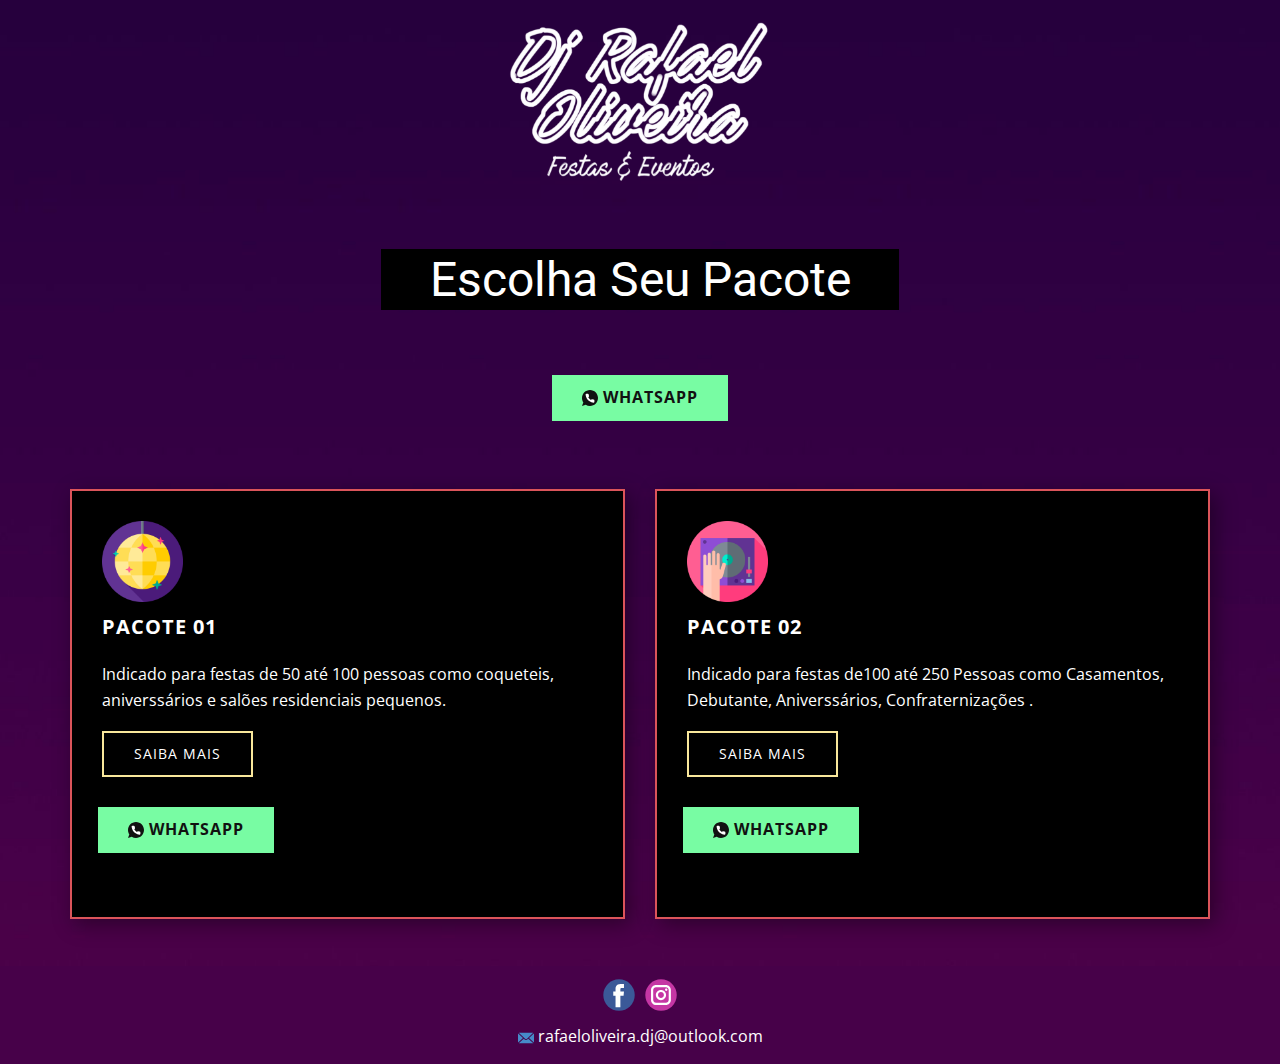
<file: index.html>
<!DOCTYPE html>
<html style="font-size: 16px;" lang="pt"><head>
    <meta name="viewport" content="width=device-width, initial-scale=1.0">
    <meta charset="utf-8">
    <meta name="keywords" content="Escolha Seu Pacote">
    <meta name="description" content="">
    <title>Página Inicial</title>
    <link rel="stylesheet" href="nicepage.css" media="screen">
<link rel="stylesheet" href="Página-Inicial.css" media="screen">
    <script class="u-script" type="text/javascript" src="jquery.js" "="" defer=""></script>
    <script class="u-script" type="text/javascript" src="nicepage.js" "="" defer=""></script>
    <meta name="generator" content="Nicepage 4.15.8, nicepage.com">
    <link id="u-theme-google-font" rel="stylesheet" href="https://fonts.googleapis.com/css?family=Roboto:100,100i,300,300i,400,400i,500,500i,700,700i,900,900i|Open+Sans:300,300i,400,400i,500,500i,600,600i,700,700i,800,800i">
    <link id="u-page-google-font" rel="stylesheet" href="https://fonts.googleapis.com/css?family=Open+Sans:300,300i,400,400i,500,500i,600,600i,700,700i,800,800i">
    
    
    <script type="application/ld+json">{
		"@context": "http://schema.org",
		"@type": "Organization",
		"name": "Pacotes",
		"logo": "images/LOGO.png",
		"sameAs": [
				"https://www.facebook.com/Rafael.Oliveira.DeeJay",
				"https://www.instagram.com/rafaeloliveira.dj"
		]
}</script>
    <meta name="theme-color" content="#478ac9">
    <meta property="og:title" content="Página Inicial">
    <meta property="og:type" content="website">
  </head>
  <body data-home-page="Página-Inicial.html" data-home-page-title="Página Inicial" class="u-body u-overlap u-overlap-transparent u-xl-mode" data-lang="pt"><header class="u-clearfix u-custom-color-4 u-header u-header" id="sec-e1b0"><div class="u-clearfix u-sheet u-sheet-1">
        <a href="Página-Inicial.html" data-page-id="276177310" class="u-image u-logo u-image-1" data-image-width="3508" data-image-height="2480" title="Página Inicial">
          <img src="images/LOGO.png" class="u-logo-image u-logo-image-1">
        </a>
      </div></header>
    <section class="u-align-center u-clearfix u-image u-section-1" id="carousel_e25f" data-image-width="1439" data-image-height="2560">
      <div class="u-clearfix u-sheet u-valign-middle-md u-valign-middle-xs u-sheet-1">
        <div class="u-black u-expanded-width-xs u-shape u-shape-rectangle u-shape-1"></div>
        <h1 class="u-text u-text-body-alt-color u-text-1">Escolha Seu Pacote</h1>
        <a href="https://api.whatsapp.com/send?phone=5548991183588&amp;text=Gostaria%20de%20contratar%20seu%20servi%C3%A7o" class="u-border-none u-btn u-button-style u-custom-color-1 u-hover-palette-1-dark-1 u-btn-1" target="_blank"><span class="u-icon"><svg xmlns="http://www.w3.org/2000/svg" xmlns:xlink="http://www.w3.org/1999/xlink" version="1.1" xml:space="preserve" class="u-svg-content" viewBox="0 0 512 512" x="0px" y="0px" style="width: 1em; height: 1em;"><path style="fill:currentColor;" d="M256,0C114.617,0,0,114.617,0,256c0,52.03,15.563,100.414,42.231,140.818L0,512l119.128-39.706  C158.72,497.399,205.639,512,256,512c141.383,0,256-114.617,256-256S397.383,0,256,0z"></path><path style="fill:#FFFFFF;" d="M397.233,335.078V377.6c0.062,15.66-12.606,28.398-28.292,28.469c-0.892,0-1.783-0.035-2.675-0.115  c-43.705-4.74-85.689-19.641-122.571-43.52c-34.313-21.76-63.409-50.803-85.222-85.054c-24.002-36.979-38.938-79.086-43.599-122.898  c-1.412-15.59,10.108-29.378,25.732-30.791c0.847-0.062,1.686-0.106,2.534-0.106h42.611c14.257-0.141,26.412,10.293,28.407,24.382  c1.801,13.612,5.138,26.968,9.94,39.83c3.902,10.364,1.404,22.042-6.391,29.908l-18.035,17.999  c20.215,35.487,49.664,64.874,85.221,85.054l18.035-17.999c7.883-7.786,19.588-10.275,29.97-6.382  c12.888,4.802,26.271,8.13,39.91,9.922C387.09,308.312,397.594,320.689,397.233,335.078z"></path></svg><img></span>&nbsp;Whatsapp
        </a>
        <div class="u-expanded-width-md u-expanded-width-sm u-expanded-width-xl u-expanded-width-xs u-list u-list-1">
          <div class="u-repeater u-repeater-1">
            <div class="u-black u-border-2 u-border-palette-2-base u-container-style u-list-item u-repeater-item u-list-item-1">
              <div class="u-container-layout u-similar-container u-valign-bottom-lg u-valign-bottom-md u-container-layout-1"><span class="u-file-icon u-icon u-icon-2"><img src="images/3264384.png" alt=""></span>
                <h4 class="u-custom-font u-font-open-sans u-text u-text-2">Pacote 01</h4>
                <p class="u-text u-text-3">Indicado para festas de 50 até 100 pessoas como coqueteis, aniverssários e salões residenciais pequenos.<br>
                </p>
                <a href="Pacote-01.html" data-page-id="734306361" class="u-border-2 u-border-palette-3-light-2 u-btn u-button-style u-none u-text-body-alt-color u-btn-2" target="_blank">saiba mais</a>
                <a href="https://api.whatsapp.com/send?phone=5548991183588&amp;text=Gostaria%20de%20contratar%20o%20pacote%2001" class="u-border-none u-btn u-button-style u-custom-color-1 u-hover-palette-1-dark-1 u-btn-3" target="_blank"><span class="u-icon"><svg xmlns="http://www.w3.org/2000/svg" xmlns:xlink="http://www.w3.org/1999/xlink" version="1.1" xml:space="preserve" class="u-svg-content" viewBox="0 0 512 512" x="0px" y="0px" style="width: 1em; height: 1em;"><path style="fill:currentColor;" d="M256,0C114.617,0,0,114.617,0,256c0,52.03,15.563,100.414,42.231,140.818L0,512l119.128-39.706  C158.72,497.399,205.639,512,256,512c141.383,0,256-114.617,256-256S397.383,0,256,0z"></path><path style="fill:#FFFFFF;" d="M397.233,335.078V377.6c0.062,15.66-12.606,28.398-28.292,28.469c-0.892,0-1.783-0.035-2.675-0.115  c-43.705-4.74-85.689-19.641-122.571-43.52c-34.313-21.76-63.409-50.803-85.222-85.054c-24.002-36.979-38.938-79.086-43.599-122.898  c-1.412-15.59,10.108-29.378,25.732-30.791c0.847-0.062,1.686-0.106,2.534-0.106h42.611c14.257-0.141,26.412,10.293,28.407,24.382  c1.801,13.612,5.138,26.968,9.94,39.83c3.902,10.364,1.404,22.042-6.391,29.908l-18.035,17.999  c20.215,35.487,49.664,64.874,85.221,85.054l18.035-17.999c7.883-7.786,19.588-10.275,29.97-6.382  c12.888,4.802,26.271,8.13,39.91,9.922C387.09,308.312,397.594,320.689,397.233,335.078z"></path></svg><img></span>&nbsp;Whatsapp
                </a>
              </div>
            </div>
            <div class="u-black u-border-2 u-border-palette-2-base u-container-style u-list-item u-repeater-item u-video-cover u-list-item-2">
              <div class="u-container-layout u-similar-container u-valign-bottom-lg u-valign-bottom-md u-container-layout-2"><span class="u-file-icon u-icon u-icon-4"><img src="images/dj.png" alt=""></span>
                <h4 class="u-custom-font u-font-open-sans u-text u-text-4">Pacote 02</h4>
                <p class="u-text u-text-5">Indicado para festas de100 até 250 Pessoas como Casamentos, Debutante, Aniverssários, Confraternizações .</p>
                <a href="Pacote-02.html" data-page-id="3042621690" class="u-border-2 u-border-palette-3-light-2 u-btn u-button-style u-none u-text-body-alt-color u-btn-4" target="_blank"> saiba mais</a>
                <a href="https://api.whatsapp.com/send?phone=5548991183588&amp;text=Gostaria%20de%20contratar%20o%20pacote%2002" class="u-border-none u-btn u-button-style u-custom-color-1 u-hover-palette-1-dark-1 u-btn-5" target="_blank"><span class="u-icon"><svg xmlns="http://www.w3.org/2000/svg" xmlns:xlink="http://www.w3.org/1999/xlink" version="1.1" xml:space="preserve" class="u-svg-content" viewBox="0 0 512 512" x="0px" y="0px" style="width: 1em; height: 1em;"><path style="fill:currentColor;" d="M256,0C114.617,0,0,114.617,0,256c0,52.03,15.563,100.414,42.231,140.818L0,512l119.128-39.706  C158.72,497.399,205.639,512,256,512c141.383,0,256-114.617,256-256S397.383,0,256,0z"></path><path style="fill:#FFFFFF;" d="M397.233,335.078V377.6c0.062,15.66-12.606,28.398-28.292,28.469c-0.892,0-1.783-0.035-2.675-0.115  c-43.705-4.74-85.689-19.641-122.571-43.52c-34.313-21.76-63.409-50.803-85.222-85.054c-24.002-36.979-38.938-79.086-43.599-122.898  c-1.412-15.59,10.108-29.378,25.732-30.791c0.847-0.062,1.686-0.106,2.534-0.106h42.611c14.257-0.141,26.412,10.293,28.407,24.382  c1.801,13.612,5.138,26.968,9.94,39.83c3.902,10.364,1.404,22.042-6.391,29.908l-18.035,17.999  c20.215,35.487,49.664,64.874,85.221,85.054l18.035-17.999c7.883-7.786,19.588-10.275,29.97-6.382  c12.888,4.802,26.271,8.13,39.91,9.922C387.09,308.312,397.594,320.689,397.233,335.078z"></path></svg><img></span> Whatsapp
                </a>
              </div>
            </div>
          </div>
        </div>
      </div>
    </section>
    
    
    <footer class="u-align-center u-clearfix u-custom-color-5 u-footer u-footer" id="sec-9fba"><div class="u-clearfix u-sheet u-valign-middle u-sheet-1">
        <div class="u-social-icons u-spacing-10 u-social-icons-1">
          <a class="u-social-url" title="facebook" target="_blank" href="https://www.facebook.com/Rafael.Oliveira.DeeJay"><span class="u-icon u-social-facebook u-social-icon u-icon-1"><svg class="u-svg-link" preserveAspectRatio="xMidYMin slice" viewBox="0 0 112 112" style=""><use xmlns:xlink="http://www.w3.org/1999/xlink" xlink:href="#svg-80f7"></use></svg><svg class="u-svg-content" viewBox="0 0 112 112" x="0" y="0" id="svg-80f7"><circle fill="currentColor" cx="56.1" cy="56.1" r="55"></circle><path fill="#FFFFFF" d="M73.5,31.6h-9.1c-1.4,0-3.6,0.8-3.6,3.9v8.5h12.6L72,58.3H60.8v40.8H43.9V58.3h-8V43.9h8v-9.2
c0-6.7,3.1-17,17-17h12.5v13.9H73.5z"></path></svg></span>
          </a>
          <a class="u-social-url" title="instagram" target="_blank" href="https://www.instagram.com/rafaeloliveira.dj"><span class="u-icon u-social-icon u-social-instagram u-icon-2"><svg class="u-svg-link" preserveAspectRatio="xMidYMin slice" viewBox="0 0 112 112" style=""><use xmlns:xlink="http://www.w3.org/1999/xlink" xlink:href="#svg-117e"></use></svg><svg class="u-svg-content" viewBox="0 0 112 112" x="0" y="0" id="svg-117e"><circle fill="currentColor" cx="56.1" cy="56.1" r="55"></circle><path fill="#FFFFFF" d="M55.9,38.2c-9.9,0-17.9,8-17.9,17.9C38,66,46,74,55.9,74c9.9,0,17.9-8,17.9-17.9C73.8,46.2,65.8,38.2,55.9,38.2
z M55.9,66.4c-5.7,0-10.3-4.6-10.3-10.3c-0.1-5.7,4.6-10.3,10.3-10.3c5.7,0,10.3,4.6,10.3,10.3C66.2,61.8,61.6,66.4,55.9,66.4z"></path><path fill="#FFFFFF" d="M74.3,33.5c-2.3,0-4.2,1.9-4.2,4.2s1.9,4.2,4.2,4.2s4.2-1.9,4.2-4.2S76.6,33.5,74.3,33.5z"></path><path fill="#FFFFFF" d="M73.1,21.3H38.6c-9.7,0-17.5,7.9-17.5,17.5v34.5c0,9.7,7.9,17.6,17.5,17.6h34.5c9.7,0,17.5-7.9,17.5-17.5V38.8
C90.6,29.1,82.7,21.3,73.1,21.3z M83,73.3c0,5.5-4.5,9.9-9.9,9.9H38.6c-5.5,0-9.9-4.5-9.9-9.9V38.8c0-5.5,4.5-9.9,9.9-9.9h34.5
c5.5,0,9.9,4.5,9.9,9.9V73.3z"></path></svg></span>
          </a>
        </div>
        <a href="mailto:rafaeloliveira.dj@outlook.com" class="u-btn u-button-style u-none u-text-body-alt-color u-btn-1"><span class="u-icon u-icon-3"><svg class="u-svg-content" viewBox="0 0 24 16" x="0px" y="0px" style="width: 1em; height: 1em;"><path fill="currentColor" d="M23.8,1.1l-7.3,6.8l7.3,6.8c0.1-0.2,0.2-0.6,0.2-0.9V2C24,1.7,23.9,1.4,23.8,1.1z M21.8,0H2.2
	c-0.4,0-0.7,0.1-1,0.2L10.6,9c0.8,0.8,2.2,0.8,3,0l9.2-8.7C22.6,0.1,22.2,0,21.8,0z M0.2,1.1C0.1,1.4,0,1.7,0,2V14
	c0,0.3,0.1,0.6,0.2,0.9l7.3-6.8L0.2,1.1z M15.5,9l-1.1,1c-1.3,1.2-3.6,1.2-4.9,0l-1-1l-7.3,6.8c0.2,0.1,0.6,0.2,1,0.2H22
	c0.4,0,0.6-0.1,1-0.2L15.5,9z"></path></svg><img></span>&nbsp;rafaeloliveira.dj@outlook.com
        </a>
      </div></footer>
  
</body></html>
</file>
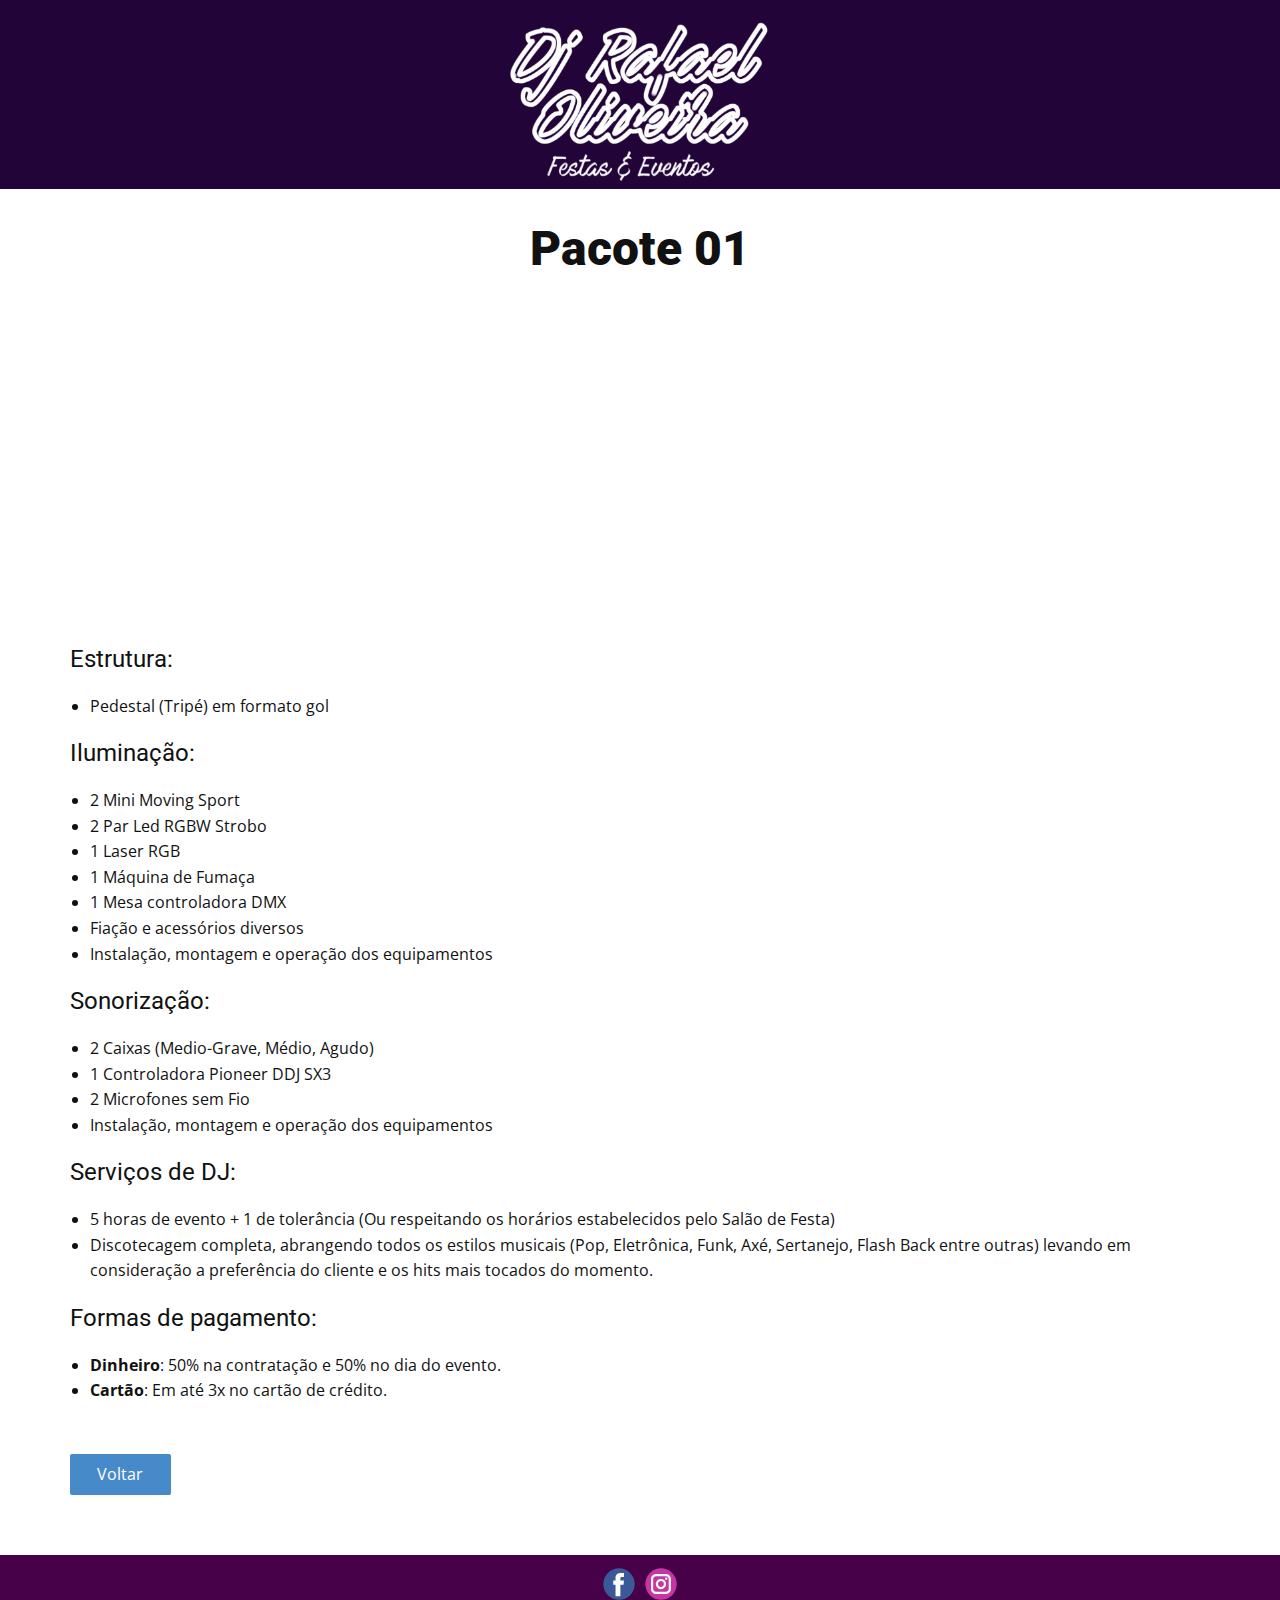
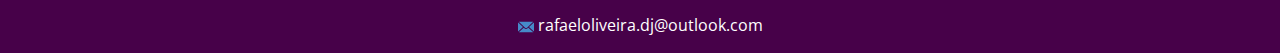
<file: Pacote-01.html>
<!DOCTYPE html>
<html style="font-size: 16px;" lang="pt"><head>
    <meta name="viewport" content="width=device-width, initial-scale=1.0">
    <meta charset="utf-8">
    <meta name="keywords" content="Pacote 01">
    <meta name="description" content="">
    <title>Pacote 01</title>
    <link rel="stylesheet" href="nicepage.css" media="screen">
<link rel="stylesheet" href="Pacote-01.css" media="screen">
    <script class="u-script" type="text/javascript" src="jquery.js" "="" defer=""></script>
    <script class="u-script" type="text/javascript" src="nicepage.js" "="" defer=""></script>
    <meta name="generator" content="Nicepage 4.15.8, nicepage.com">
    <link id="u-theme-google-font" rel="stylesheet" href="https://fonts.googleapis.com/css?family=Roboto:100,100i,300,300i,400,400i,500,500i,700,700i,900,900i|Open+Sans:300,300i,400,400i,500,500i,600,600i,700,700i,800,800i">
    
    
    
    
    <script type="application/ld+json">{
		"@context": "http://schema.org",
		"@type": "Organization",
		"name": "Pacotes",
		"logo": "images/LOGO.png",
		"sameAs": [
				"https://www.facebook.com/Rafael.Oliveira.DeeJay",
				"https://www.instagram.com/rafaeloliveira.dj"
		]
}</script>
    <meta name="theme-color" content="#478ac9">
    <meta property="og:title" content="Pacote 01">
    <meta property="og:type" content="website">
  </head>
  <body class="u-body u-xl-mode" data-lang="pt"><header class="u-clearfix u-custom-color-4 u-header u-header" id="sec-e1b0"><div class="u-clearfix u-sheet u-sheet-1">
        <a href="Página-Inicial.html" data-page-id="276177310" class="u-image u-logo u-image-1" data-image-width="3508" data-image-height="2480" title="Página Inicial">
          <img src="images/LOGO.png" class="u-logo-image u-logo-image-1">
        </a>
      </div></header>
    <section class="u-align-center u-clearfix u-section-1" id="sec-53f8">
      <div class="u-clearfix u-sheet u-valign-middle u-sheet-1">
        <h1 class="u-text u-text-default u-text-1">Pacote 01</h1>
      </div>
    </section>
    <section class="u-clearfix u-section-2" id="sec-41c7">
      <div class="u-align-left u-clearfix u-sheet u-valign-middle u-sheet-1">
        <div class="u-video u-video-1">
          <div class="embed-responsive embed-responsive-1">
            <iframe style="position: absolute;top: 0;left: 0;width: 100%;height: 100%;" class="embed-responsive-item" src="https://www.youtube.com/embed/ytJsTLn-qlI?mute=0&amp;showinfo=0&amp;controls=0&amp;start=0" frameborder="0" allowfullscreen=""></iframe>
          </div>
        </div>
      </div>
    </section>
    <section class="u-align-left u-clearfix u-section-3" id="sec-37fa">
      <div class="u-clearfix u-sheet u-valign-top-lg u-valign-top-md u-valign-top-sm u-valign-top-xl u-sheet-1">
        <div class="fr-view u-clearfix u-rich-text u-text u-text-1">
          <h4 id="isPasted">Estrutura:</h4>
          <ul>
            <li>Pedestal (Tripé) em formato gol</li>
          </ul>
          <h4 id="isPasted">Iluminação:</h4>
          <ul>
            <li>2 Mini Moving Sport</li>
            <li>2 Par Led RGBW Strobo</li>
            <li>1 Laser RGB</li>
            <li>1 Máquina de Fumaça</li>
            <li>1 Mesa controladora DMX</li>
            <li>Fiação e acessórios diversos</li>
            <li>Instalação, montagem e operação dos equipamentos</li>
          </ul>
          <h4>Sonorização:</h4>
          <ul>
            <li>2 Caixas (Medio-Grave, Médio, Agudo)</li>
            <li>1 Controladora Pioneer DDJ SX3</li>
            <li>2 Microfones sem Fio</li>
            <li>Instalação, montagem e operação dos equipamentos</li>
          </ul>
          <h4>Serviços de DJ:</h4>
          <ul>
            <li>5 horas de evento + 1 de tolerância (Ou respeitando os horários estabelecidos pelo Salão de Festa)</li>
            <li>Discotecagem completa, abrangendo todos os estilos musicais (Pop, Eletrônica, Funk, Axé, Sertanejo, Flash Back entre outras) levando em consideração a preferência do cliente e os hits mais tocados do momento.&nbsp;</li>
          </ul>
          <h4 id="isPasted">Formas de pagamento:&nbsp;</h4>
          <ul>
            <li>
              <span style="font-weight: 700;">Dinheiro</span>: 50% na contratação e 50% no dia do evento.
            </li>
            <li>
              <span style="font-weight: 700;">Cartão</span>: Em até 3x no cartão de crédito.
            </li>
          </ul>
        </div>
        <a href="Página-Inicial.html" data-page-id="276177310" class="u-btn u-btn-round u-button-style u-hover-palette-1-light-2 u-palette-1-base u-radius-2 u-btn-1">Voltar </a>
      </div>
    </section>
    
    
    <footer class="u-align-center u-clearfix u-custom-color-5 u-footer u-footer" id="sec-9fba"><div class="u-clearfix u-sheet u-valign-middle u-sheet-1">
        <div class="u-social-icons u-spacing-10 u-social-icons-1">
          <a class="u-social-url" title="facebook" target="_blank" href="https://www.facebook.com/Rafael.Oliveira.DeeJay"><span class="u-icon u-social-facebook u-social-icon u-icon-1"><svg class="u-svg-link" preserveAspectRatio="xMidYMin slice" viewBox="0 0 112 112" style=""><use xmlns:xlink="http://www.w3.org/1999/xlink" xlink:href="#svg-80f7"></use></svg><svg class="u-svg-content" viewBox="0 0 112 112" x="0" y="0" id="svg-80f7"><circle fill="currentColor" cx="56.1" cy="56.1" r="55"></circle><path fill="#FFFFFF" d="M73.5,31.6h-9.1c-1.4,0-3.6,0.8-3.6,3.9v8.5h12.6L72,58.3H60.8v40.8H43.9V58.3h-8V43.9h8v-9.2
c0-6.7,3.1-17,17-17h12.5v13.9H73.5z"></path></svg></span>
          </a>
          <a class="u-social-url" title="instagram" target="_blank" href="https://www.instagram.com/rafaeloliveira.dj"><span class="u-icon u-social-icon u-social-instagram u-icon-2"><svg class="u-svg-link" preserveAspectRatio="xMidYMin slice" viewBox="0 0 112 112" style=""><use xmlns:xlink="http://www.w3.org/1999/xlink" xlink:href="#svg-117e"></use></svg><svg class="u-svg-content" viewBox="0 0 112 112" x="0" y="0" id="svg-117e"><circle fill="currentColor" cx="56.1" cy="56.1" r="55"></circle><path fill="#FFFFFF" d="M55.9,38.2c-9.9,0-17.9,8-17.9,17.9C38,66,46,74,55.9,74c9.9,0,17.9-8,17.9-17.9C73.8,46.2,65.8,38.2,55.9,38.2
z M55.9,66.4c-5.7,0-10.3-4.6-10.3-10.3c-0.1-5.7,4.6-10.3,10.3-10.3c5.7,0,10.3,4.6,10.3,10.3C66.2,61.8,61.6,66.4,55.9,66.4z"></path><path fill="#FFFFFF" d="M74.3,33.5c-2.3,0-4.2,1.9-4.2,4.2s1.9,4.2,4.2,4.2s4.2-1.9,4.2-4.2S76.6,33.5,74.3,33.5z"></path><path fill="#FFFFFF" d="M73.1,21.3H38.6c-9.7,0-17.5,7.9-17.5,17.5v34.5c0,9.7,7.9,17.6,17.5,17.6h34.5c9.7,0,17.5-7.9,17.5-17.5V38.8
C90.6,29.1,82.7,21.3,73.1,21.3z M83,73.3c0,5.5-4.5,9.9-9.9,9.9H38.6c-5.5,0-9.9-4.5-9.9-9.9V38.8c0-5.5,4.5-9.9,9.9-9.9h34.5
c5.5,0,9.9,4.5,9.9,9.9V73.3z"></path></svg></span>
          </a>
        </div>
        <a href="mailto:rafaeloliveira.dj@outlook.com" class="u-btn u-button-style u-none u-text-body-alt-color u-btn-1"><span class="u-icon u-icon-3"><svg class="u-svg-content" viewBox="0 0 24 16" x="0px" y="0px" style="width: 1em; height: 1em;"><path fill="currentColor" d="M23.8,1.1l-7.3,6.8l7.3,6.8c0.1-0.2,0.2-0.6,0.2-0.9V2C24,1.7,23.9,1.4,23.8,1.1z M21.8,0H2.2
	c-0.4,0-0.7,0.1-1,0.2L10.6,9c0.8,0.8,2.2,0.8,3,0l9.2-8.7C22.6,0.1,22.2,0,21.8,0z M0.2,1.1C0.1,1.4,0,1.7,0,2V14
	c0,0.3,0.1,0.6,0.2,0.9l7.3-6.8L0.2,1.1z M15.5,9l-1.1,1c-1.3,1.2-3.6,1.2-4.9,0l-1-1l-7.3,6.8c0.2,0.1,0.6,0.2,1,0.2H22
	c0.4,0,0.6-0.1,1-0.2L15.5,9z"></path></svg><img></span>&nbsp;rafaeloliveira.dj@outlook.com
        </a>
      </div></footer>

  
</body></html>
</file>
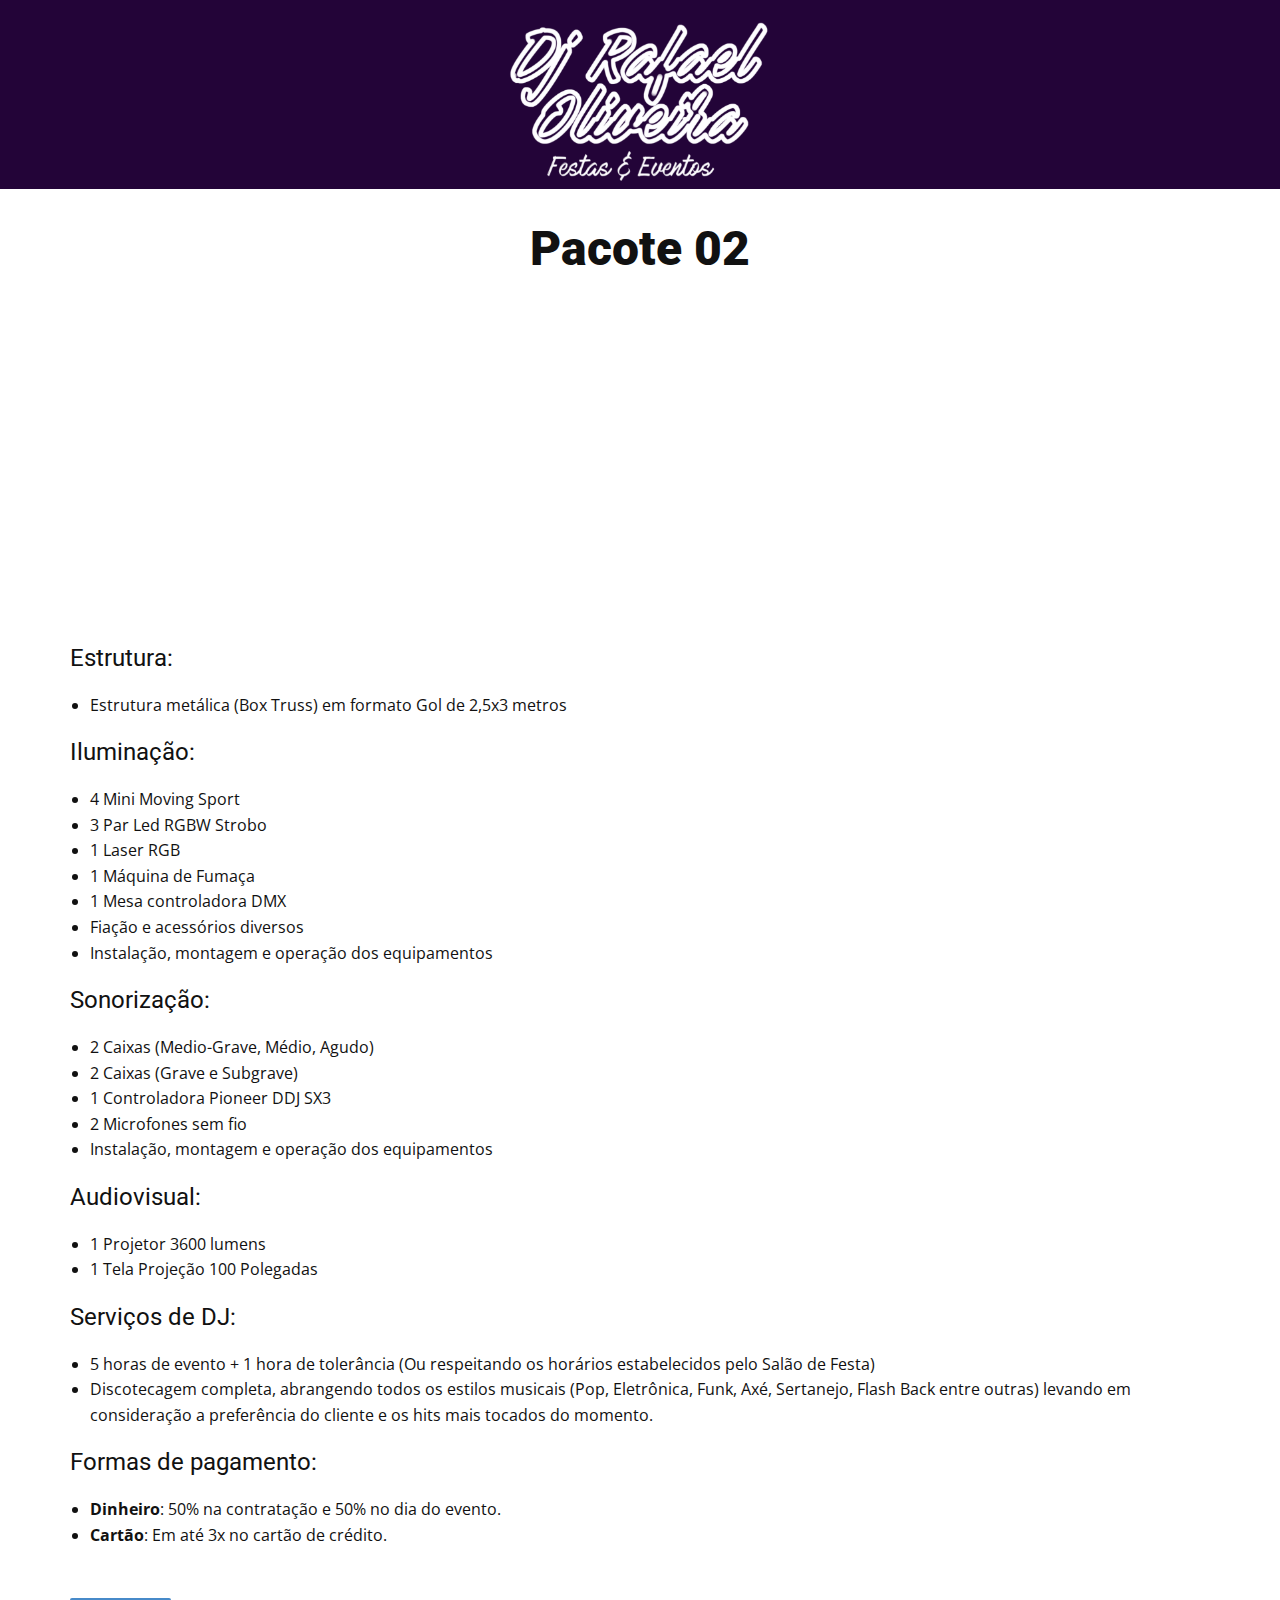
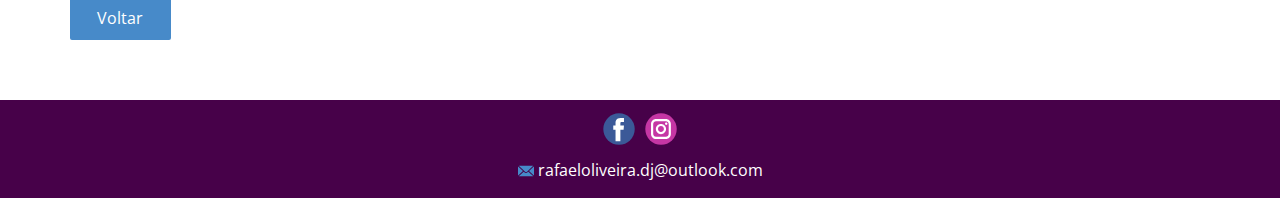
<file: Pacote-02.html>
<!DOCTYPE html>
<html style="font-size: 16px;" lang="pt"><head>
    <meta name="viewport" content="width=device-width, initial-scale=1.0">
    <meta charset="utf-8">
    <meta name="keywords" content="Pacote 01">
    <meta name="description" content="">
    <title>Pacote 02</title>
    <link rel="stylesheet" href="nicepage.css" media="screen">
<link rel="stylesheet" href="Pacote-02.css" media="screen">
    <script class="u-script" type="text/javascript" src="jquery.js" "="" defer=""></script>
    <script class="u-script" type="text/javascript" src="nicepage.js" "="" defer=""></script>
    <meta name="generator" content="Nicepage 4.15.8, nicepage.com">
    <link id="u-theme-google-font" rel="stylesheet" href="https://fonts.googleapis.com/css?family=Roboto:100,100i,300,300i,400,400i,500,500i,700,700i,900,900i|Open+Sans:300,300i,400,400i,500,500i,600,600i,700,700i,800,800i">
    
    
    
    
    <script type="application/ld+json">{
		"@context": "http://schema.org",
		"@type": "Organization",
		"name": "Pacotes",
		"logo": "images/LOGO.png",
		"sameAs": [
				"https://www.facebook.com/Rafael.Oliveira.DeeJay",
				"https://www.instagram.com/rafaeloliveira.dj"
		]
}</script>
    <meta name="theme-color" content="#478ac9">
    <meta property="og:title" content="Pacote 02">
    <meta property="og:type" content="website">
  </head>
  <body class="u-body u-xl-mode" data-lang="pt"><header class="u-clearfix u-custom-color-4 u-header u-header" id="sec-e1b0"><div class="u-clearfix u-sheet u-sheet-1">
        <a href="Página-Inicial.html" data-page-id="276177310" class="u-image u-logo u-image-1" data-image-width="3508" data-image-height="2480" title="Página Inicial">
          <img src="images/LOGO.png" class="u-logo-image u-logo-image-1">
        </a>
      </div></header>
    <section class="u-align-center u-clearfix u-section-1" id="sec-53f8">
      <div class="u-clearfix u-sheet u-valign-middle u-sheet-1">
        <h1 class="u-text u-text-default u-text-1">Pacote 02</h1>
      </div>
    </section>
    <section class="u-clearfix u-section-2" id="sec-bebe">
      <div class="u-clearfix u-sheet u-sheet-1">
        <div class="u-video u-video-1">
          <div class="embed-responsive embed-responsive-1">
            <iframe style="position: absolute;top: 0;left: 0;width: 100%;height: 100%;" class="embed-responsive-item" src="https://www.youtube.com/embed/K7wJRpsa6n8?mute=0&amp;showinfo=0&amp;controls=0&amp;start=0" frameborder="0" allowfullscreen=""></iframe>
          </div>
        </div>
        <div class="u-video u-video-2">
          <div class="embed-responsive embed-responsive-2">
            <iframe style="position: absolute;top: 0;left: 0;width: 100%;height: 100%;" class="embed-responsive-item" src="https://www.youtube.com/embed/8tYTvwmV0Q4?mute=0&amp;showinfo=0&amp;controls=0&amp;start=0" frameborder="0" allowfullscreen=""></iframe>
          </div>
        </div>
      </div>
    </section>
    <section class="u-align-left u-clearfix u-section-3" id="sec-37fa">
      <div class="u-clearfix u-sheet u-sheet-1">
        <div class="fr-view u-clearfix u-rich-text u-text u-text-1">
          <h4 id="isPasted">Estrutura:</h4>
          <ul>
            <li>Estrutura metálica (Box Truss) em formato Gol de 2,5x3 metros</li>
          </ul>
          <h4 id="isPasted">Iluminação:</h4>
          <ul>
            <li>4 Mini Moving Sport&nbsp;</li>
            <li>3 Par Led RGBW Strobo</li>
            <li>1 Laser RGB&nbsp;</li>
            <li>1 Máquina de Fumaça&nbsp;</li>
            <li>1 Mesa controladora DMX&nbsp;</li>
            <li>Fiação e acessórios diversos&nbsp;</li>
            <li>Instalação, montagem e operação dos equipamentos</li>
          </ul>
          <h4>Sonorização:</h4>
          <ul>
            <li>2 Caixas (Medio-Grave, Médio, Agudo)</li>
            <li>2 Caixas (Grave e Subgrave)</li>
            <li>1 Controladora Pioneer DDJ SX3&nbsp;</li>
            <li>2 Microfones sem fio</li>
            <li>Instalação, montagem e operação dos equipamentos</li>
          </ul>
          <h4 id="isPasted">
            <span style="font-size: 1.5rem;">Audiovisual:</span>
          </h4>
          <ul>
            <li>1 Projetor 3600 lumens</li>
            <li>1 Tela Projeção 100 Polegadas</li>
          </ul>
          <h4>Serviços de DJ:</h4>
          <ul>
            <li>5 horas de evento + 1 hora de tolerância (Ou respeitando os horários estabelecidos pelo Salão de Festa)</li>
            <li>Discotecagem completa, abrangendo todos os estilos musicais (Pop, Eletrônica, Funk, Axé, Sertanejo, Flash Back entre outras) levando em consideração a preferência do cliente e os hits mais tocados do momento.&nbsp;</li>
          </ul>
          <h4 id="isPasted">Formas de pagamento:&nbsp;</h4>
          <ul>
            <li>
              <span style="font-weight: 700;">Dinheiro</span>: 50% na contratação e 50% no dia do evento.
            </li>
            <li>
              <span style="font-weight: 700;">Cartão</span>: Em até 3x no cartão de crédito.
            </li>
          </ul>
        </div>
        <a href="Página-Inicial.html" data-page-id="276177310" class="u-btn u-btn-round u-button-style u-hover-palette-1-light-2 u-palette-1-base u-radius-2 u-btn-1">Voltar</a>
      </div>
    </section>
    
    
    <footer class="u-align-center u-clearfix u-custom-color-5 u-footer u-footer" id="sec-9fba"><div class="u-clearfix u-sheet u-valign-middle u-sheet-1">
        <div class="u-social-icons u-spacing-10 u-social-icons-1">
          <a class="u-social-url" title="facebook" target="_blank" href="https://www.facebook.com/Rafael.Oliveira.DeeJay"><span class="u-icon u-social-facebook u-social-icon u-icon-1"><svg class="u-svg-link" preserveAspectRatio="xMidYMin slice" viewBox="0 0 112 112" style=""><use xmlns:xlink="http://www.w3.org/1999/xlink" xlink:href="#svg-80f7"></use></svg><svg class="u-svg-content" viewBox="0 0 112 112" x="0" y="0" id="svg-80f7"><circle fill="currentColor" cx="56.1" cy="56.1" r="55"></circle><path fill="#FFFFFF" d="M73.5,31.6h-9.1c-1.4,0-3.6,0.8-3.6,3.9v8.5h12.6L72,58.3H60.8v40.8H43.9V58.3h-8V43.9h8v-9.2
c0-6.7,3.1-17,17-17h12.5v13.9H73.5z"></path></svg></span>
          </a>
          <a class="u-social-url" title="instagram" target="_blank" href="https://www.instagram.com/rafaeloliveira.dj"><span class="u-icon u-social-icon u-social-instagram u-icon-2"><svg class="u-svg-link" preserveAspectRatio="xMidYMin slice" viewBox="0 0 112 112" style=""><use xmlns:xlink="http://www.w3.org/1999/xlink" xlink:href="#svg-117e"></use></svg><svg class="u-svg-content" viewBox="0 0 112 112" x="0" y="0" id="svg-117e"><circle fill="currentColor" cx="56.1" cy="56.1" r="55"></circle><path fill="#FFFFFF" d="M55.9,38.2c-9.9,0-17.9,8-17.9,17.9C38,66,46,74,55.9,74c9.9,0,17.9-8,17.9-17.9C73.8,46.2,65.8,38.2,55.9,38.2
z M55.9,66.4c-5.7,0-10.3-4.6-10.3-10.3c-0.1-5.7,4.6-10.3,10.3-10.3c5.7,0,10.3,4.6,10.3,10.3C66.2,61.8,61.6,66.4,55.9,66.4z"></path><path fill="#FFFFFF" d="M74.3,33.5c-2.3,0-4.2,1.9-4.2,4.2s1.9,4.2,4.2,4.2s4.2-1.9,4.2-4.2S76.6,33.5,74.3,33.5z"></path><path fill="#FFFFFF" d="M73.1,21.3H38.6c-9.7,0-17.5,7.9-17.5,17.5v34.5c0,9.7,7.9,17.6,17.5,17.6h34.5c9.7,0,17.5-7.9,17.5-17.5V38.8
C90.6,29.1,82.7,21.3,73.1,21.3z M83,73.3c0,5.5-4.5,9.9-9.9,9.9H38.6c-5.5,0-9.9-4.5-9.9-9.9V38.8c0-5.5,4.5-9.9,9.9-9.9h34.5
c5.5,0,9.9,4.5,9.9,9.9V73.3z"></path></svg></span>
          </a>
        </div>
        <a href="mailto:rafaeloliveira.dj@outlook.com" class="u-btn u-button-style u-none u-text-body-alt-color u-btn-1"><span class="u-icon u-icon-3"><svg class="u-svg-content" viewBox="0 0 24 16" x="0px" y="0px" style="width: 1em; height: 1em;"><path fill="currentColor" d="M23.8,1.1l-7.3,6.8l7.3,6.8c0.1-0.2,0.2-0.6,0.2-0.9V2C24,1.7,23.9,1.4,23.8,1.1z M21.8,0H2.2
	c-0.4,0-0.7,0.1-1,0.2L10.6,9c0.8,0.8,2.2,0.8,3,0l9.2-8.7C22.6,0.1,22.2,0,21.8,0z M0.2,1.1C0.1,1.4,0,1.7,0,2V14
	c0,0.3,0.1,0.6,0.2,0.9l7.3-6.8L0.2,1.1z M15.5,9l-1.1,1c-1.3,1.2-3.6,1.2-4.9,0l-1-1l-7.3,6.8c0.2,0.1,0.6,0.2,1,0.2H22
	c0.4,0,0.6-0.1,1-0.2L15.5,9z"></path></svg><img></span>&nbsp;rafaeloliveira.dj@outlook.com
        </a>
      </div></footer>

  
</body></html>
</file>
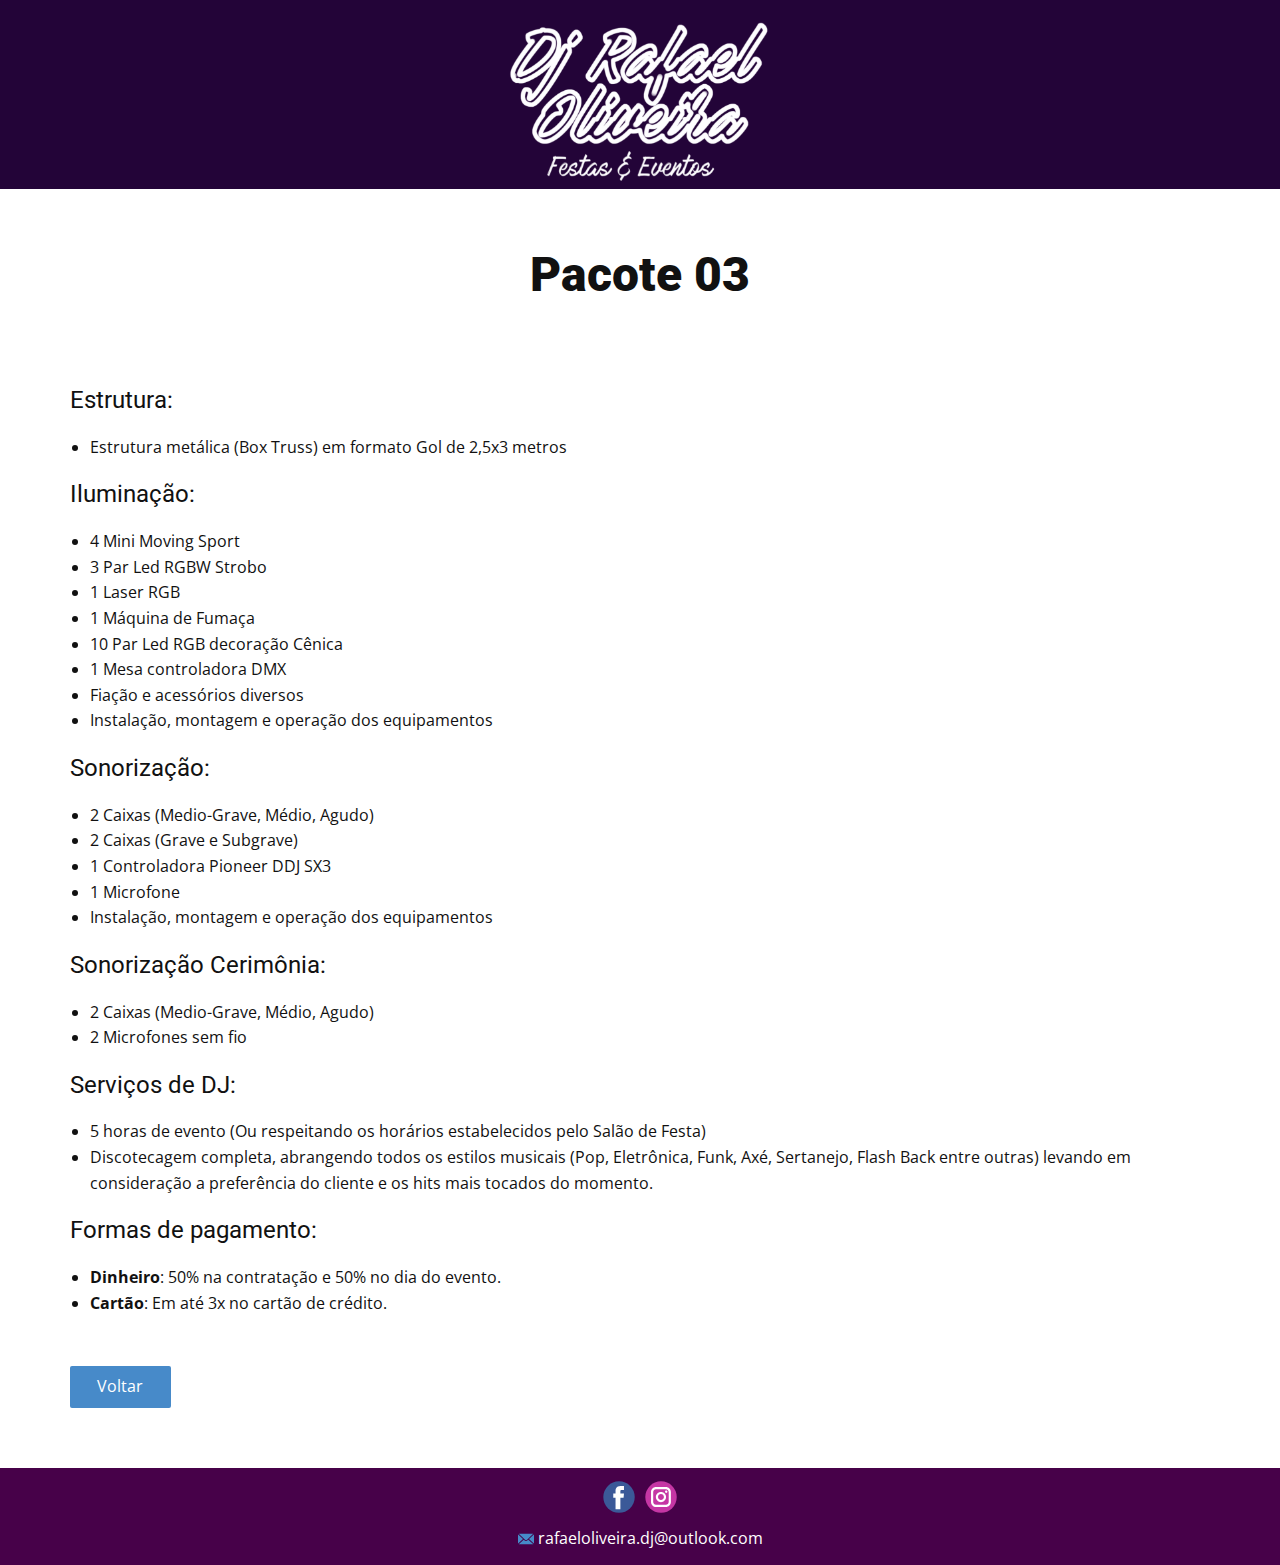
<file: Pacote-03.html>
<!DOCTYPE html>
<html style="font-size: 16px;">
  <head>
    <meta name="viewport" content="width=device-width, initial-scale=1.0">
    <meta charset="utf-8">
    <meta name="keywords" content="Pacote 01">
    <meta name="description" content="">
    <meta name="page_type" content="np-template-header-footer-from-plugin">
    <title>Pacote 03</title>
    <link rel="stylesheet" href="nicepage.css" media="screen">
<link rel="stylesheet" href="Pacote-03.css" media="screen">
    <script class="u-script" type="text/javascript" src="jquery.js" defer=""></script>
    <script class="u-script" type="text/javascript" src="nicepage.js" defer=""></script>
    <meta name="generator" content="Nicepage 4.8.2, nicepage.com">
    <link id="u-theme-google-font" rel="stylesheet" href="https://fonts.googleapis.com/css?family=Roboto:100,100i,300,300i,400,400i,500,500i,700,700i,900,900i|Open+Sans:300,300i,400,400i,500,500i,600,600i,700,700i,800,800i">
    
    
    
    <script type="application/ld+json">{
		"@context": "http://schema.org",
		"@type": "Organization",
		"name": "Pacotes",
		"logo": "images/LOGO.png",
		"sameAs": [
				"https://www.facebook.com/Rafael.Oliveira.DeeJay",
				"https://www.instagram.com/rafaeloliveira.dj"
		]
}</script>
    <meta name="theme-color" content="#478ac9">
    <meta property="og:title" content="Pacote 03">
    <meta property="og:type" content="website">
  </head>
  <body class="u-body u-xl-mode"><header class="u-clearfix u-custom-color-4 u-header u-header" id="sec-e1b0"><div class="u-clearfix u-sheet u-sheet-1">
        <a href="Página-Inicial.html" data-page-id="276177310" class="u-image u-logo u-image-1" data-image-width="3508" data-image-height="2480" title="Página Inicial">
          <img src="images/LOGO.png" class="u-logo-image u-logo-image-1">
        </a>
      </div></header>
    <section class="u-align-center u-clearfix u-section-1" id="sec-53f8">
      <div class="u-clearfix u-sheet u-valign-middle-xs u-sheet-1">
        <h1 class="u-text u-text-default u-text-1">Pacote 03</h1>
      </div>
    </section>
    <section class="u-align-left u-clearfix u-section-2" id="sec-37fa">
      <div class="u-clearfix u-sheet u-valign-top-lg u-valign-top-md u-valign-top-sm u-valign-top-xl u-sheet-1">
        <div class="fr-view u-clearfix u-rich-text u-text u-text-1">
          <h4 id="isPasted">Estrutura:</h4>
          <ul>
            <li>Estrutura metálica (Box Truss) em formato Gol de 2,5x3 metros</li>
          </ul>
          <h4 id="isPasted">Iluminação:</h4>
          <ul>
            <li>4 Mini Moving Sport&nbsp;</li>
            <li>3 Par Led RGBW Strobo</li>
            <li>1 Laser RGB&nbsp;</li>
            <li>1 Máquina de Fumaça&nbsp;</li>
            <li>10 Par Led RGB decoração Cênica&nbsp;</li>
            <li>1 Mesa controladora DMX&nbsp;</li>
            <li>Fiação e acessórios diversos&nbsp;</li>
            <li>Instalação, montagem e operação dos equipamentos</li>
          </ul>
          <h4>Sonorização:</h4>
          <ul>
            <li>2 Caixas (Medio-Grave, Médio, Agudo)</li>
            <li>2 Caixas (Grave e Subgrave)</li>
            <li>1 Controladora Pioneer DDJ SX3&nbsp;</li>
            <li>1 Microfone</li>
            <li>Instalação, montagem e operação dos equipamentos</li>
          </ul>
          <h4 id="isPasted">Sonorização Cerimônia: </h4>
          <ul>
            <li>2 Caixas (Medio-Grave, Médio, Agudo)</li>
            <li>2 Microfones sem fio</li>
          </ul>
          <h4>Serviços de DJ:</h4>
          <ul>
            <li>5 horas de evento (Ou respeitando os horários estabelecidos pelo Salão de Festa)</li>
            <li>Discotecagem completa, abrangendo todos os estilos musicais (Pop, Eletrônica, Funk, Axé, Sertanejo, Flash Back entre outras) levando em consideração a preferência do cliente e os hits mais tocados do momento.&nbsp;</li>
          </ul>
          <h4 id="isPasted">Formas de pagamento:&nbsp;</h4>
          <ul>
            <li>
              <span style="font-weight: 700;">Dinheiro</span>: 50% na contratação e 50% no dia do evento.
            </li>
            <li>
              <span style="font-weight: 700;">Cartão</span>: Em até 3x no cartão de crédito.
            </li>
          </ul>
        </div>
        <a href="Página-Inicial.html" data-page-id="276177310" class="u-btn u-btn-round u-button-style u-hover-palette-1-light-2 u-palette-1-base u-radius-2 u-btn-1">Voltar</a>
      </div>
    </section>
    
    
    <footer class="u-align-center u-clearfix u-custom-color-5 u-footer u-footer" id="sec-9fba"><div class="u-clearfix u-sheet u-valign-middle u-sheet-1">
        <div class="u-social-icons u-spacing-10 u-social-icons-1">
          <a class="u-social-url" title="facebook" target="_blank" href="https://www.facebook.com/Rafael.Oliveira.DeeJay"><span class="u-icon u-social-facebook u-social-icon u-icon-1"><svg class="u-svg-link" preserveAspectRatio="xMidYMin slice" viewBox="0 0 112 112" style=""><use xmlns:xlink="http://www.w3.org/1999/xlink" xlink:href="#svg-80f7"></use></svg><svg class="u-svg-content" viewBox="0 0 112 112" x="0" y="0" id="svg-80f7"><circle fill="currentColor" cx="56.1" cy="56.1" r="55"></circle><path fill="#FFFFFF" d="M73.5,31.6h-9.1c-1.4,0-3.6,0.8-3.6,3.9v8.5h12.6L72,58.3H60.8v40.8H43.9V58.3h-8V43.9h8v-9.2
c0-6.7,3.1-17,17-17h12.5v13.9H73.5z"></path></svg></span>
          </a>
          <a class="u-social-url" title="instagram" target="_blank" href="https://www.instagram.com/rafaeloliveira.dj"><span class="u-icon u-social-icon u-social-instagram u-icon-2"><svg class="u-svg-link" preserveAspectRatio="xMidYMin slice" viewBox="0 0 112 112" style=""><use xmlns:xlink="http://www.w3.org/1999/xlink" xlink:href="#svg-117e"></use></svg><svg class="u-svg-content" viewBox="0 0 112 112" x="0" y="0" id="svg-117e"><circle fill="currentColor" cx="56.1" cy="56.1" r="55"></circle><path fill="#FFFFFF" d="M55.9,38.2c-9.9,0-17.9,8-17.9,17.9C38,66,46,74,55.9,74c9.9,0,17.9-8,17.9-17.9C73.8,46.2,65.8,38.2,55.9,38.2
z M55.9,66.4c-5.7,0-10.3-4.6-10.3-10.3c-0.1-5.7,4.6-10.3,10.3-10.3c5.7,0,10.3,4.6,10.3,10.3C66.2,61.8,61.6,66.4,55.9,66.4z"></path><path fill="#FFFFFF" d="M74.3,33.5c-2.3,0-4.2,1.9-4.2,4.2s1.9,4.2,4.2,4.2s4.2-1.9,4.2-4.2S76.6,33.5,74.3,33.5z"></path><path fill="#FFFFFF" d="M73.1,21.3H38.6c-9.7,0-17.5,7.9-17.5,17.5v34.5c0,9.7,7.9,17.6,17.5,17.6h34.5c9.7,0,17.5-7.9,17.5-17.5V38.8
C90.6,29.1,82.7,21.3,73.1,21.3z M83,73.3c0,5.5-4.5,9.9-9.9,9.9H38.6c-5.5,0-9.9-4.5-9.9-9.9V38.8c0-5.5,4.5-9.9,9.9-9.9h34.5
c5.5,0,9.9,4.5,9.9,9.9V73.3z"></path></svg></span>
          </a>
        </div>
        <a href="mailto:rafaeloliveira.dj@outlook.com" class="u-btn u-button-style u-none u-text-body-alt-color u-btn-1"><span class="u-icon u-icon-3"><svg class="u-svg-content" viewBox="0 0 24 16" x="0px" y="0px" style="width: 1em; height: 1em;"><path fill="currentColor" d="M23.8,1.1l-7.3,6.8l7.3,6.8c0.1-0.2,0.2-0.6,0.2-0.9V2C24,1.7,23.9,1.4,23.8,1.1z M21.8,0H2.2
	c-0.4,0-0.7,0.1-1,0.2L10.6,9c0.8,0.8,2.2,0.8,3,0l9.2-8.7C22.6,0.1,22.2,0,21.8,0z M0.2,1.1C0.1,1.4,0,1.7,0,2V14
	c0,0.3,0.1,0.6,0.2,0.9l7.3-6.8L0.2,1.1z M15.5,9l-1.1,1c-1.3,1.2-3.6,1.2-4.9,0l-1-1l-7.3,6.8c0.2,0.1,0.6,0.2,1,0.2H22
	c0.4,0,0.6-0.1,1-0.2L15.5,9z"></path></svg><img></span>&nbsp;rafaeloliveira.dj@outlook.com
        </a>
      </div></footer>
    
  </body>
</html>
</file>
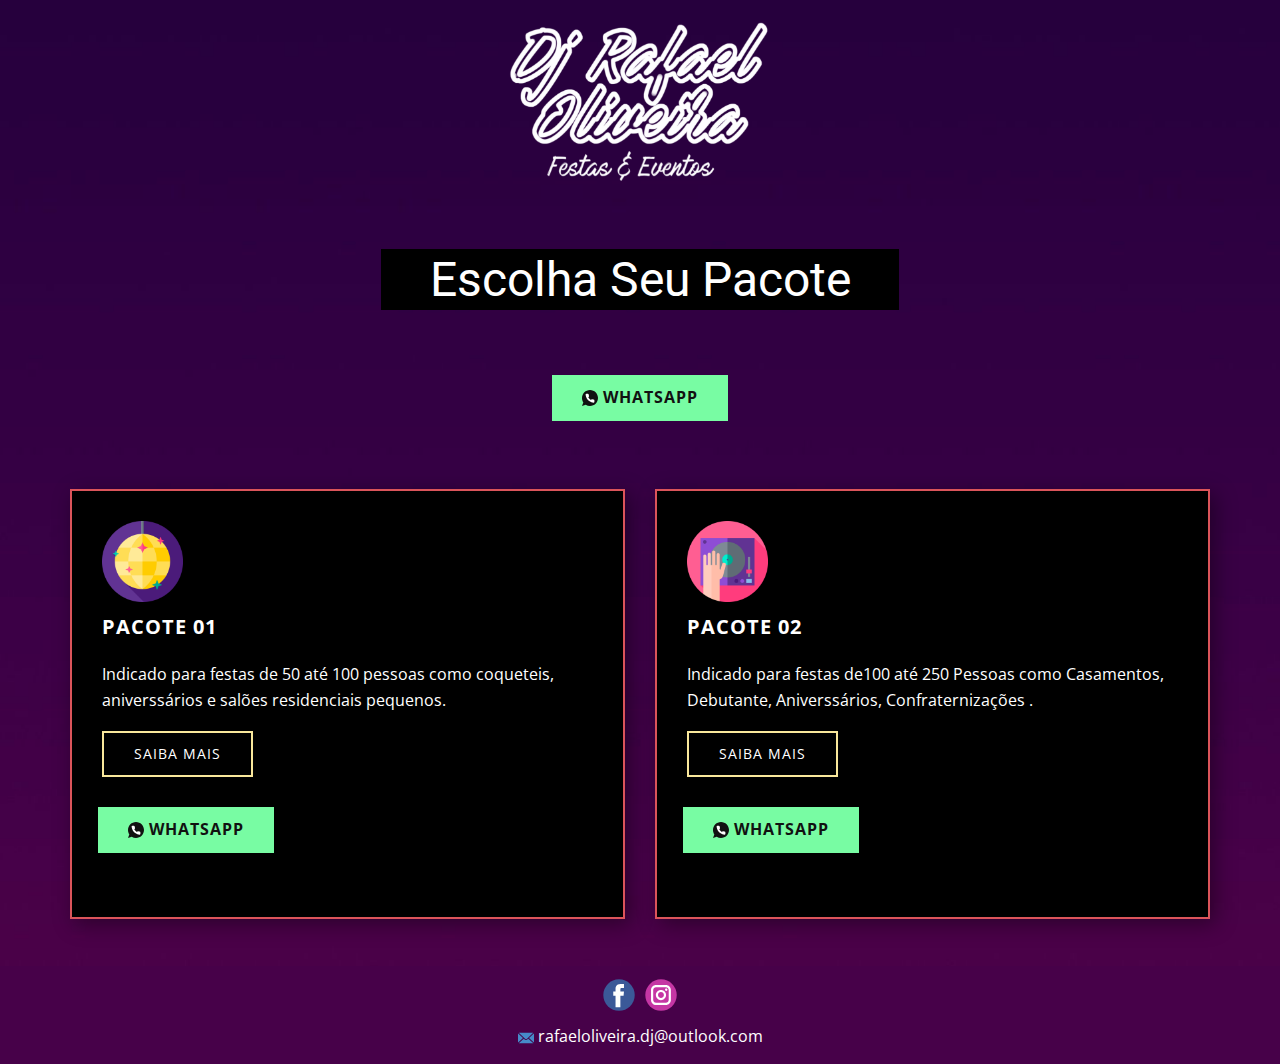
<file: Página-Inicial.html>
<!DOCTYPE html>
<html style="font-size: 16px;" lang="pt"><head>
    <meta name="viewport" content="width=device-width, initial-scale=1.0">
    <meta charset="utf-8">
    <meta name="keywords" content="Escolha Seu Pacote">
    <meta name="description" content="">
    <title>Página Inicial</title>
    <link rel="stylesheet" href="nicepage.css" media="screen">
<link rel="stylesheet" href="Página-Inicial.css" media="screen">
    <script class="u-script" type="text/javascript" src="jquery.js" "="" defer=""></script>
    <script class="u-script" type="text/javascript" src="nicepage.js" "="" defer=""></script>
    <meta name="generator" content="Nicepage 4.15.8, nicepage.com">
    <link id="u-theme-google-font" rel="stylesheet" href="https://fonts.googleapis.com/css?family=Roboto:100,100i,300,300i,400,400i,500,500i,700,700i,900,900i|Open+Sans:300,300i,400,400i,500,500i,600,600i,700,700i,800,800i">
    <link id="u-page-google-font" rel="stylesheet" href="https://fonts.googleapis.com/css?family=Open+Sans:300,300i,400,400i,500,500i,600,600i,700,700i,800,800i">
    
    
    <script type="application/ld+json">{
		"@context": "http://schema.org",
		"@type": "Organization",
		"name": "Pacotes",
		"logo": "images/LOGO.png",
		"sameAs": [
				"https://www.facebook.com/Rafael.Oliveira.DeeJay",
				"https://www.instagram.com/rafaeloliveira.dj"
		]
}</script>
    <meta name="theme-color" content="#478ac9">
    <meta property="og:title" content="Página Inicial">
    <meta property="og:type" content="website">
  </head>
  <body class="u-body u-overlap u-overlap-transparent u-xl-mode" data-lang="pt"><header class="u-clearfix u-custom-color-4 u-header u-header" id="sec-e1b0"><div class="u-clearfix u-sheet u-sheet-1">
        <a href="Página-Inicial.html" data-page-id="276177310" class="u-image u-logo u-image-1" data-image-width="3508" data-image-height="2480" title="Página Inicial">
          <img src="images/LOGO.png" class="u-logo-image u-logo-image-1">
        </a>
      </div></header>
    <section class="u-align-center u-clearfix u-image u-section-1" id="carousel_e25f" data-image-width="1439" data-image-height="2560">
      <div class="u-clearfix u-sheet u-valign-middle-md u-valign-middle-xs u-sheet-1">
        <div class="u-black u-expanded-width-xs u-shape u-shape-rectangle u-shape-1"></div>
        <h1 class="u-text u-text-body-alt-color u-text-1">Escolha Seu Pacote</h1>
        <a href="https://api.whatsapp.com/send?phone=5548991183588&amp;text=Gostaria%20de%20contratar%20seu%20servi%C3%A7o" class="u-border-none u-btn u-button-style u-custom-color-1 u-hover-palette-1-dark-1 u-btn-1" target="_blank"><span class="u-icon"><svg xmlns="http://www.w3.org/2000/svg" xmlns:xlink="http://www.w3.org/1999/xlink" version="1.1" xml:space="preserve" class="u-svg-content" viewBox="0 0 512 512" x="0px" y="0px" style="width: 1em; height: 1em;"><path style="fill:currentColor;" d="M256,0C114.617,0,0,114.617,0,256c0,52.03,15.563,100.414,42.231,140.818L0,512l119.128-39.706  C158.72,497.399,205.639,512,256,512c141.383,0,256-114.617,256-256S397.383,0,256,0z"></path><path style="fill:#FFFFFF;" d="M397.233,335.078V377.6c0.062,15.66-12.606,28.398-28.292,28.469c-0.892,0-1.783-0.035-2.675-0.115  c-43.705-4.74-85.689-19.641-122.571-43.52c-34.313-21.76-63.409-50.803-85.222-85.054c-24.002-36.979-38.938-79.086-43.599-122.898  c-1.412-15.59,10.108-29.378,25.732-30.791c0.847-0.062,1.686-0.106,2.534-0.106h42.611c14.257-0.141,26.412,10.293,28.407,24.382  c1.801,13.612,5.138,26.968,9.94,39.83c3.902,10.364,1.404,22.042-6.391,29.908l-18.035,17.999  c20.215,35.487,49.664,64.874,85.221,85.054l18.035-17.999c7.883-7.786,19.588-10.275,29.97-6.382  c12.888,4.802,26.271,8.13,39.91,9.922C387.09,308.312,397.594,320.689,397.233,335.078z"></path></svg><img></span>&nbsp;Whatsapp
        </a>
        <div class="u-expanded-width-md u-expanded-width-sm u-expanded-width-xl u-expanded-width-xs u-list u-list-1">
          <div class="u-repeater u-repeater-1">
            <div class="u-black u-border-2 u-border-palette-2-base u-container-style u-list-item u-repeater-item u-list-item-1">
              <div class="u-container-layout u-similar-container u-valign-bottom-lg u-valign-bottom-md u-container-layout-1"><span class="u-file-icon u-icon u-icon-2"><img src="images/3264384.png" alt=""></span>
                <h4 class="u-custom-font u-font-open-sans u-text u-text-2">Pacote 01</h4>
                <p class="u-text u-text-3">Indicado para festas de 50 até 100 pessoas como coqueteis, aniverssários e salões residenciais pequenos.<br>
                </p>
                <a href="Pacote-01.html" data-page-id="734306361" class="u-border-2 u-border-palette-3-light-2 u-btn u-button-style u-none u-text-body-alt-color u-btn-2" target="_blank">saiba mais</a>
                <a href="https://api.whatsapp.com/send?phone=5548991183588&amp;text=Gostaria%20de%20contratar%20o%20pacote%2001" class="u-border-none u-btn u-button-style u-custom-color-1 u-hover-palette-1-dark-1 u-btn-3" target="_blank"><span class="u-icon"><svg xmlns="http://www.w3.org/2000/svg" xmlns:xlink="http://www.w3.org/1999/xlink" version="1.1" xml:space="preserve" class="u-svg-content" viewBox="0 0 512 512" x="0px" y="0px" style="width: 1em; height: 1em;"><path style="fill:currentColor;" d="M256,0C114.617,0,0,114.617,0,256c0,52.03,15.563,100.414,42.231,140.818L0,512l119.128-39.706  C158.72,497.399,205.639,512,256,512c141.383,0,256-114.617,256-256S397.383,0,256,0z"></path><path style="fill:#FFFFFF;" d="M397.233,335.078V377.6c0.062,15.66-12.606,28.398-28.292,28.469c-0.892,0-1.783-0.035-2.675-0.115  c-43.705-4.74-85.689-19.641-122.571-43.52c-34.313-21.76-63.409-50.803-85.222-85.054c-24.002-36.979-38.938-79.086-43.599-122.898  c-1.412-15.59,10.108-29.378,25.732-30.791c0.847-0.062,1.686-0.106,2.534-0.106h42.611c14.257-0.141,26.412,10.293,28.407,24.382  c1.801,13.612,5.138,26.968,9.94,39.83c3.902,10.364,1.404,22.042-6.391,29.908l-18.035,17.999  c20.215,35.487,49.664,64.874,85.221,85.054l18.035-17.999c7.883-7.786,19.588-10.275,29.97-6.382  c12.888,4.802,26.271,8.13,39.91,9.922C387.09,308.312,397.594,320.689,397.233,335.078z"></path></svg><img></span>&nbsp;Whatsapp
                </a>
              </div>
            </div>
            <div class="u-black u-border-2 u-border-palette-2-base u-container-style u-list-item u-repeater-item u-video-cover u-list-item-2">
              <div class="u-container-layout u-similar-container u-valign-bottom-lg u-valign-bottom-md u-container-layout-2"><span class="u-file-icon u-icon u-icon-4"><img src="images/dj.png" alt=""></span>
                <h4 class="u-custom-font u-font-open-sans u-text u-text-4">Pacote 02</h4>
                <p class="u-text u-text-5">Indicado para festas de100 até 250 Pessoas como Casamentos, Debutante, Aniverssários, Confraternizações .</p>
                <a href="Pacote-02.html" data-page-id="3042621690" class="u-border-2 u-border-palette-3-light-2 u-btn u-button-style u-none u-text-body-alt-color u-btn-4" target="_blank"> saiba mais</a>
                <a href="https://api.whatsapp.com/send?phone=5548991183588&amp;text=Gostaria%20de%20contratar%20o%20pacote%2002" class="u-border-none u-btn u-button-style u-custom-color-1 u-hover-palette-1-dark-1 u-btn-5" target="_blank"><span class="u-icon"><svg xmlns="http://www.w3.org/2000/svg" xmlns:xlink="http://www.w3.org/1999/xlink" version="1.1" xml:space="preserve" class="u-svg-content" viewBox="0 0 512 512" x="0px" y="0px" style="width: 1em; height: 1em;"><path style="fill:currentColor;" d="M256,0C114.617,0,0,114.617,0,256c0,52.03,15.563,100.414,42.231,140.818L0,512l119.128-39.706  C158.72,497.399,205.639,512,256,512c141.383,0,256-114.617,256-256S397.383,0,256,0z"></path><path style="fill:#FFFFFF;" d="M397.233,335.078V377.6c0.062,15.66-12.606,28.398-28.292,28.469c-0.892,0-1.783-0.035-2.675-0.115  c-43.705-4.74-85.689-19.641-122.571-43.52c-34.313-21.76-63.409-50.803-85.222-85.054c-24.002-36.979-38.938-79.086-43.599-122.898  c-1.412-15.59,10.108-29.378,25.732-30.791c0.847-0.062,1.686-0.106,2.534-0.106h42.611c14.257-0.141,26.412,10.293,28.407,24.382  c1.801,13.612,5.138,26.968,9.94,39.83c3.902,10.364,1.404,22.042-6.391,29.908l-18.035,17.999  c20.215,35.487,49.664,64.874,85.221,85.054l18.035-17.999c7.883-7.786,19.588-10.275,29.97-6.382  c12.888,4.802,26.271,8.13,39.91,9.922C387.09,308.312,397.594,320.689,397.233,335.078z"></path></svg><img></span> Whatsapp
                </a>
              </div>
            </div>
          </div>
        </div>
      </div>
    </section>
    
    
    <footer class="u-align-center u-clearfix u-custom-color-5 u-footer u-footer" id="sec-9fba"><div class="u-clearfix u-sheet u-valign-middle u-sheet-1">
        <div class="u-social-icons u-spacing-10 u-social-icons-1">
          <a class="u-social-url" title="facebook" target="_blank" href="https://www.facebook.com/Rafael.Oliveira.DeeJay"><span class="u-icon u-social-facebook u-social-icon u-icon-1"><svg class="u-svg-link" preserveAspectRatio="xMidYMin slice" viewBox="0 0 112 112" style=""><use xmlns:xlink="http://www.w3.org/1999/xlink" xlink:href="#svg-80f7"></use></svg><svg class="u-svg-content" viewBox="0 0 112 112" x="0" y="0" id="svg-80f7"><circle fill="currentColor" cx="56.1" cy="56.1" r="55"></circle><path fill="#FFFFFF" d="M73.5,31.6h-9.1c-1.4,0-3.6,0.8-3.6,3.9v8.5h12.6L72,58.3H60.8v40.8H43.9V58.3h-8V43.9h8v-9.2
c0-6.7,3.1-17,17-17h12.5v13.9H73.5z"></path></svg></span>
          </a>
          <a class="u-social-url" title="instagram" target="_blank" href="https://www.instagram.com/rafaeloliveira.dj"><span class="u-icon u-social-icon u-social-instagram u-icon-2"><svg class="u-svg-link" preserveAspectRatio="xMidYMin slice" viewBox="0 0 112 112" style=""><use xmlns:xlink="http://www.w3.org/1999/xlink" xlink:href="#svg-117e"></use></svg><svg class="u-svg-content" viewBox="0 0 112 112" x="0" y="0" id="svg-117e"><circle fill="currentColor" cx="56.1" cy="56.1" r="55"></circle><path fill="#FFFFFF" d="M55.9,38.2c-9.9,0-17.9,8-17.9,17.9C38,66,46,74,55.9,74c9.9,0,17.9-8,17.9-17.9C73.8,46.2,65.8,38.2,55.9,38.2
z M55.9,66.4c-5.7,0-10.3-4.6-10.3-10.3c-0.1-5.7,4.6-10.3,10.3-10.3c5.7,0,10.3,4.6,10.3,10.3C66.2,61.8,61.6,66.4,55.9,66.4z"></path><path fill="#FFFFFF" d="M74.3,33.5c-2.3,0-4.2,1.9-4.2,4.2s1.9,4.2,4.2,4.2s4.2-1.9,4.2-4.2S76.6,33.5,74.3,33.5z"></path><path fill="#FFFFFF" d="M73.1,21.3H38.6c-9.7,0-17.5,7.9-17.5,17.5v34.5c0,9.7,7.9,17.6,17.5,17.6h34.5c9.7,0,17.5-7.9,17.5-17.5V38.8
C90.6,29.1,82.7,21.3,73.1,21.3z M83,73.3c0,5.5-4.5,9.9-9.9,9.9H38.6c-5.5,0-9.9-4.5-9.9-9.9V38.8c0-5.5,4.5-9.9,9.9-9.9h34.5
c5.5,0,9.9,4.5,9.9,9.9V73.3z"></path></svg></span>
          </a>
        </div>
        <a href="mailto:rafaeloliveira.dj@outlook.com" class="u-btn u-button-style u-none u-text-body-alt-color u-btn-1"><span class="u-icon u-icon-3"><svg class="u-svg-content" viewBox="0 0 24 16" x="0px" y="0px" style="width: 1em; height: 1em;"><path fill="currentColor" d="M23.8,1.1l-7.3,6.8l7.3,6.8c0.1-0.2,0.2-0.6,0.2-0.9V2C24,1.7,23.9,1.4,23.8,1.1z M21.8,0H2.2
	c-0.4,0-0.7,0.1-1,0.2L10.6,9c0.8,0.8,2.2,0.8,3,0l9.2-8.7C22.6,0.1,22.2,0,21.8,0z M0.2,1.1C0.1,1.4,0,1.7,0,2V14
	c0,0.3,0.1,0.6,0.2,0.9l7.3-6.8L0.2,1.1z M15.5,9l-1.1,1c-1.3,1.2-3.6,1.2-4.9,0l-1-1l-7.3,6.8c0.2,0.1,0.6,0.2,1,0.2H22
	c0.4,0,0.6-0.1,1-0.2L15.5,9z"></path></svg><img></span>&nbsp;rafaeloliveira.dj@outlook.com
        </a>
      </div></footer>
  
  
</body></html>
</file>
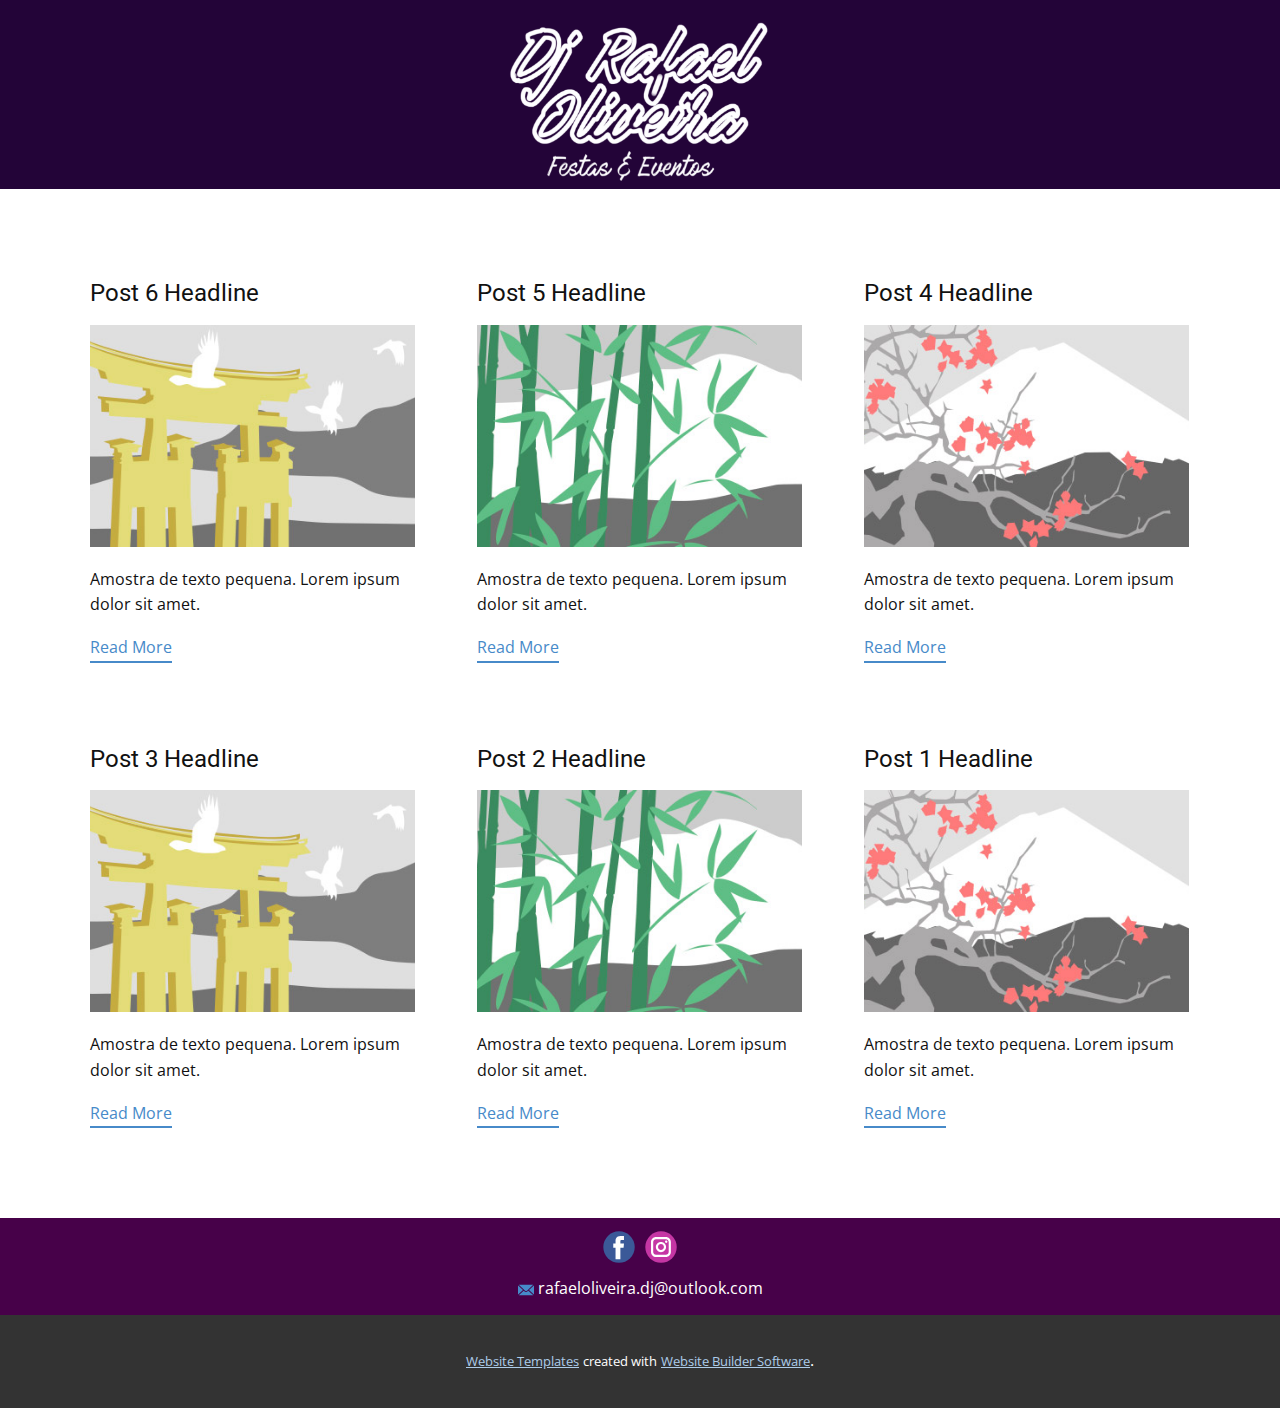
<file: blog/blog.html>
<html style="font-size: 16px;" lang="pt"><head>
    <meta name="viewport" content="width=device-width, initial-scale=1.0">
    <meta charset="utf-8">
    <meta name="keywords" content="">
    <meta name="description" content="">
    <title>Blog Template</title>
    <link rel="stylesheet" href="../nicepage.css" media="screen">
<link rel="stylesheet" href="../Blog-Template.css" media="screen">
    <script class="u-script" type="text/javascript" src="../jquery.js" "="" defer=""></script>
    <script class="u-script" type="text/javascript" src="../nicepage.js" "="" defer=""></script>
    <meta name="generator" content="Nicepage 4.15.8, nicepage.com">
    <link id="u-theme-google-font" rel="stylesheet" href="https://fonts.googleapis.com/css?family=Roboto:100,100i,300,300i,400,400i,500,500i,700,700i,900,900i|Open+Sans:300,300i,400,400i,500,500i,600,600i,700,700i,800,800i">
    
    
    <script type="application/ld+json">{
		"@context": "http://schema.org",
		"@type": "Organization",
		"name": "Pacotes",
		"logo": "images/LOGO.png",
		"sameAs": [
				"https://www.facebook.com/Rafael.Oliveira.DeeJay",
				"https://www.instagram.com/rafaeloliveira.dj"
		]
}</script>
    <meta name="theme-color" content="#478ac9">
  </head>
  <body class="u-body u-xl-mode" data-lang="pt"><header class="u-clearfix u-custom-color-4 u-header u-header" id="sec-e1b0"><div class="u-clearfix u-sheet u-sheet-1">
        <a href="../Página-Inicial.html" data-page-id="276177310" class="u-image u-logo u-image-1" data-image-width="3508" data-image-height="2480" title="Página Inicial">
          <img src="../images/LOGO.png" class="u-logo-image u-logo-image-1">
        </a>
      </div></header>
    <section class="u-clearfix u-section-1" id="sec-3517">
      <div class="u-clearfix u-sheet u-valign-middle u-sheet-1"><!--blog--><!--blog_options_json--><!--{"type":"Recent","source":"","tags":"","count":""}--><!--/blog_options_json-->
        <div class="u-blog u-expanded-width u-repeater u-repeater-1"><!--blog_post-->
          <div class="u-blog-post u-container-style u-repeater-item u-white u-repeater-item-1">
            <div class="u-container-layout u-similar-container u-valign-top u-container-layout-1"><!--blog_post_header-->
              <h4 class="u-blog-control u-text u-text-1">
                <a class="u-post-header-link" href="../blog/post-5.html">Post 6 Headline</a>
              </h4><!--/blog_post_header--><!--blog_post_image-->
              <a class="u-post-header-link" href="../blog/post-5.html"><img alt="" class="u-blog-control u-expanded-width u-image u-image-default u-image-1" src="[data-uri]"></a><!--/blog_post_image--><!--blog_post_content-->
              <div class="u-blog-control u-post-content u-text u-text-2 fr-view">Amostra de texto pequena. Lorem ipsum dolor sit amet.</div><!--/blog_post_content--><!--blog_post_readmore-->
              <a href="../blog/post-5.html" class="u-blog-control u-border-2 u-border-palette-1-base u-btn u-btn-rectangle u-button-style u-none u-btn-1"><!--blog_post_readmore_content--><!--options_json--><!--{"content":"Read More","defaultValue":"Ler Mais"}--><!--/options_json-->Read More<!--/blog_post_readmore_content--></a><!--/blog_post_readmore-->
            </div>
          </div><div class="u-blog-post u-container-style u-repeater-item u-video-cover u-white">
            <div class="u-container-layout u-similar-container u-valign-top u-container-layout-2"><!--blog_post_header-->
              <h4 class="u-blog-control u-text u-text-3">
                <a class="u-post-header-link" href="../blog/post-4.html">Post 5 Headline</a>
              </h4><!--/blog_post_header--><!--blog_post_image-->
              <a class="u-post-header-link" href="../blog/post-4.html"><img alt="" class="u-blog-control u-expanded-width u-image u-image-default u-image-2" src="[data-uri]"></a><!--/blog_post_image--><!--blog_post_content-->
              <div class="u-blog-control u-post-content u-text u-text-4 fr-view">Amostra de texto pequena. Lorem ipsum dolor sit amet.</div><!--/blog_post_content--><!--blog_post_readmore-->
              <a href="../blog/post-4.html" class="u-blog-control u-border-2 u-border-palette-1-base u-btn u-btn-rectangle u-button-style u-none u-btn-2"><!--blog_post_readmore_content--><!--options_json--><!--{"content":"Read More","defaultValue":"Ler Mais"}--><!--/options_json-->Read More<!--/blog_post_readmore_content--></a><!--/blog_post_readmore-->
            </div>
          </div><div class="u-blog-post u-container-style u-repeater-item u-video-cover u-white">
            <div class="u-container-layout u-similar-container u-valign-top u-container-layout-3"><!--blog_post_header-->
              <h4 class="u-blog-control u-text u-text-5">
                <a class="u-post-header-link" href="../blog/post-3.html">Post 4 Headline</a>
              </h4><!--/blog_post_header--><!--blog_post_image-->
              <a class="u-post-header-link" href="../blog/post-3.html"><img alt="" class="u-blog-control u-expanded-width u-image u-image-default u-image-3" src="[data-uri]"></a><!--/blog_post_image--><!--blog_post_content-->
              <div class="u-blog-control u-post-content u-text u-text-6 fr-view">Amostra de texto pequena. Lorem ipsum dolor sit amet.</div><!--/blog_post_content--><!--blog_post_readmore-->
              <a href="../blog/post-3.html" class="u-blog-control u-border-2 u-border-palette-1-base u-btn u-btn-rectangle u-button-style u-none u-btn-3"><!--blog_post_readmore_content--><!--options_json--><!--{"content":"Read More","defaultValue":"Ler Mais"}--><!--/options_json-->Read More<!--/blog_post_readmore_content--></a><!--/blog_post_readmore-->
            </div>
          </div><div class="u-blog-post u-container-style u-repeater-item u-white u-repeater-item-1">
            <div class="u-container-layout u-similar-container u-valign-top u-container-layout-1"><!--blog_post_header-->
              <h4 class="u-blog-control u-text u-text-1">
                <a class="u-post-header-link" href="../blog/post-2.html">Post 3 Headline</a>
              </h4><!--/blog_post_header--><!--blog_post_image-->
              <a class="u-post-header-link" href="../blog/post-2.html"><img alt="" class="u-blog-control u-expanded-width u-image u-image-default u-image-1" src="[data-uri]"></a><!--/blog_post_image--><!--blog_post_content-->
              <div class="u-blog-control u-post-content u-text u-text-2 fr-view">Amostra de texto pequena. Lorem ipsum dolor sit amet.</div><!--/blog_post_content--><!--blog_post_readmore-->
              <a href="../blog/post-2.html" class="u-blog-control u-border-2 u-border-palette-1-base u-btn u-btn-rectangle u-button-style u-none u-btn-1"><!--blog_post_readmore_content--><!--options_json--><!--{"content":"Read More","defaultValue":"Ler Mais"}--><!--/options_json-->Read More<!--/blog_post_readmore_content--></a><!--/blog_post_readmore-->
            </div>
          </div><div class="u-blog-post u-container-style u-repeater-item u-video-cover u-white">
            <div class="u-container-layout u-similar-container u-valign-top u-container-layout-2"><!--blog_post_header-->
              <h4 class="u-blog-control u-text u-text-3">
                <a class="u-post-header-link" href="../blog/post-1.html">Post 2 Headline</a>
              </h4><!--/blog_post_header--><!--blog_post_image-->
              <a class="u-post-header-link" href="../blog/post-1.html"><img alt="" class="u-blog-control u-expanded-width u-image u-image-default u-image-2" src="[data-uri]"></a><!--/blog_post_image--><!--blog_post_content-->
              <div class="u-blog-control u-post-content u-text u-text-4 fr-view">Amostra de texto pequena. Lorem ipsum dolor sit amet.</div><!--/blog_post_content--><!--blog_post_readmore-->
              <a href="../blog/post-1.html" class="u-blog-control u-border-2 u-border-palette-1-base u-btn u-btn-rectangle u-button-style u-none u-btn-2"><!--blog_post_readmore_content--><!--options_json--><!--{"content":"Read More","defaultValue":"Ler Mais"}--><!--/options_json-->Read More<!--/blog_post_readmore_content--></a><!--/blog_post_readmore-->
            </div>
          </div><div class="u-blog-post u-container-style u-repeater-item u-video-cover u-white">
            <div class="u-container-layout u-similar-container u-valign-top u-container-layout-3"><!--blog_post_header-->
              <h4 class="u-blog-control u-text u-text-5">
                <a class="u-post-header-link" href="../blog/post.html">Post 1 Headline</a>
              </h4><!--/blog_post_header--><!--blog_post_image-->
              <a class="u-post-header-link" href="../blog/post.html"><img alt="" class="u-blog-control u-expanded-width u-image u-image-default u-image-3" src="[data-uri]"></a><!--/blog_post_image--><!--blog_post_content-->
              <div class="u-blog-control u-post-content u-text u-text-6 fr-view">Amostra de texto pequena. Lorem ipsum dolor sit amet.</div><!--/blog_post_content--><!--blog_post_readmore-->
              <a href="../blog/post.html" class="u-blog-control u-border-2 u-border-palette-1-base u-btn u-btn-rectangle u-button-style u-none u-btn-3"><!--blog_post_readmore_content--><!--options_json--><!--{"content":"Read More","defaultValue":"Ler Mais"}--><!--/options_json-->Read More<!--/blog_post_readmore_content--></a><!--/blog_post_readmore-->
            </div>
          </div><!--/blog_post--><!--blog_post-->
          <!--/blog_post--><!--blog_post-->
          <!--/blog_post-->
        </div><!--/blog-->
      </div>
    </section>
    
    
    <footer class="u-align-center u-clearfix u-custom-color-5 u-footer u-footer" id="sec-9fba"><div class="u-clearfix u-sheet u-valign-middle u-sheet-1">
        <div class="u-social-icons u-spacing-10 u-social-icons-1">
          <a class="u-social-url" title="facebook" target="_blank" href="https://www.facebook.com/Rafael.Oliveira.DeeJay"><span class="u-icon u-social-facebook u-social-icon u-icon-1"><svg class="u-svg-link" preserveAspectRatio="xMidYMin slice" viewBox="0 0 112 112" style=""><use xmlns:xlink="http://www.w3.org/1999/xlink" xlink:href="#svg-80f7"></use></svg><svg class="u-svg-content" viewBox="0 0 112 112" x="0" y="0" id="svg-80f7"><circle fill="currentColor" cx="56.1" cy="56.1" r="55"></circle><path fill="#FFFFFF" d="M73.5,31.6h-9.1c-1.4,0-3.6,0.8-3.6,3.9v8.5h12.6L72,58.3H60.8v40.8H43.9V58.3h-8V43.9h8v-9.2
c0-6.7,3.1-17,17-17h12.5v13.9H73.5z"></path></svg></span>
          </a>
          <a class="u-social-url" title="instagram" target="_blank" href="https://www.instagram.com/rafaeloliveira.dj"><span class="u-icon u-social-icon u-social-instagram u-icon-2"><svg class="u-svg-link" preserveAspectRatio="xMidYMin slice" viewBox="0 0 112 112" style=""><use xmlns:xlink="http://www.w3.org/1999/xlink" xlink:href="#svg-117e"></use></svg><svg class="u-svg-content" viewBox="0 0 112 112" x="0" y="0" id="svg-117e"><circle fill="currentColor" cx="56.1" cy="56.1" r="55"></circle><path fill="#FFFFFF" d="M55.9,38.2c-9.9,0-17.9,8-17.9,17.9C38,66,46,74,55.9,74c9.9,0,17.9-8,17.9-17.9C73.8,46.2,65.8,38.2,55.9,38.2
z M55.9,66.4c-5.7,0-10.3-4.6-10.3-10.3c-0.1-5.7,4.6-10.3,10.3-10.3c5.7,0,10.3,4.6,10.3,10.3C66.2,61.8,61.6,66.4,55.9,66.4z"></path><path fill="#FFFFFF" d="M74.3,33.5c-2.3,0-4.2,1.9-4.2,4.2s1.9,4.2,4.2,4.2s4.2-1.9,4.2-4.2S76.6,33.5,74.3,33.5z"></path><path fill="#FFFFFF" d="M73.1,21.3H38.6c-9.7,0-17.5,7.9-17.5,17.5v34.5c0,9.7,7.9,17.6,17.5,17.6h34.5c9.7,0,17.5-7.9,17.5-17.5V38.8
C90.6,29.1,82.7,21.3,73.1,21.3z M83,73.3c0,5.5-4.5,9.9-9.9,9.9H38.6c-5.5,0-9.9-4.5-9.9-9.9V38.8c0-5.5,4.5-9.9,9.9-9.9h34.5
c5.5,0,9.9,4.5,9.9,9.9V73.3z"></path></svg></span>
          </a>
        </div>
        <a href="../mailto:rafaeloliveira.dj@outlook.com" class="u-btn u-button-style u-none u-text-body-alt-color u-btn-1"><span class="u-icon u-icon-3"><svg class="u-svg-content" viewBox="0 0 24 16" x="0px" y="0px" style="width: 1em; height: 1em;"><path fill="currentColor" d="M23.8,1.1l-7.3,6.8l7.3,6.8c0.1-0.2,0.2-0.6,0.2-0.9V2C24,1.7,23.9,1.4,23.8,1.1z M21.8,0H2.2
	c-0.4,0-0.7,0.1-1,0.2L10.6,9c0.8,0.8,2.2,0.8,3,0l9.2-8.7C22.6,0.1,22.2,0,21.8,0z M0.2,1.1C0.1,1.4,0,1.7,0,2V14
	c0,0.3,0.1,0.6,0.2,0.9l7.3-6.8L0.2,1.1z M15.5,9l-1.1,1c-1.3,1.2-3.6,1.2-4.9,0l-1-1l-7.3,6.8c0.2,0.1,0.6,0.2,1,0.2H22
	c0.4,0,0.6-0.1,1-0.2L15.5,9z"></path></svg><img></span>&nbsp;rafaeloliveira.dj@outlook.com
        </a>
      </div></footer>
    <section class="u-backlink u-clearfix u-grey-80">
      <a class="u-link" href="https://nicepage.com/website-templates" target="_blank">
        <span>Website Templates</span>
      </a>
      <p class="u-text">
        <span>created with</span>
      </p>
      <a class="u-link" href="" target="_blank">
        <span>Website Builder Software</span>
      </a>. 
    </section>
  
</body></html>
</file>
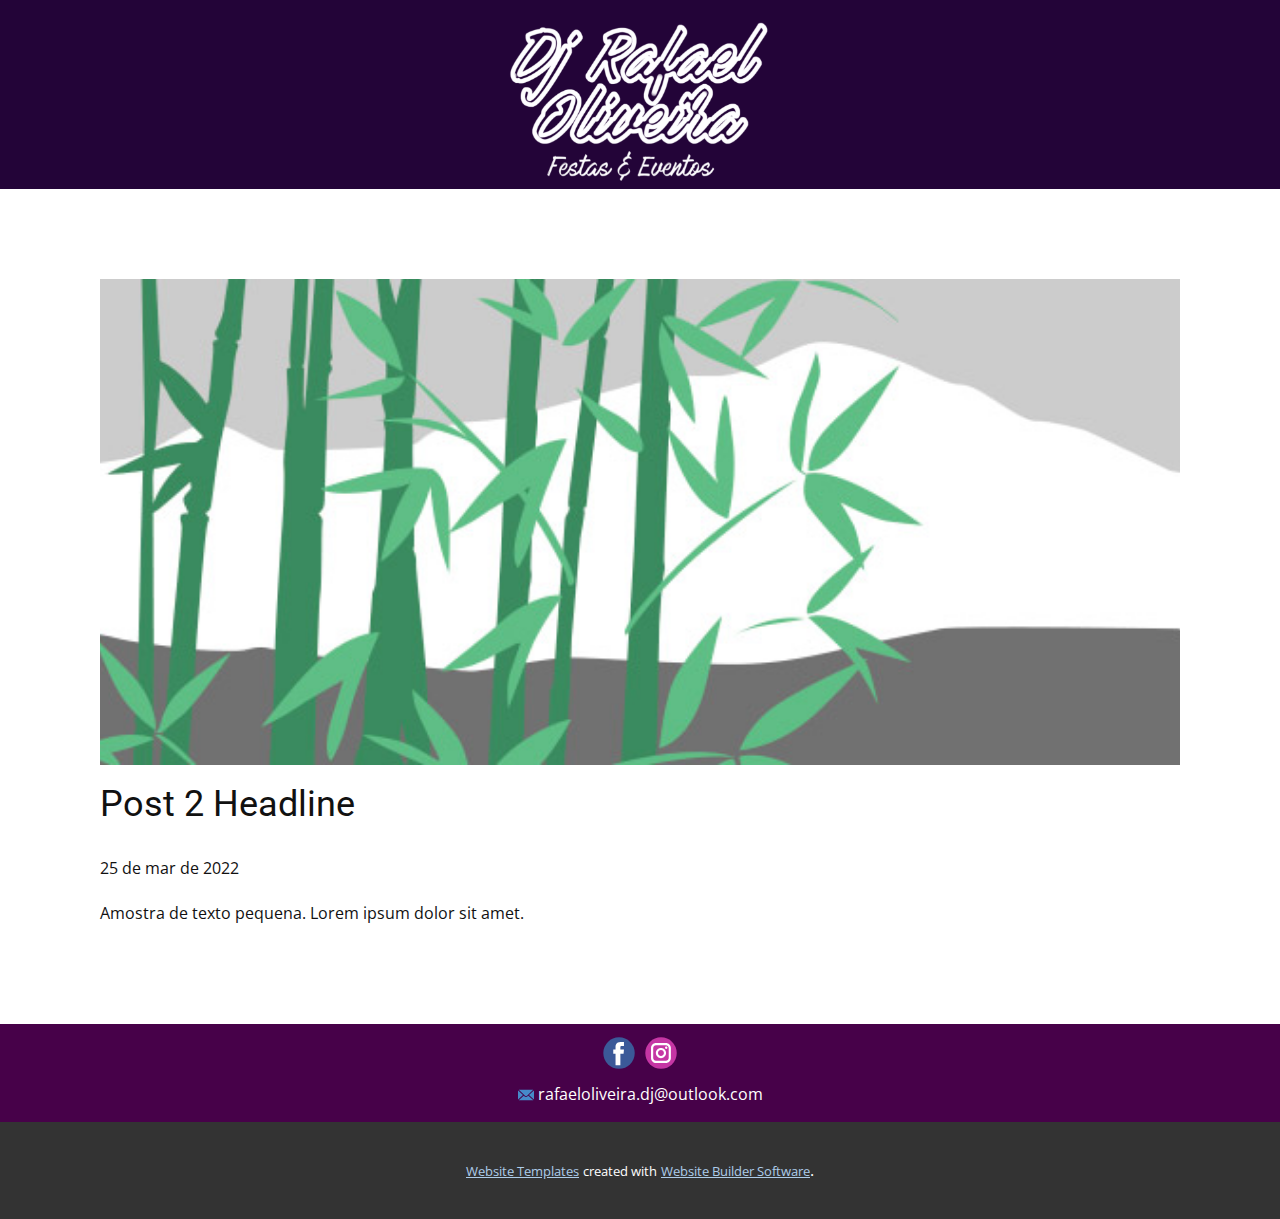
<file: blog/post-1.html>
<!doctype html>
<html style="font-size: 16px;" lang="pt"><head>
    <meta name="viewport" content="width=device-width, initial-scale=1.0">
    <meta charset="utf-8">
    <meta name="keywords" content="Post 1 Headline">
    <meta name="description" content="">
    <title>Post 2 Headline</title>
    <link rel="stylesheet" href="../nicepage.css" media="screen">
<link rel="stylesheet" href="../Post-Template.css" media="screen">
    <script class="u-script" type="text/javascript" src="../jquery.js" "="" defer=""></script>
    <script class="u-script" type="text/javascript" src="../nicepage.js" "="" defer=""></script>
    <meta name="generator" content="Nicepage 4.15.8, nicepage.com">
    <link id="u-theme-google-font" rel="stylesheet" href="https://fonts.googleapis.com/css?family=Roboto:100,100i,300,300i,400,400i,500,500i,700,700i,900,900i|Open+Sans:300,300i,400,400i,500,500i,600,600i,700,700i,800,800i">
    
    
    <script type="application/ld+json">{
		"@context": "http://schema.org",
		"@type": "Organization",
		"name": "Pacotes",
		"logo": "images/LOGO.png",
		"sameAs": [
				"https://www.facebook.com/Rafael.Oliveira.DeeJay",
				"https://www.instagram.com/rafaeloliveira.dj"
		]
}</script>
    <meta name="theme-color" content="#478ac9">
  </head>
  <body class="u-body u-xl-mode" data-lang="pt"><header class="u-clearfix u-custom-color-4 u-header u-header" id="sec-e1b0"><div class="u-clearfix u-sheet u-sheet-1">
        <a href="../Página-Inicial.html" data-page-id="276177310" class="u-image u-logo u-image-1" data-image-width="3508" data-image-height="2480" title="Página Inicial">
          <img src="../images/LOGO.png" class="u-logo-image u-logo-image-1">
        </a>
      </div></header>
    <section class="u-align-center u-clearfix u-section-1" id="sec-5d19">
      <div class="u-clearfix u-sheet u-valign-middle-md u-valign-middle-sm u-valign-middle-xs u-sheet-1"><!--post_details--><!--post_details_options_json--><!--{"source":""}--><!--/post_details_options_json--><!--blog_post-->
        <div class="u-container-style u-expanded-width u-post-details u-post-details-1">
          <div class="u-container-layout u-valign-middle u-container-layout-1"><!--blog_post_image-->
            <img alt="" class="u-blog-control u-expanded-width u-image u-image-default u-image-1" src="[data-uri]"><!--/blog_post_image--><!--blog_post_header-->
            <h2 class="u-blog-control u-text u-text-1">Post 2 Headline</h2><!--/blog_post_header--><!--blog_post_metadata-->
            <div class="u-blog-control u-metadata u-metadata-1"><!--blog_post_metadata_date-->
              <span class="u-meta-date u-meta-icon">25 de mar de 2022</span><!--/blog_post_metadata_date--><!--blog_post_metadata_category-->
              <!--/blog_post_metadata_category--><!--blog_post_metadata_comments-->
              <!--/blog_post_metadata_comments-->
            </div><!--/blog_post_metadata--><!--blog_post_content-->
            <div class="u-align-justify u-blog-control u-post-content u-text u-text-2 fr-view">
  Amostra de texto pequena. Lorem ipsum dolor sit amet.
  </div><!--/blog_post_content-->
          </div>
        </div><!--/blog_post--><!--/post_details-->
      </div>
    </section>
    
    
    <footer class="u-align-center u-clearfix u-custom-color-5 u-footer u-footer" id="sec-9fba"><div class="u-clearfix u-sheet u-valign-middle u-sheet-1">
        <div class="u-social-icons u-spacing-10 u-social-icons-1">
          <a class="u-social-url" title="facebook" target="_blank" href="https://www.facebook.com/Rafael.Oliveira.DeeJay"><span class="u-icon u-social-facebook u-social-icon u-icon-1"><svg class="u-svg-link" preserveAspectRatio="xMidYMin slice" viewBox="0 0 112 112" style=""><use xmlns:xlink="http://www.w3.org/1999/xlink" xlink:href="#svg-80f7"></use></svg><svg class="u-svg-content" viewBox="0 0 112 112" x="0" y="0" id="svg-80f7"><circle fill="currentColor" cx="56.1" cy="56.1" r="55"></circle><path fill="#FFFFFF" d="M73.5,31.6h-9.1c-1.4,0-3.6,0.8-3.6,3.9v8.5h12.6L72,58.3H60.8v40.8H43.9V58.3h-8V43.9h8v-9.2
c0-6.7,3.1-17,17-17h12.5v13.9H73.5z"></path></svg></span>
          </a>
          <a class="u-social-url" title="instagram" target="_blank" href="https://www.instagram.com/rafaeloliveira.dj"><span class="u-icon u-social-icon u-social-instagram u-icon-2"><svg class="u-svg-link" preserveAspectRatio="xMidYMin slice" viewBox="0 0 112 112" style=""><use xmlns:xlink="http://www.w3.org/1999/xlink" xlink:href="#svg-117e"></use></svg><svg class="u-svg-content" viewBox="0 0 112 112" x="0" y="0" id="svg-117e"><circle fill="currentColor" cx="56.1" cy="56.1" r="55"></circle><path fill="#FFFFFF" d="M55.9,38.2c-9.9,0-17.9,8-17.9,17.9C38,66,46,74,55.9,74c9.9,0,17.9-8,17.9-17.9C73.8,46.2,65.8,38.2,55.9,38.2
z M55.9,66.4c-5.7,0-10.3-4.6-10.3-10.3c-0.1-5.7,4.6-10.3,10.3-10.3c5.7,0,10.3,4.6,10.3,10.3C66.2,61.8,61.6,66.4,55.9,66.4z"></path><path fill="#FFFFFF" d="M74.3,33.5c-2.3,0-4.2,1.9-4.2,4.2s1.9,4.2,4.2,4.2s4.2-1.9,4.2-4.2S76.6,33.5,74.3,33.5z"></path><path fill="#FFFFFF" d="M73.1,21.3H38.6c-9.7,0-17.5,7.9-17.5,17.5v34.5c0,9.7,7.9,17.6,17.5,17.6h34.5c9.7,0,17.5-7.9,17.5-17.5V38.8
C90.6,29.1,82.7,21.3,73.1,21.3z M83,73.3c0,5.5-4.5,9.9-9.9,9.9H38.6c-5.5,0-9.9-4.5-9.9-9.9V38.8c0-5.5,4.5-9.9,9.9-9.9h34.5
c5.5,0,9.9,4.5,9.9,9.9V73.3z"></path></svg></span>
          </a>
        </div>
        <a href="../mailto:rafaeloliveira.dj@outlook.com" class="u-btn u-button-style u-none u-text-body-alt-color u-btn-1"><span class="u-icon u-icon-3"><svg class="u-svg-content" viewBox="0 0 24 16" x="0px" y="0px" style="width: 1em; height: 1em;"><path fill="currentColor" d="M23.8,1.1l-7.3,6.8l7.3,6.8c0.1-0.2,0.2-0.6,0.2-0.9V2C24,1.7,23.9,1.4,23.8,1.1z M21.8,0H2.2
	c-0.4,0-0.7,0.1-1,0.2L10.6,9c0.8,0.8,2.2,0.8,3,0l9.2-8.7C22.6,0.1,22.2,0,21.8,0z M0.2,1.1C0.1,1.4,0,1.7,0,2V14
	c0,0.3,0.1,0.6,0.2,0.9l7.3-6.8L0.2,1.1z M15.5,9l-1.1,1c-1.3,1.2-3.6,1.2-4.9,0l-1-1l-7.3,6.8c0.2,0.1,0.6,0.2,1,0.2H22
	c0.4,0,0.6-0.1,1-0.2L15.5,9z"></path></svg><img></span>&nbsp;rafaeloliveira.dj@outlook.com
        </a>
      </div></footer>
    <section class="u-backlink u-clearfix u-grey-80">
      <a class="u-link" href="https://nicepage.com/website-templates" target="_blank">
        <span>Website Templates</span>
      </a>
      <p class="u-text">
        <span>created with</span>
      </p>
      <a class="u-link" href="" target="_blank">
        <span>Website Builder Software</span>
      </a>. 
    </section>
  
</body></html>
</file>
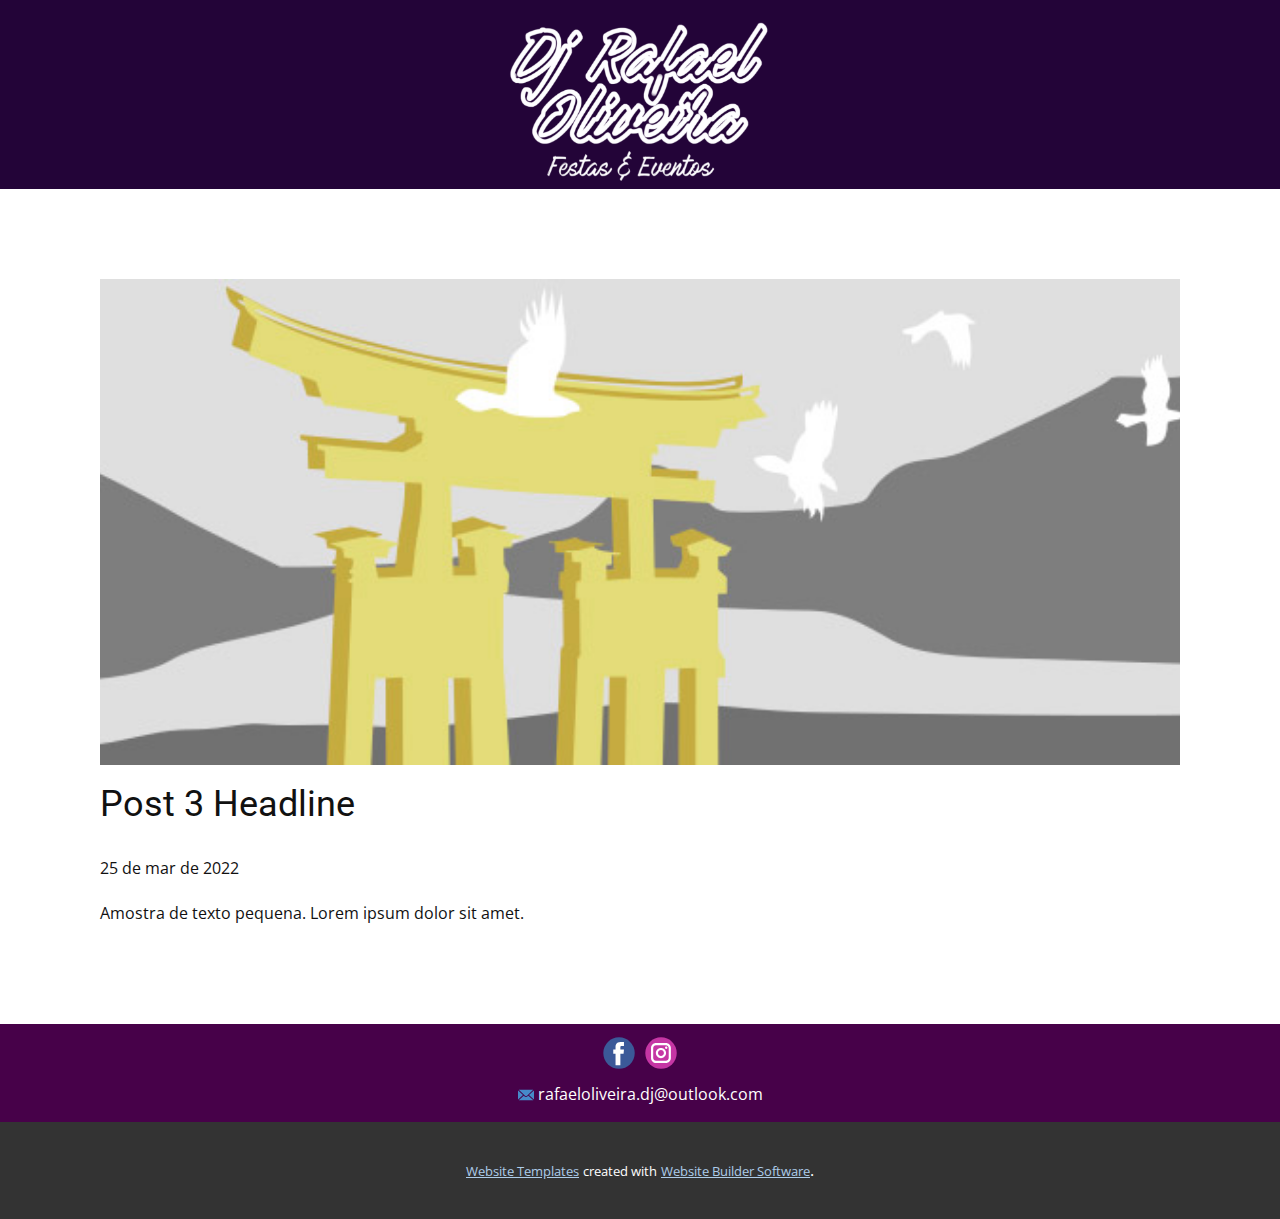
<file: blog/post-2.html>
<!doctype html>
<html style="font-size: 16px;" lang="pt"><head>
    <meta name="viewport" content="width=device-width, initial-scale=1.0">
    <meta charset="utf-8">
    <meta name="keywords" content="Post 1 Headline">
    <meta name="description" content="">
    <title>Post 3 Headline</title>
    <link rel="stylesheet" href="../nicepage.css" media="screen">
<link rel="stylesheet" href="../Post-Template.css" media="screen">
    <script class="u-script" type="text/javascript" src="../jquery.js" "="" defer=""></script>
    <script class="u-script" type="text/javascript" src="../nicepage.js" "="" defer=""></script>
    <meta name="generator" content="Nicepage 4.15.8, nicepage.com">
    <link id="u-theme-google-font" rel="stylesheet" href="https://fonts.googleapis.com/css?family=Roboto:100,100i,300,300i,400,400i,500,500i,700,700i,900,900i|Open+Sans:300,300i,400,400i,500,500i,600,600i,700,700i,800,800i">
    
    
    <script type="application/ld+json">{
		"@context": "http://schema.org",
		"@type": "Organization",
		"name": "Pacotes",
		"logo": "images/LOGO.png",
		"sameAs": [
				"https://www.facebook.com/Rafael.Oliveira.DeeJay",
				"https://www.instagram.com/rafaeloliveira.dj"
		]
}</script>
    <meta name="theme-color" content="#478ac9">
  </head>
  <body class="u-body u-xl-mode" data-lang="pt"><header class="u-clearfix u-custom-color-4 u-header u-header" id="sec-e1b0"><div class="u-clearfix u-sheet u-sheet-1">
        <a href="../Página-Inicial.html" data-page-id="276177310" class="u-image u-logo u-image-1" data-image-width="3508" data-image-height="2480" title="Página Inicial">
          <img src="../images/LOGO.png" class="u-logo-image u-logo-image-1">
        </a>
      </div></header>
    <section class="u-align-center u-clearfix u-section-1" id="sec-5d19">
      <div class="u-clearfix u-sheet u-valign-middle-md u-valign-middle-sm u-valign-middle-xs u-sheet-1"><!--post_details--><!--post_details_options_json--><!--{"source":""}--><!--/post_details_options_json--><!--blog_post-->
        <div class="u-container-style u-expanded-width u-post-details u-post-details-1">
          <div class="u-container-layout u-valign-middle u-container-layout-1"><!--blog_post_image-->
            <img alt="" class="u-blog-control u-expanded-width u-image u-image-default u-image-1" src="[data-uri]"><!--/blog_post_image--><!--blog_post_header-->
            <h2 class="u-blog-control u-text u-text-1">Post 3 Headline</h2><!--/blog_post_header--><!--blog_post_metadata-->
            <div class="u-blog-control u-metadata u-metadata-1"><!--blog_post_metadata_date-->
              <span class="u-meta-date u-meta-icon">25 de mar de 2022</span><!--/blog_post_metadata_date--><!--blog_post_metadata_category-->
              <!--/blog_post_metadata_category--><!--blog_post_metadata_comments-->
              <!--/blog_post_metadata_comments-->
            </div><!--/blog_post_metadata--><!--blog_post_content-->
            <div class="u-align-justify u-blog-control u-post-content u-text u-text-2 fr-view">
  Amostra de texto pequena. Lorem ipsum dolor sit amet.
  </div><!--/blog_post_content-->
          </div>
        </div><!--/blog_post--><!--/post_details-->
      </div>
    </section>
    
    
    <footer class="u-align-center u-clearfix u-custom-color-5 u-footer u-footer" id="sec-9fba"><div class="u-clearfix u-sheet u-valign-middle u-sheet-1">
        <div class="u-social-icons u-spacing-10 u-social-icons-1">
          <a class="u-social-url" title="facebook" target="_blank" href="https://www.facebook.com/Rafael.Oliveira.DeeJay"><span class="u-icon u-social-facebook u-social-icon u-icon-1"><svg class="u-svg-link" preserveAspectRatio="xMidYMin slice" viewBox="0 0 112 112" style=""><use xmlns:xlink="http://www.w3.org/1999/xlink" xlink:href="#svg-80f7"></use></svg><svg class="u-svg-content" viewBox="0 0 112 112" x="0" y="0" id="svg-80f7"><circle fill="currentColor" cx="56.1" cy="56.1" r="55"></circle><path fill="#FFFFFF" d="M73.5,31.6h-9.1c-1.4,0-3.6,0.8-3.6,3.9v8.5h12.6L72,58.3H60.8v40.8H43.9V58.3h-8V43.9h8v-9.2
c0-6.7,3.1-17,17-17h12.5v13.9H73.5z"></path></svg></span>
          </a>
          <a class="u-social-url" title="instagram" target="_blank" href="https://www.instagram.com/rafaeloliveira.dj"><span class="u-icon u-social-icon u-social-instagram u-icon-2"><svg class="u-svg-link" preserveAspectRatio="xMidYMin slice" viewBox="0 0 112 112" style=""><use xmlns:xlink="http://www.w3.org/1999/xlink" xlink:href="#svg-117e"></use></svg><svg class="u-svg-content" viewBox="0 0 112 112" x="0" y="0" id="svg-117e"><circle fill="currentColor" cx="56.1" cy="56.1" r="55"></circle><path fill="#FFFFFF" d="M55.9,38.2c-9.9,0-17.9,8-17.9,17.9C38,66,46,74,55.9,74c9.9,0,17.9-8,17.9-17.9C73.8,46.2,65.8,38.2,55.9,38.2
z M55.9,66.4c-5.7,0-10.3-4.6-10.3-10.3c-0.1-5.7,4.6-10.3,10.3-10.3c5.7,0,10.3,4.6,10.3,10.3C66.2,61.8,61.6,66.4,55.9,66.4z"></path><path fill="#FFFFFF" d="M74.3,33.5c-2.3,0-4.2,1.9-4.2,4.2s1.9,4.2,4.2,4.2s4.2-1.9,4.2-4.2S76.6,33.5,74.3,33.5z"></path><path fill="#FFFFFF" d="M73.1,21.3H38.6c-9.7,0-17.5,7.9-17.5,17.5v34.5c0,9.7,7.9,17.6,17.5,17.6h34.5c9.7,0,17.5-7.9,17.5-17.5V38.8
C90.6,29.1,82.7,21.3,73.1,21.3z M83,73.3c0,5.5-4.5,9.9-9.9,9.9H38.6c-5.5,0-9.9-4.5-9.9-9.9V38.8c0-5.5,4.5-9.9,9.9-9.9h34.5
c5.5,0,9.9,4.5,9.9,9.9V73.3z"></path></svg></span>
          </a>
        </div>
        <a href="../mailto:rafaeloliveira.dj@outlook.com" class="u-btn u-button-style u-none u-text-body-alt-color u-btn-1"><span class="u-icon u-icon-3"><svg class="u-svg-content" viewBox="0 0 24 16" x="0px" y="0px" style="width: 1em; height: 1em;"><path fill="currentColor" d="M23.8,1.1l-7.3,6.8l7.3,6.8c0.1-0.2,0.2-0.6,0.2-0.9V2C24,1.7,23.9,1.4,23.8,1.1z M21.8,0H2.2
	c-0.4,0-0.7,0.1-1,0.2L10.6,9c0.8,0.8,2.2,0.8,3,0l9.2-8.7C22.6,0.1,22.2,0,21.8,0z M0.2,1.1C0.1,1.4,0,1.7,0,2V14
	c0,0.3,0.1,0.6,0.2,0.9l7.3-6.8L0.2,1.1z M15.5,9l-1.1,1c-1.3,1.2-3.6,1.2-4.9,0l-1-1l-7.3,6.8c0.2,0.1,0.6,0.2,1,0.2H22
	c0.4,0,0.6-0.1,1-0.2L15.5,9z"></path></svg><img></span>&nbsp;rafaeloliveira.dj@outlook.com
        </a>
      </div></footer>
    <section class="u-backlink u-clearfix u-grey-80">
      <a class="u-link" href="https://nicepage.com/website-templates" target="_blank">
        <span>Website Templates</span>
      </a>
      <p class="u-text">
        <span>created with</span>
      </p>
      <a class="u-link" href="" target="_blank">
        <span>Website Builder Software</span>
      </a>. 
    </section>
  
</body></html>
</file>
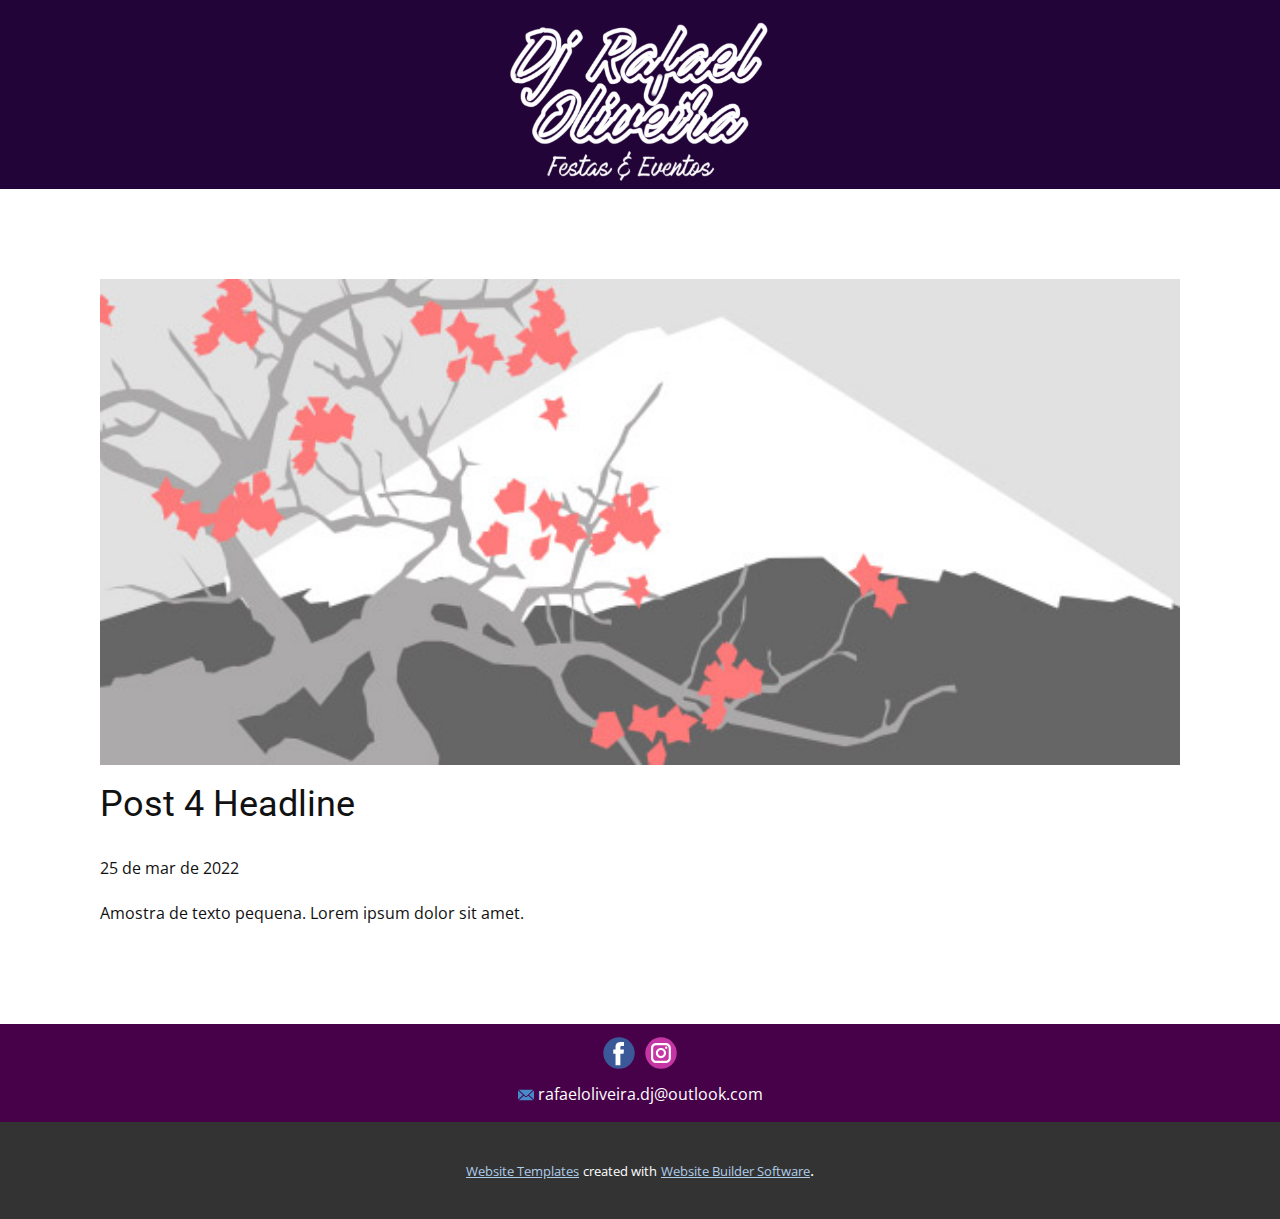
<file: blog/post-3.html>
<!doctype html>
<html style="font-size: 16px;" lang="pt"><head>
    <meta name="viewport" content="width=device-width, initial-scale=1.0">
    <meta charset="utf-8">
    <meta name="keywords" content="Post 1 Headline">
    <meta name="description" content="">
    <title>Post 4 Headline</title>
    <link rel="stylesheet" href="../nicepage.css" media="screen">
<link rel="stylesheet" href="../Post-Template.css" media="screen">
    <script class="u-script" type="text/javascript" src="../jquery.js" "="" defer=""></script>
    <script class="u-script" type="text/javascript" src="../nicepage.js" "="" defer=""></script>
    <meta name="generator" content="Nicepage 4.15.8, nicepage.com">
    <link id="u-theme-google-font" rel="stylesheet" href="https://fonts.googleapis.com/css?family=Roboto:100,100i,300,300i,400,400i,500,500i,700,700i,900,900i|Open+Sans:300,300i,400,400i,500,500i,600,600i,700,700i,800,800i">
    
    
    <script type="application/ld+json">{
		"@context": "http://schema.org",
		"@type": "Organization",
		"name": "Pacotes",
		"logo": "images/LOGO.png",
		"sameAs": [
				"https://www.facebook.com/Rafael.Oliveira.DeeJay",
				"https://www.instagram.com/rafaeloliveira.dj"
		]
}</script>
    <meta name="theme-color" content="#478ac9">
  </head>
  <body class="u-body u-xl-mode" data-lang="pt"><header class="u-clearfix u-custom-color-4 u-header u-header" id="sec-e1b0"><div class="u-clearfix u-sheet u-sheet-1">
        <a href="../Página-Inicial.html" data-page-id="276177310" class="u-image u-logo u-image-1" data-image-width="3508" data-image-height="2480" title="Página Inicial">
          <img src="../images/LOGO.png" class="u-logo-image u-logo-image-1">
        </a>
      </div></header>
    <section class="u-align-center u-clearfix u-section-1" id="sec-5d19">
      <div class="u-clearfix u-sheet u-valign-middle-md u-valign-middle-sm u-valign-middle-xs u-sheet-1"><!--post_details--><!--post_details_options_json--><!--{"source":""}--><!--/post_details_options_json--><!--blog_post-->
        <div class="u-container-style u-expanded-width u-post-details u-post-details-1">
          <div class="u-container-layout u-valign-middle u-container-layout-1"><!--blog_post_image-->
            <img alt="" class="u-blog-control u-expanded-width u-image u-image-default u-image-1" src="[data-uri]"><!--/blog_post_image--><!--blog_post_header-->
            <h2 class="u-blog-control u-text u-text-1">Post 4 Headline</h2><!--/blog_post_header--><!--blog_post_metadata-->
            <div class="u-blog-control u-metadata u-metadata-1"><!--blog_post_metadata_date-->
              <span class="u-meta-date u-meta-icon">25 de mar de 2022</span><!--/blog_post_metadata_date--><!--blog_post_metadata_category-->
              <!--/blog_post_metadata_category--><!--blog_post_metadata_comments-->
              <!--/blog_post_metadata_comments-->
            </div><!--/blog_post_metadata--><!--blog_post_content-->
            <div class="u-align-justify u-blog-control u-post-content u-text u-text-2 fr-view">
  Amostra de texto pequena. Lorem ipsum dolor sit amet.
  </div><!--/blog_post_content-->
          </div>
        </div><!--/blog_post--><!--/post_details-->
      </div>
    </section>
    
    
    <footer class="u-align-center u-clearfix u-custom-color-5 u-footer u-footer" id="sec-9fba"><div class="u-clearfix u-sheet u-valign-middle u-sheet-1">
        <div class="u-social-icons u-spacing-10 u-social-icons-1">
          <a class="u-social-url" title="facebook" target="_blank" href="https://www.facebook.com/Rafael.Oliveira.DeeJay"><span class="u-icon u-social-facebook u-social-icon u-icon-1"><svg class="u-svg-link" preserveAspectRatio="xMidYMin slice" viewBox="0 0 112 112" style=""><use xmlns:xlink="http://www.w3.org/1999/xlink" xlink:href="#svg-80f7"></use></svg><svg class="u-svg-content" viewBox="0 0 112 112" x="0" y="0" id="svg-80f7"><circle fill="currentColor" cx="56.1" cy="56.1" r="55"></circle><path fill="#FFFFFF" d="M73.5,31.6h-9.1c-1.4,0-3.6,0.8-3.6,3.9v8.5h12.6L72,58.3H60.8v40.8H43.9V58.3h-8V43.9h8v-9.2
c0-6.7,3.1-17,17-17h12.5v13.9H73.5z"></path></svg></span>
          </a>
          <a class="u-social-url" title="instagram" target="_blank" href="https://www.instagram.com/rafaeloliveira.dj"><span class="u-icon u-social-icon u-social-instagram u-icon-2"><svg class="u-svg-link" preserveAspectRatio="xMidYMin slice" viewBox="0 0 112 112" style=""><use xmlns:xlink="http://www.w3.org/1999/xlink" xlink:href="#svg-117e"></use></svg><svg class="u-svg-content" viewBox="0 0 112 112" x="0" y="0" id="svg-117e"><circle fill="currentColor" cx="56.1" cy="56.1" r="55"></circle><path fill="#FFFFFF" d="M55.9,38.2c-9.9,0-17.9,8-17.9,17.9C38,66,46,74,55.9,74c9.9,0,17.9-8,17.9-17.9C73.8,46.2,65.8,38.2,55.9,38.2
z M55.9,66.4c-5.7,0-10.3-4.6-10.3-10.3c-0.1-5.7,4.6-10.3,10.3-10.3c5.7,0,10.3,4.6,10.3,10.3C66.2,61.8,61.6,66.4,55.9,66.4z"></path><path fill="#FFFFFF" d="M74.3,33.5c-2.3,0-4.2,1.9-4.2,4.2s1.9,4.2,4.2,4.2s4.2-1.9,4.2-4.2S76.6,33.5,74.3,33.5z"></path><path fill="#FFFFFF" d="M73.1,21.3H38.6c-9.7,0-17.5,7.9-17.5,17.5v34.5c0,9.7,7.9,17.6,17.5,17.6h34.5c9.7,0,17.5-7.9,17.5-17.5V38.8
C90.6,29.1,82.7,21.3,73.1,21.3z M83,73.3c0,5.5-4.5,9.9-9.9,9.9H38.6c-5.5,0-9.9-4.5-9.9-9.9V38.8c0-5.5,4.5-9.9,9.9-9.9h34.5
c5.5,0,9.9,4.5,9.9,9.9V73.3z"></path></svg></span>
          </a>
        </div>
        <a href="../mailto:rafaeloliveira.dj@outlook.com" class="u-btn u-button-style u-none u-text-body-alt-color u-btn-1"><span class="u-icon u-icon-3"><svg class="u-svg-content" viewBox="0 0 24 16" x="0px" y="0px" style="width: 1em; height: 1em;"><path fill="currentColor" d="M23.8,1.1l-7.3,6.8l7.3,6.8c0.1-0.2,0.2-0.6,0.2-0.9V2C24,1.7,23.9,1.4,23.8,1.1z M21.8,0H2.2
	c-0.4,0-0.7,0.1-1,0.2L10.6,9c0.8,0.8,2.2,0.8,3,0l9.2-8.7C22.6,0.1,22.2,0,21.8,0z M0.2,1.1C0.1,1.4,0,1.7,0,2V14
	c0,0.3,0.1,0.6,0.2,0.9l7.3-6.8L0.2,1.1z M15.5,9l-1.1,1c-1.3,1.2-3.6,1.2-4.9,0l-1-1l-7.3,6.8c0.2,0.1,0.6,0.2,1,0.2H22
	c0.4,0,0.6-0.1,1-0.2L15.5,9z"></path></svg><img></span>&nbsp;rafaeloliveira.dj@outlook.com
        </a>
      </div></footer>
    <section class="u-backlink u-clearfix u-grey-80">
      <a class="u-link" href="https://nicepage.com/website-templates" target="_blank">
        <span>Website Templates</span>
      </a>
      <p class="u-text">
        <span>created with</span>
      </p>
      <a class="u-link" href="" target="_blank">
        <span>Website Builder Software</span>
      </a>. 
    </section>
  
</body></html>
</file>
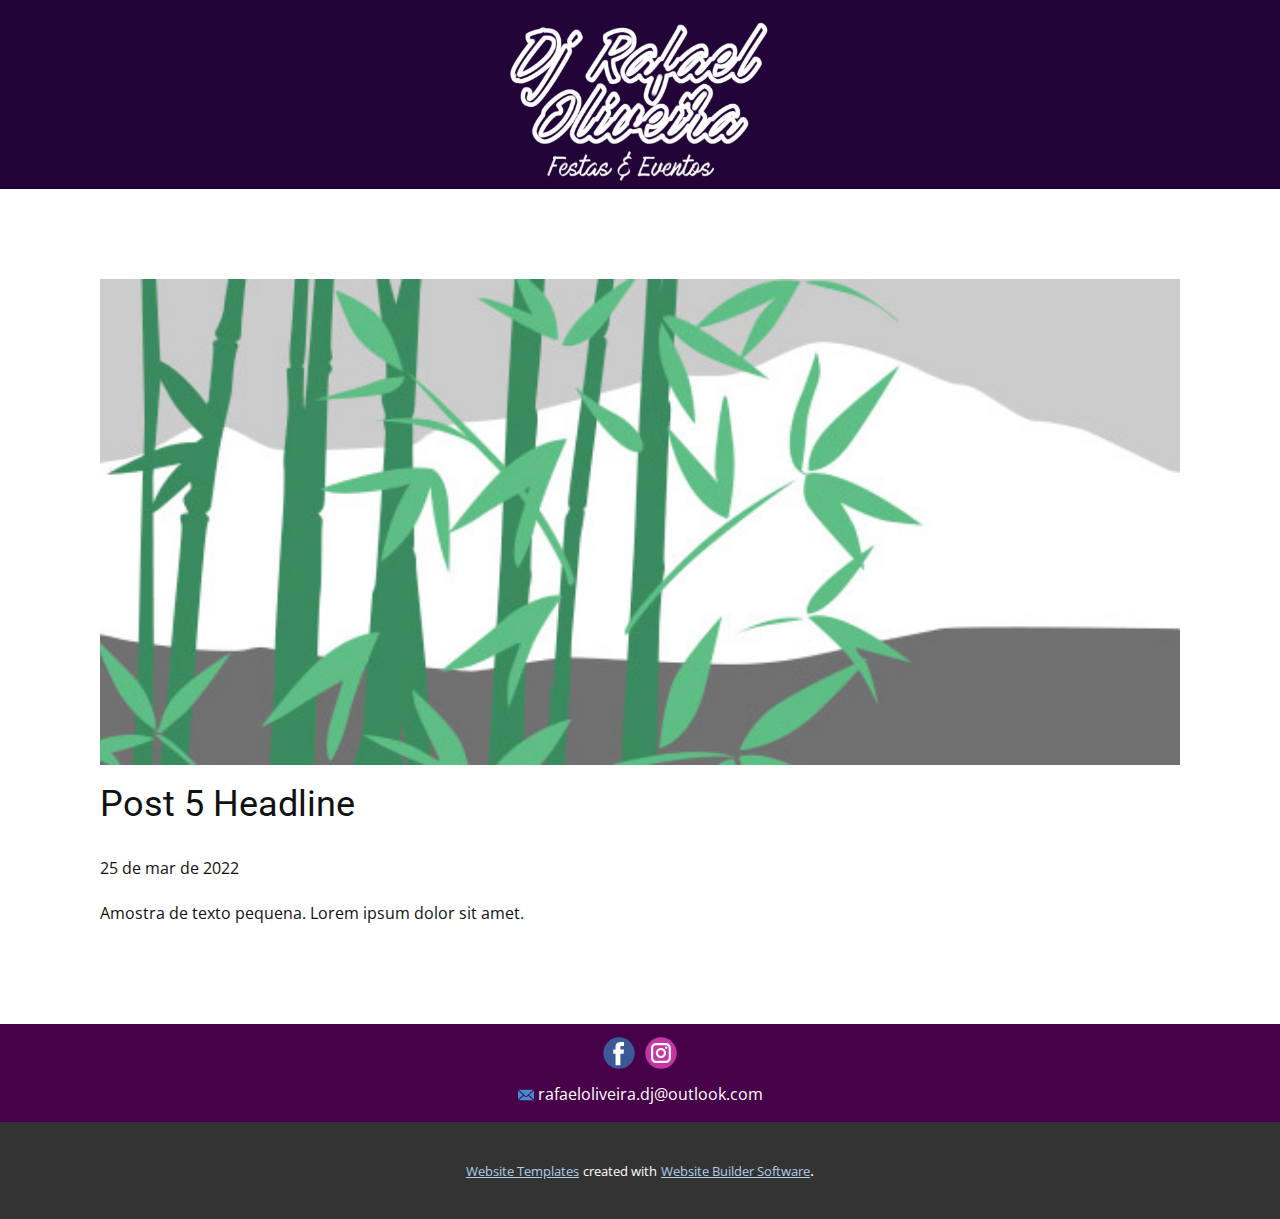
<file: blog/post-4.html>
<!doctype html>
<html style="font-size: 16px;" lang="pt"><head>
    <meta name="viewport" content="width=device-width, initial-scale=1.0">
    <meta charset="utf-8">
    <meta name="keywords" content="Post 1 Headline">
    <meta name="description" content="">
    <title>Post 5 Headline</title>
    <link rel="stylesheet" href="../nicepage.css" media="screen">
<link rel="stylesheet" href="../Post-Template.css" media="screen">
    <script class="u-script" type="text/javascript" src="../jquery.js" "="" defer=""></script>
    <script class="u-script" type="text/javascript" src="../nicepage.js" "="" defer=""></script>
    <meta name="generator" content="Nicepage 4.15.8, nicepage.com">
    <link id="u-theme-google-font" rel="stylesheet" href="https://fonts.googleapis.com/css?family=Roboto:100,100i,300,300i,400,400i,500,500i,700,700i,900,900i|Open+Sans:300,300i,400,400i,500,500i,600,600i,700,700i,800,800i">
    
    
    <script type="application/ld+json">{
		"@context": "http://schema.org",
		"@type": "Organization",
		"name": "Pacotes",
		"logo": "images/LOGO.png",
		"sameAs": [
				"https://www.facebook.com/Rafael.Oliveira.DeeJay",
				"https://www.instagram.com/rafaeloliveira.dj"
		]
}</script>
    <meta name="theme-color" content="#478ac9">
  </head>
  <body class="u-body u-xl-mode" data-lang="pt"><header class="u-clearfix u-custom-color-4 u-header u-header" id="sec-e1b0"><div class="u-clearfix u-sheet u-sheet-1">
        <a href="../Página-Inicial.html" data-page-id="276177310" class="u-image u-logo u-image-1" data-image-width="3508" data-image-height="2480" title="Página Inicial">
          <img src="../images/LOGO.png" class="u-logo-image u-logo-image-1">
        </a>
      </div></header>
    <section class="u-align-center u-clearfix u-section-1" id="sec-5d19">
      <div class="u-clearfix u-sheet u-valign-middle-md u-valign-middle-sm u-valign-middle-xs u-sheet-1"><!--post_details--><!--post_details_options_json--><!--{"source":""}--><!--/post_details_options_json--><!--blog_post-->
        <div class="u-container-style u-expanded-width u-post-details u-post-details-1">
          <div class="u-container-layout u-valign-middle u-container-layout-1"><!--blog_post_image-->
            <img alt="" class="u-blog-control u-expanded-width u-image u-image-default u-image-1" src="[data-uri]"><!--/blog_post_image--><!--blog_post_header-->
            <h2 class="u-blog-control u-text u-text-1">Post 5 Headline</h2><!--/blog_post_header--><!--blog_post_metadata-->
            <div class="u-blog-control u-metadata u-metadata-1"><!--blog_post_metadata_date-->
              <span class="u-meta-date u-meta-icon">25 de mar de 2022</span><!--/blog_post_metadata_date--><!--blog_post_metadata_category-->
              <!--/blog_post_metadata_category--><!--blog_post_metadata_comments-->
              <!--/blog_post_metadata_comments-->
            </div><!--/blog_post_metadata--><!--blog_post_content-->
            <div class="u-align-justify u-blog-control u-post-content u-text u-text-2 fr-view">
  Amostra de texto pequena. Lorem ipsum dolor sit amet.
  </div><!--/blog_post_content-->
          </div>
        </div><!--/blog_post--><!--/post_details-->
      </div>
    </section>
    
    
    <footer class="u-align-center u-clearfix u-custom-color-5 u-footer u-footer" id="sec-9fba"><div class="u-clearfix u-sheet u-valign-middle u-sheet-1">
        <div class="u-social-icons u-spacing-10 u-social-icons-1">
          <a class="u-social-url" title="facebook" target="_blank" href="https://www.facebook.com/Rafael.Oliveira.DeeJay"><span class="u-icon u-social-facebook u-social-icon u-icon-1"><svg class="u-svg-link" preserveAspectRatio="xMidYMin slice" viewBox="0 0 112 112" style=""><use xmlns:xlink="http://www.w3.org/1999/xlink" xlink:href="#svg-80f7"></use></svg><svg class="u-svg-content" viewBox="0 0 112 112" x="0" y="0" id="svg-80f7"><circle fill="currentColor" cx="56.1" cy="56.1" r="55"></circle><path fill="#FFFFFF" d="M73.5,31.6h-9.1c-1.4,0-3.6,0.8-3.6,3.9v8.5h12.6L72,58.3H60.8v40.8H43.9V58.3h-8V43.9h8v-9.2
c0-6.7,3.1-17,17-17h12.5v13.9H73.5z"></path></svg></span>
          </a>
          <a class="u-social-url" title="instagram" target="_blank" href="https://www.instagram.com/rafaeloliveira.dj"><span class="u-icon u-social-icon u-social-instagram u-icon-2"><svg class="u-svg-link" preserveAspectRatio="xMidYMin slice" viewBox="0 0 112 112" style=""><use xmlns:xlink="http://www.w3.org/1999/xlink" xlink:href="#svg-117e"></use></svg><svg class="u-svg-content" viewBox="0 0 112 112" x="0" y="0" id="svg-117e"><circle fill="currentColor" cx="56.1" cy="56.1" r="55"></circle><path fill="#FFFFFF" d="M55.9,38.2c-9.9,0-17.9,8-17.9,17.9C38,66,46,74,55.9,74c9.9,0,17.9-8,17.9-17.9C73.8,46.2,65.8,38.2,55.9,38.2
z M55.9,66.4c-5.7,0-10.3-4.6-10.3-10.3c-0.1-5.7,4.6-10.3,10.3-10.3c5.7,0,10.3,4.6,10.3,10.3C66.2,61.8,61.6,66.4,55.9,66.4z"></path><path fill="#FFFFFF" d="M74.3,33.5c-2.3,0-4.2,1.9-4.2,4.2s1.9,4.2,4.2,4.2s4.2-1.9,4.2-4.2S76.6,33.5,74.3,33.5z"></path><path fill="#FFFFFF" d="M73.1,21.3H38.6c-9.7,0-17.5,7.9-17.5,17.5v34.5c0,9.7,7.9,17.6,17.5,17.6h34.5c9.7,0,17.5-7.9,17.5-17.5V38.8
C90.6,29.1,82.7,21.3,73.1,21.3z M83,73.3c0,5.5-4.5,9.9-9.9,9.9H38.6c-5.5,0-9.9-4.5-9.9-9.9V38.8c0-5.5,4.5-9.9,9.9-9.9h34.5
c5.5,0,9.9,4.5,9.9,9.9V73.3z"></path></svg></span>
          </a>
        </div>
        <a href="../mailto:rafaeloliveira.dj@outlook.com" class="u-btn u-button-style u-none u-text-body-alt-color u-btn-1"><span class="u-icon u-icon-3"><svg class="u-svg-content" viewBox="0 0 24 16" x="0px" y="0px" style="width: 1em; height: 1em;"><path fill="currentColor" d="M23.8,1.1l-7.3,6.8l7.3,6.8c0.1-0.2,0.2-0.6,0.2-0.9V2C24,1.7,23.9,1.4,23.8,1.1z M21.8,0H2.2
	c-0.4,0-0.7,0.1-1,0.2L10.6,9c0.8,0.8,2.2,0.8,3,0l9.2-8.7C22.6,0.1,22.2,0,21.8,0z M0.2,1.1C0.1,1.4,0,1.7,0,2V14
	c0,0.3,0.1,0.6,0.2,0.9l7.3-6.8L0.2,1.1z M15.5,9l-1.1,1c-1.3,1.2-3.6,1.2-4.9,0l-1-1l-7.3,6.8c0.2,0.1,0.6,0.2,1,0.2H22
	c0.4,0,0.6-0.1,1-0.2L15.5,9z"></path></svg><img></span>&nbsp;rafaeloliveira.dj@outlook.com
        </a>
      </div></footer>
    <section class="u-backlink u-clearfix u-grey-80">
      <a class="u-link" href="https://nicepage.com/website-templates" target="_blank">
        <span>Website Templates</span>
      </a>
      <p class="u-text">
        <span>created with</span>
      </p>
      <a class="u-link" href="" target="_blank">
        <span>Website Builder Software</span>
      </a>. 
    </section>
  
</body></html>
</file>
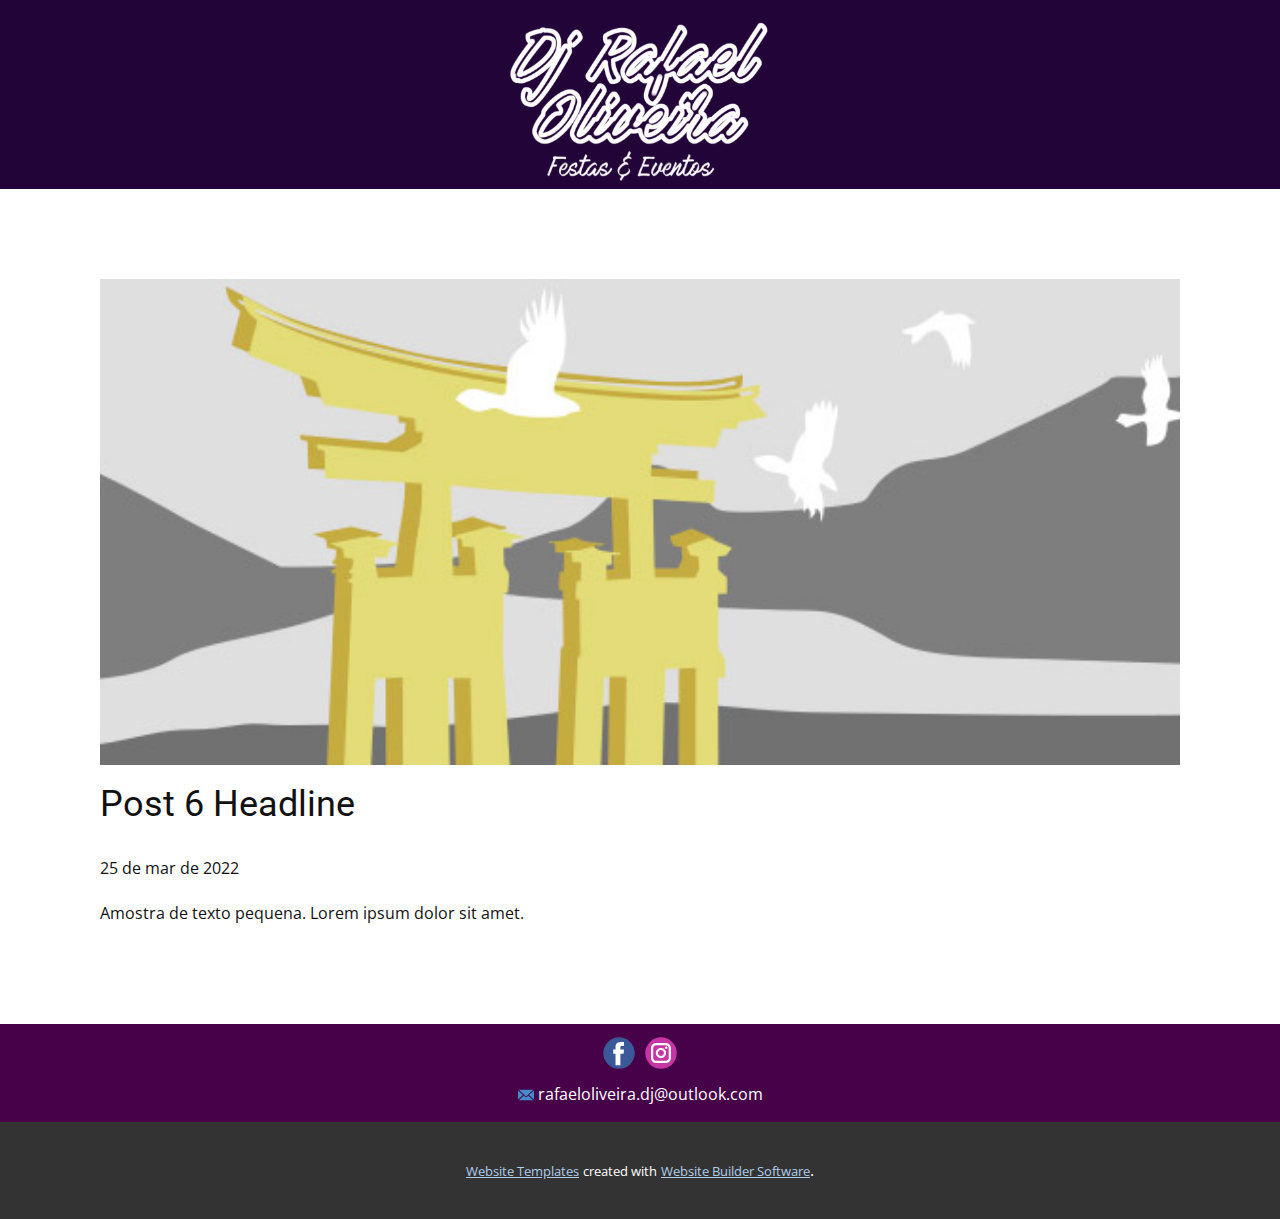
<file: blog/post-5.html>
<!doctype html>
<html style="font-size: 16px;" lang="pt"><head>
    <meta name="viewport" content="width=device-width, initial-scale=1.0">
    <meta charset="utf-8">
    <meta name="keywords" content="Post 1 Headline">
    <meta name="description" content="">
    <title>Post 6 Headline</title>
    <link rel="stylesheet" href="../nicepage.css" media="screen">
<link rel="stylesheet" href="../Post-Template.css" media="screen">
    <script class="u-script" type="text/javascript" src="../jquery.js" "="" defer=""></script>
    <script class="u-script" type="text/javascript" src="../nicepage.js" "="" defer=""></script>
    <meta name="generator" content="Nicepage 4.15.8, nicepage.com">
    <link id="u-theme-google-font" rel="stylesheet" href="https://fonts.googleapis.com/css?family=Roboto:100,100i,300,300i,400,400i,500,500i,700,700i,900,900i|Open+Sans:300,300i,400,400i,500,500i,600,600i,700,700i,800,800i">
    
    
    <script type="application/ld+json">{
		"@context": "http://schema.org",
		"@type": "Organization",
		"name": "Pacotes",
		"logo": "images/LOGO.png",
		"sameAs": [
				"https://www.facebook.com/Rafael.Oliveira.DeeJay",
				"https://www.instagram.com/rafaeloliveira.dj"
		]
}</script>
    <meta name="theme-color" content="#478ac9">
  </head>
  <body class="u-body u-xl-mode" data-lang="pt"><header class="u-clearfix u-custom-color-4 u-header u-header" id="sec-e1b0"><div class="u-clearfix u-sheet u-sheet-1">
        <a href="../Página-Inicial.html" data-page-id="276177310" class="u-image u-logo u-image-1" data-image-width="3508" data-image-height="2480" title="Página Inicial">
          <img src="../images/LOGO.png" class="u-logo-image u-logo-image-1">
        </a>
      </div></header>
    <section class="u-align-center u-clearfix u-section-1" id="sec-5d19">
      <div class="u-clearfix u-sheet u-valign-middle-md u-valign-middle-sm u-valign-middle-xs u-sheet-1"><!--post_details--><!--post_details_options_json--><!--{"source":""}--><!--/post_details_options_json--><!--blog_post-->
        <div class="u-container-style u-expanded-width u-post-details u-post-details-1">
          <div class="u-container-layout u-valign-middle u-container-layout-1"><!--blog_post_image-->
            <img alt="" class="u-blog-control u-expanded-width u-image u-image-default u-image-1" src="[data-uri]"><!--/blog_post_image--><!--blog_post_header-->
            <h2 class="u-blog-control u-text u-text-1">Post 6 Headline</h2><!--/blog_post_header--><!--blog_post_metadata-->
            <div class="u-blog-control u-metadata u-metadata-1"><!--blog_post_metadata_date-->
              <span class="u-meta-date u-meta-icon">25 de mar de 2022</span><!--/blog_post_metadata_date--><!--blog_post_metadata_category-->
              <!--/blog_post_metadata_category--><!--blog_post_metadata_comments-->
              <!--/blog_post_metadata_comments-->
            </div><!--/blog_post_metadata--><!--blog_post_content-->
            <div class="u-align-justify u-blog-control u-post-content u-text u-text-2 fr-view">
  Amostra de texto pequena. Lorem ipsum dolor sit amet.
  </div><!--/blog_post_content-->
          </div>
        </div><!--/blog_post--><!--/post_details-->
      </div>
    </section>
    
    
    <footer class="u-align-center u-clearfix u-custom-color-5 u-footer u-footer" id="sec-9fba"><div class="u-clearfix u-sheet u-valign-middle u-sheet-1">
        <div class="u-social-icons u-spacing-10 u-social-icons-1">
          <a class="u-social-url" title="facebook" target="_blank" href="https://www.facebook.com/Rafael.Oliveira.DeeJay"><span class="u-icon u-social-facebook u-social-icon u-icon-1"><svg class="u-svg-link" preserveAspectRatio="xMidYMin slice" viewBox="0 0 112 112" style=""><use xmlns:xlink="http://www.w3.org/1999/xlink" xlink:href="#svg-80f7"></use></svg><svg class="u-svg-content" viewBox="0 0 112 112" x="0" y="0" id="svg-80f7"><circle fill="currentColor" cx="56.1" cy="56.1" r="55"></circle><path fill="#FFFFFF" d="M73.5,31.6h-9.1c-1.4,0-3.6,0.8-3.6,3.9v8.5h12.6L72,58.3H60.8v40.8H43.9V58.3h-8V43.9h8v-9.2
c0-6.7,3.1-17,17-17h12.5v13.9H73.5z"></path></svg></span>
          </a>
          <a class="u-social-url" title="instagram" target="_blank" href="https://www.instagram.com/rafaeloliveira.dj"><span class="u-icon u-social-icon u-social-instagram u-icon-2"><svg class="u-svg-link" preserveAspectRatio="xMidYMin slice" viewBox="0 0 112 112" style=""><use xmlns:xlink="http://www.w3.org/1999/xlink" xlink:href="#svg-117e"></use></svg><svg class="u-svg-content" viewBox="0 0 112 112" x="0" y="0" id="svg-117e"><circle fill="currentColor" cx="56.1" cy="56.1" r="55"></circle><path fill="#FFFFFF" d="M55.9,38.2c-9.9,0-17.9,8-17.9,17.9C38,66,46,74,55.9,74c9.9,0,17.9-8,17.9-17.9C73.8,46.2,65.8,38.2,55.9,38.2
z M55.9,66.4c-5.7,0-10.3-4.6-10.3-10.3c-0.1-5.7,4.6-10.3,10.3-10.3c5.7,0,10.3,4.6,10.3,10.3C66.2,61.8,61.6,66.4,55.9,66.4z"></path><path fill="#FFFFFF" d="M74.3,33.5c-2.3,0-4.2,1.9-4.2,4.2s1.9,4.2,4.2,4.2s4.2-1.9,4.2-4.2S76.6,33.5,74.3,33.5z"></path><path fill="#FFFFFF" d="M73.1,21.3H38.6c-9.7,0-17.5,7.9-17.5,17.5v34.5c0,9.7,7.9,17.6,17.5,17.6h34.5c9.7,0,17.5-7.9,17.5-17.5V38.8
C90.6,29.1,82.7,21.3,73.1,21.3z M83,73.3c0,5.5-4.5,9.9-9.9,9.9H38.6c-5.5,0-9.9-4.5-9.9-9.9V38.8c0-5.5,4.5-9.9,9.9-9.9h34.5
c5.5,0,9.9,4.5,9.9,9.9V73.3z"></path></svg></span>
          </a>
        </div>
        <a href="../mailto:rafaeloliveira.dj@outlook.com" class="u-btn u-button-style u-none u-text-body-alt-color u-btn-1"><span class="u-icon u-icon-3"><svg class="u-svg-content" viewBox="0 0 24 16" x="0px" y="0px" style="width: 1em; height: 1em;"><path fill="currentColor" d="M23.8,1.1l-7.3,6.8l7.3,6.8c0.1-0.2,0.2-0.6,0.2-0.9V2C24,1.7,23.9,1.4,23.8,1.1z M21.8,0H2.2
	c-0.4,0-0.7,0.1-1,0.2L10.6,9c0.8,0.8,2.2,0.8,3,0l9.2-8.7C22.6,0.1,22.2,0,21.8,0z M0.2,1.1C0.1,1.4,0,1.7,0,2V14
	c0,0.3,0.1,0.6,0.2,0.9l7.3-6.8L0.2,1.1z M15.5,9l-1.1,1c-1.3,1.2-3.6,1.2-4.9,0l-1-1l-7.3,6.8c0.2,0.1,0.6,0.2,1,0.2H22
	c0.4,0,0.6-0.1,1-0.2L15.5,9z"></path></svg><img></span>&nbsp;rafaeloliveira.dj@outlook.com
        </a>
      </div></footer>
    <section class="u-backlink u-clearfix u-grey-80">
      <a class="u-link" href="https://nicepage.com/website-templates" target="_blank">
        <span>Website Templates</span>
      </a>
      <p class="u-text">
        <span>created with</span>
      </p>
      <a class="u-link" href="" target="_blank">
        <span>Website Builder Software</span>
      </a>. 
    </section>
  
</body></html>
</file>
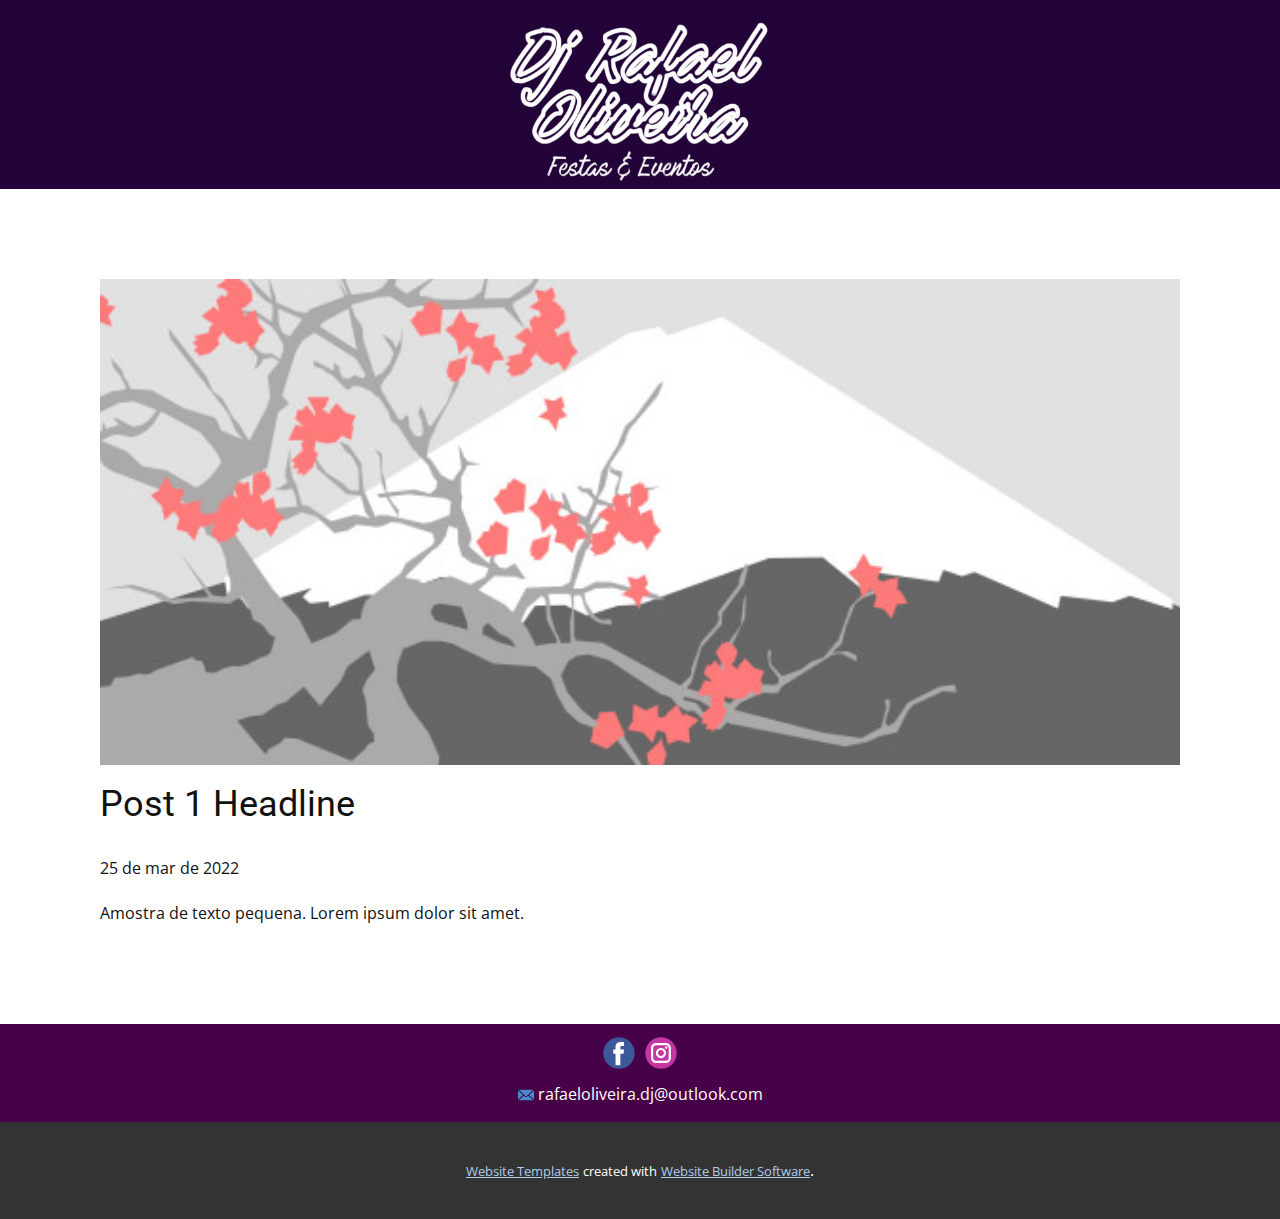
<file: blog/post.html>
<!doctype html>
<html style="font-size: 16px;" lang="pt"><head>
    <meta name="viewport" content="width=device-width, initial-scale=1.0">
    <meta charset="utf-8">
    <meta name="keywords" content="Post 1 Headline">
    <meta name="description" content="">
    <title>Post 1 Headline</title>
    <link rel="stylesheet" href="../nicepage.css" media="screen">
<link rel="stylesheet" href="../Post-Template.css" media="screen">
    <script class="u-script" type="text/javascript" src="../jquery.js" "="" defer=""></script>
    <script class="u-script" type="text/javascript" src="../nicepage.js" "="" defer=""></script>
    <meta name="generator" content="Nicepage 4.15.8, nicepage.com">
    <link id="u-theme-google-font" rel="stylesheet" href="https://fonts.googleapis.com/css?family=Roboto:100,100i,300,300i,400,400i,500,500i,700,700i,900,900i|Open+Sans:300,300i,400,400i,500,500i,600,600i,700,700i,800,800i">
    
    
    <script type="application/ld+json">{
		"@context": "http://schema.org",
		"@type": "Organization",
		"name": "Pacotes",
		"logo": "images/LOGO.png",
		"sameAs": [
				"https://www.facebook.com/Rafael.Oliveira.DeeJay",
				"https://www.instagram.com/rafaeloliveira.dj"
		]
}</script>
    <meta name="theme-color" content="#478ac9">
  </head>
  <body class="u-body u-xl-mode" data-lang="pt"><header class="u-clearfix u-custom-color-4 u-header u-header" id="sec-e1b0"><div class="u-clearfix u-sheet u-sheet-1">
        <a href="../Página-Inicial.html" data-page-id="276177310" class="u-image u-logo u-image-1" data-image-width="3508" data-image-height="2480" title="Página Inicial">
          <img src="../images/LOGO.png" class="u-logo-image u-logo-image-1">
        </a>
      </div></header>
    <section class="u-align-center u-clearfix u-section-1" id="sec-5d19">
      <div class="u-clearfix u-sheet u-valign-middle-md u-valign-middle-sm u-valign-middle-xs u-sheet-1"><!--post_details--><!--post_details_options_json--><!--{"source":""}--><!--/post_details_options_json--><!--blog_post-->
        <div class="u-container-style u-expanded-width u-post-details u-post-details-1">
          <div class="u-container-layout u-valign-middle u-container-layout-1"><!--blog_post_image-->
            <img alt="" class="u-blog-control u-expanded-width u-image u-image-default u-image-1" src="[data-uri]"><!--/blog_post_image--><!--blog_post_header-->
            <h2 class="u-blog-control u-text u-text-1">Post 1 Headline</h2><!--/blog_post_header--><!--blog_post_metadata-->
            <div class="u-blog-control u-metadata u-metadata-1"><!--blog_post_metadata_date-->
              <span class="u-meta-date u-meta-icon">25 de mar de 2022</span><!--/blog_post_metadata_date--><!--blog_post_metadata_category-->
              <!--/blog_post_metadata_category--><!--blog_post_metadata_comments-->
              <!--/blog_post_metadata_comments-->
            </div><!--/blog_post_metadata--><!--blog_post_content-->
            <div class="u-align-justify u-blog-control u-post-content u-text u-text-2 fr-view">
  Amostra de texto pequena. Lorem ipsum dolor sit amet.
  </div><!--/blog_post_content-->
          </div>
        </div><!--/blog_post--><!--/post_details-->
      </div>
    </section>
    
    
    <footer class="u-align-center u-clearfix u-custom-color-5 u-footer u-footer" id="sec-9fba"><div class="u-clearfix u-sheet u-valign-middle u-sheet-1">
        <div class="u-social-icons u-spacing-10 u-social-icons-1">
          <a class="u-social-url" title="facebook" target="_blank" href="https://www.facebook.com/Rafael.Oliveira.DeeJay"><span class="u-icon u-social-facebook u-social-icon u-icon-1"><svg class="u-svg-link" preserveAspectRatio="xMidYMin slice" viewBox="0 0 112 112" style=""><use xmlns:xlink="http://www.w3.org/1999/xlink" xlink:href="#svg-80f7"></use></svg><svg class="u-svg-content" viewBox="0 0 112 112" x="0" y="0" id="svg-80f7"><circle fill="currentColor" cx="56.1" cy="56.1" r="55"></circle><path fill="#FFFFFF" d="M73.5,31.6h-9.1c-1.4,0-3.6,0.8-3.6,3.9v8.5h12.6L72,58.3H60.8v40.8H43.9V58.3h-8V43.9h8v-9.2
c0-6.7,3.1-17,17-17h12.5v13.9H73.5z"></path></svg></span>
          </a>
          <a class="u-social-url" title="instagram" target="_blank" href="https://www.instagram.com/rafaeloliveira.dj"><span class="u-icon u-social-icon u-social-instagram u-icon-2"><svg class="u-svg-link" preserveAspectRatio="xMidYMin slice" viewBox="0 0 112 112" style=""><use xmlns:xlink="http://www.w3.org/1999/xlink" xlink:href="#svg-117e"></use></svg><svg class="u-svg-content" viewBox="0 0 112 112" x="0" y="0" id="svg-117e"><circle fill="currentColor" cx="56.1" cy="56.1" r="55"></circle><path fill="#FFFFFF" d="M55.9,38.2c-9.9,0-17.9,8-17.9,17.9C38,66,46,74,55.9,74c9.9,0,17.9-8,17.9-17.9C73.8,46.2,65.8,38.2,55.9,38.2
z M55.9,66.4c-5.7,0-10.3-4.6-10.3-10.3c-0.1-5.7,4.6-10.3,10.3-10.3c5.7,0,10.3,4.6,10.3,10.3C66.2,61.8,61.6,66.4,55.9,66.4z"></path><path fill="#FFFFFF" d="M74.3,33.5c-2.3,0-4.2,1.9-4.2,4.2s1.9,4.2,4.2,4.2s4.2-1.9,4.2-4.2S76.6,33.5,74.3,33.5z"></path><path fill="#FFFFFF" d="M73.1,21.3H38.6c-9.7,0-17.5,7.9-17.5,17.5v34.5c0,9.7,7.9,17.6,17.5,17.6h34.5c9.7,0,17.5-7.9,17.5-17.5V38.8
C90.6,29.1,82.7,21.3,73.1,21.3z M83,73.3c0,5.5-4.5,9.9-9.9,9.9H38.6c-5.5,0-9.9-4.5-9.9-9.9V38.8c0-5.5,4.5-9.9,9.9-9.9h34.5
c5.5,0,9.9,4.5,9.9,9.9V73.3z"></path></svg></span>
          </a>
        </div>
        <a href="../mailto:rafaeloliveira.dj@outlook.com" class="u-btn u-button-style u-none u-text-body-alt-color u-btn-1"><span class="u-icon u-icon-3"><svg class="u-svg-content" viewBox="0 0 24 16" x="0px" y="0px" style="width: 1em; height: 1em;"><path fill="currentColor" d="M23.8,1.1l-7.3,6.8l7.3,6.8c0.1-0.2,0.2-0.6,0.2-0.9V2C24,1.7,23.9,1.4,23.8,1.1z M21.8,0H2.2
	c-0.4,0-0.7,0.1-1,0.2L10.6,9c0.8,0.8,2.2,0.8,3,0l9.2-8.7C22.6,0.1,22.2,0,21.8,0z M0.2,1.1C0.1,1.4,0,1.7,0,2V14
	c0,0.3,0.1,0.6,0.2,0.9l7.3-6.8L0.2,1.1z M15.5,9l-1.1,1c-1.3,1.2-3.6,1.2-4.9,0l-1-1l-7.3,6.8c0.2,0.1,0.6,0.2,1,0.2H22
	c0.4,0,0.6-0.1,1-0.2L15.5,9z"></path></svg><img></span>&nbsp;rafaeloliveira.dj@outlook.com
        </a>
      </div></footer>
    <section class="u-backlink u-clearfix u-grey-80">
      <a class="u-link" href="https://nicepage.com/website-templates" target="_blank">
        <span>Website Templates</span>
      </a>
      <p class="u-text">
        <span>created with</span>
      </p>
      <a class="u-link" href="" target="_blank">
        <span>Website Builder Software</span>
      </a>. 
    </section>
  
</body></html>
</file>
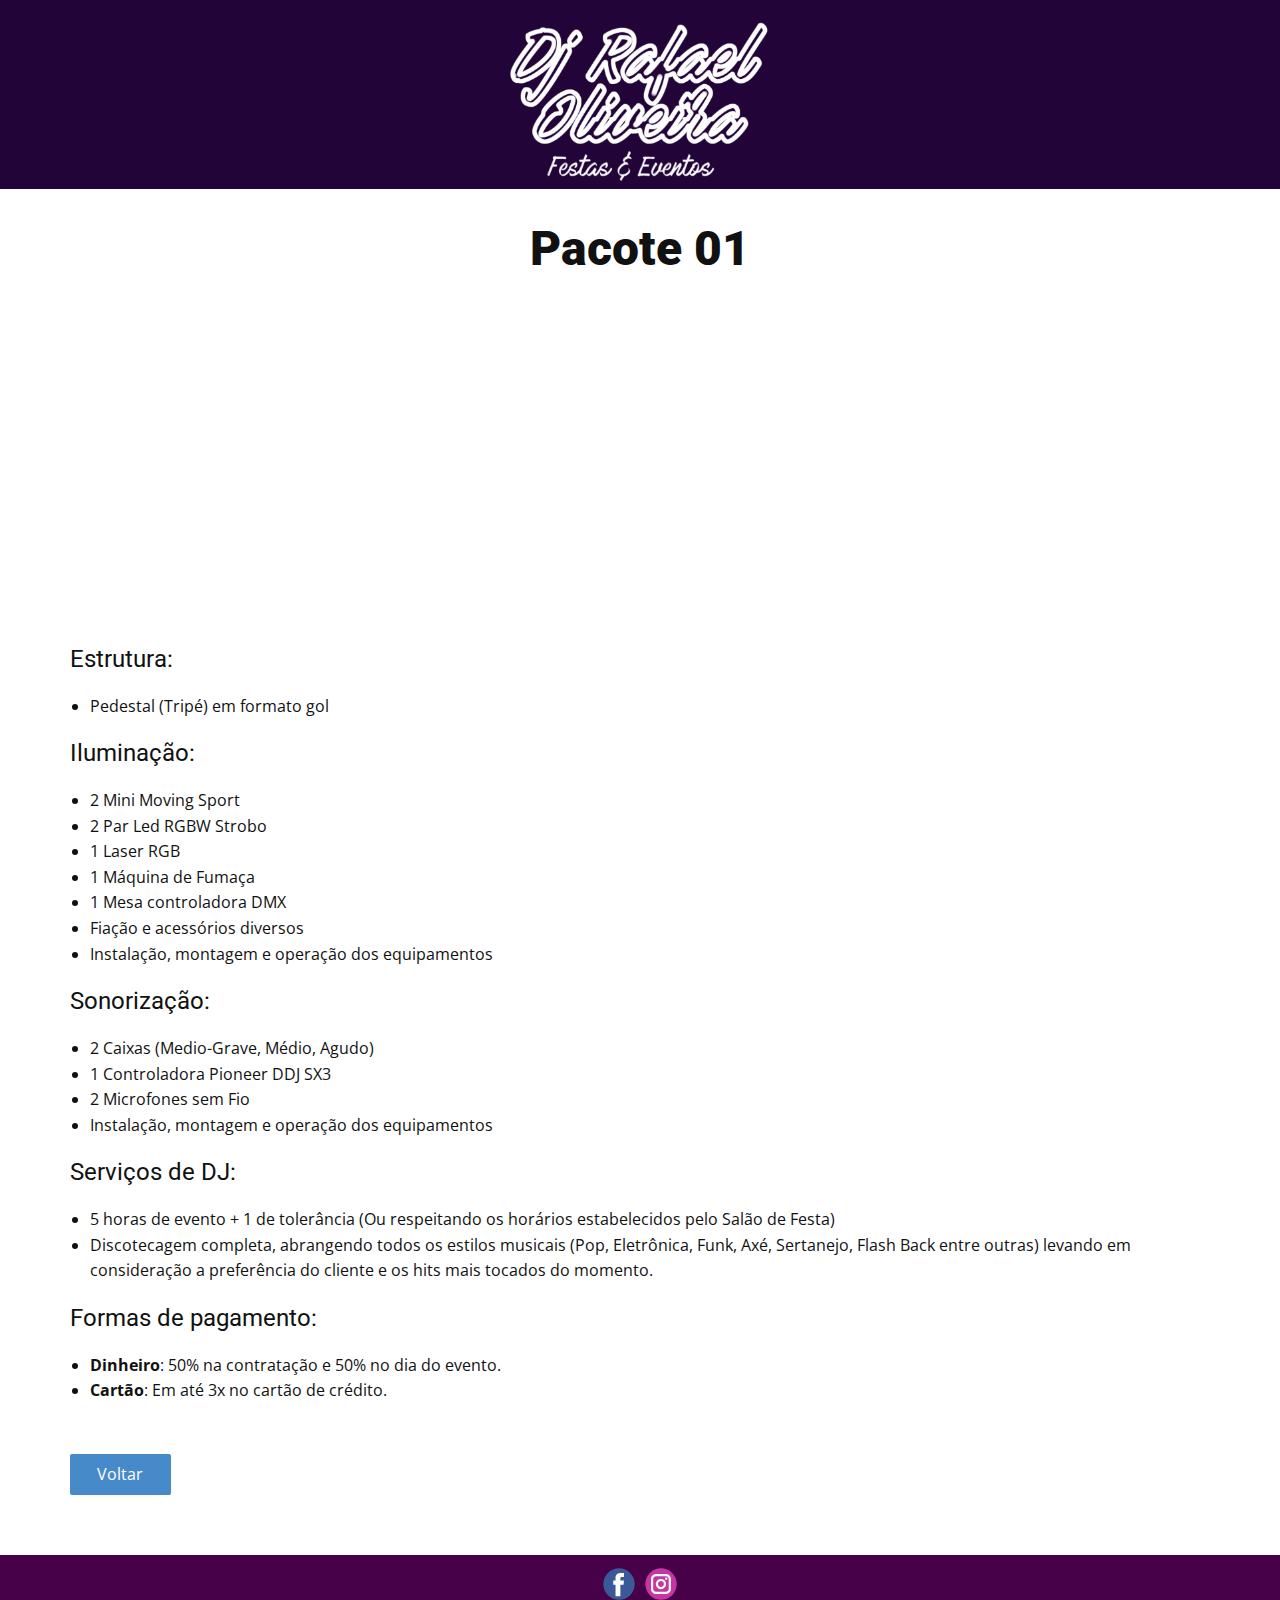
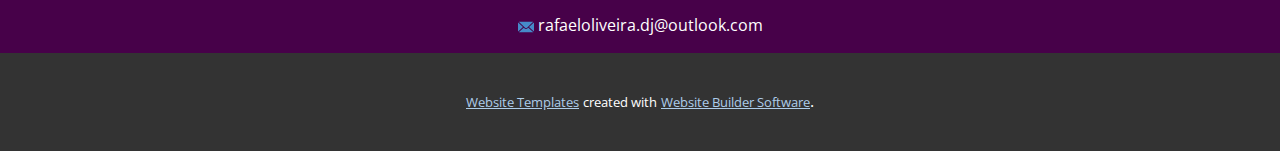
<file: pt/Pacote-01.html>
<!DOCTYPE html>
<html style="font-size: 16px;"><head>
    <meta name="viewport" content="width=device-width, initial-scale=1.0">
    <meta charset="utf-8">
    <meta name="keywords" content="Pacote 01">
    <meta name="description" content="">
    <title>Pacote 01</title>
    <link rel="stylesheet" href="../nicepage.css" media="screen">
<link rel="stylesheet" href="../Pacote-01.css" media="screen">
    <script class="u-script" type="text/javascript" src="../jquery.js" defer=""></script>
    <script class="u-script" type="text/javascript" src="../nicepage.js" defer=""></script>
    <meta name="generator" content="Nicepage 4.13.4, nicepage.com">
    <link id="u-theme-google-font" rel="stylesheet" href="https://fonts.googleapis.com/css?family=Roboto:100,100i,300,300i,400,400i,500,500i,700,700i,900,900i|Open+Sans:300,300i,400,400i,500,500i,600,600i,700,700i,800,800i">
    
    
    
    
    <script type="application/ld+json">{
		"@context": "http://schema.org",
		"@type": "Organization",
		"name": "Pacotes",
		"logo": "../images/LOGO.png",
		"sameAs": [
				"https://www.facebook.com/Rafael.Oliveira.DeeJay",
				"https://www.instagram.com/rafaeloliveira.dj"
		]
}</script>
    <meta name="theme-color" content="#478ac9">
    <meta property="og:title" content="Pacote 01">
    <meta property="og:type" content="website">
  </head>
  <body class="u-body u-xl-mode" data-lang="pt"><header class="u-clearfix u-custom-color-4 u-header u-header" id="sec-e1b0"><div class="u-clearfix u-sheet u-sheet-1">
        <a href="../Página-Inicial.html" data-page-id="276177310" class="u-image u-logo u-image-1" data-image-width="3508" data-image-height="2480" title="Página Inicial">
          <img src="../images/LOGO.png" class="u-logo-image u-logo-image-1">
        </a>
      </div></header>
    <section class="u-align-center u-clearfix u-section-1" id="sec-53f8">
      <div class="u-clearfix u-sheet u-valign-middle u-sheet-1">
        <h1 class="u-text u-text-default u-text-1">Pacote 01</h1>
      </div>
    </section>
    <section class="u-clearfix u-section-2" id="sec-41c7">
      <div class="u-align-left u-clearfix u-sheet u-valign-middle u-sheet-1">
        <div class="u-video u-video-1">
          <div class="embed-responsive embed-responsive-1">
            <iframe style="position: absolute;top: 0;left: 0;width: 100%;height: 100%;" class="embed-responsive-item" src="https://www.youtube.com/embed/ytJsTLn-qlI?mute=0&amp;showinfo=0&amp;controls=0&amp;start=0" frameborder="0" allowfullscreen=""></iframe>
          </div>
        </div>
      </div>
    </section>
    <section class="u-align-left u-clearfix u-section-3" id="sec-37fa">
      <div class="u-clearfix u-sheet u-valign-top-lg u-valign-top-md u-valign-top-sm u-valign-top-xl u-sheet-1">
        <div class="fr-view u-clearfix u-rich-text u-text u-text-1">
          <h4 id="isPasted">Estrutura:</h4>
          <ul>
            <li>Pedestal (Tripé) em formato gol</li>
          </ul>
          <h4 id="isPasted">Iluminação:</h4>
          <ul>
            <li>2 Mini Moving Sport</li>
            <li>2 Par Led RGBW Strobo</li>
            <li>1 Laser RGB</li>
            <li>1 Máquina de Fumaça</li>
            <li>1 Mesa controladora DMX</li>
            <li>Fiação e acessórios diversos</li>
            <li>Instalação, montagem e operação dos equipamentos</li>
          </ul>
          <h4>Sonorização:</h4>
          <ul>
            <li>2 Caixas (Medio-Grave, Médio, Agudo)</li>
            <li>1 Controladora Pioneer DDJ SX3</li>
            <li>2 Microfones sem Fio</li>
            <li>Instalação, montagem e operação dos equipamentos</li>
          </ul>
          <h4>Serviços de DJ:</h4>
          <ul>
            <li>5 horas de evento + 1 de tolerância (Ou respeitando os horários estabelecidos pelo Salão de Festa)</li>
            <li>Discotecagem completa, abrangendo todos os estilos musicais (Pop, Eletrônica, Funk, Axé, Sertanejo, Flash Back entre outras) levando em consideração a preferência do cliente e os hits mais tocados do momento.&nbsp;</li>
          </ul>
          <h4 id="isPasted">Formas de pagamento:&nbsp;</h4>
          <ul>
            <li>
              <span style="font-weight: 700;">Dinheiro</span>: 50% na contratação e 50% no dia do evento.
            </li>
            <li>
              <span style="font-weight: 700;">Cartão</span>: Em até 3x no cartão de crédito.
            </li>
          </ul>
        </div>
        <a href="../Página-Inicial.html" data-page-id="276177310" class="u-btn u-btn-round u-button-style u-hover-palette-1-light-2 u-palette-1-base u-radius-2 u-btn-1">Voltar </a>
      </div>
    </section>
    
    
    <footer class="u-align-center u-clearfix u-custom-color-5 u-footer u-footer" id="sec-9fba"><div class="u-clearfix u-sheet u-valign-middle u-sheet-1">
        <div class="u-social-icons u-spacing-10 u-social-icons-1">
          <a class="u-social-url" title="facebook" target="_blank" href="https://www.facebook.com/Rafael.Oliveira.DeeJay"><span class="u-icon u-social-facebook u-social-icon u-icon-1"><svg class="u-svg-link" preserveAspectRatio="xMidYMin slice" viewBox="0 0 112 112" style=""><use xmlns:xlink="http://www.w3.org/1999/xlink" xlink:href="#svg-80f7"></use></svg><svg class="u-svg-content" viewBox="0 0 112 112" x="0" y="0" id="svg-80f7"><circle fill="currentColor" cx="56.1" cy="56.1" r="55"></circle><path fill="#FFFFFF" d="M73.5,31.6h-9.1c-1.4,0-3.6,0.8-3.6,3.9v8.5h12.6L72,58.3H60.8v40.8H43.9V58.3h-8V43.9h8v-9.2
c0-6.7,3.1-17,17-17h12.5v13.9H73.5z"></path></svg></span>
          </a>
          <a class="u-social-url" title="instagram" target="_blank" href="https://www.instagram.com/rafaeloliveira.dj"><span class="u-icon u-social-icon u-social-instagram u-icon-2"><svg class="u-svg-link" preserveAspectRatio="xMidYMin slice" viewBox="0 0 112 112" style=""><use xmlns:xlink="http://www.w3.org/1999/xlink" xlink:href="#svg-117e"></use></svg><svg class="u-svg-content" viewBox="0 0 112 112" x="0" y="0" id="svg-117e"><circle fill="currentColor" cx="56.1" cy="56.1" r="55"></circle><path fill="#FFFFFF" d="M55.9,38.2c-9.9,0-17.9,8-17.9,17.9C38,66,46,74,55.9,74c9.9,0,17.9-8,17.9-17.9C73.8,46.2,65.8,38.2,55.9,38.2
z M55.9,66.4c-5.7,0-10.3-4.6-10.3-10.3c-0.1-5.7,4.6-10.3,10.3-10.3c5.7,0,10.3,4.6,10.3,10.3C66.2,61.8,61.6,66.4,55.9,66.4z"></path><path fill="#FFFFFF" d="M74.3,33.5c-2.3,0-4.2,1.9-4.2,4.2s1.9,4.2,4.2,4.2s4.2-1.9,4.2-4.2S76.6,33.5,74.3,33.5z"></path><path fill="#FFFFFF" d="M73.1,21.3H38.6c-9.7,0-17.5,7.9-17.5,17.5v34.5c0,9.7,7.9,17.6,17.5,17.6h34.5c9.7,0,17.5-7.9,17.5-17.5V38.8
C90.6,29.1,82.7,21.3,73.1,21.3z M83,73.3c0,5.5-4.5,9.9-9.9,9.9H38.6c-5.5,0-9.9-4.5-9.9-9.9V38.8c0-5.5,4.5-9.9,9.9-9.9h34.5
c5.5,0,9.9,4.5,9.9,9.9V73.3z"></path></svg></span>
          </a>
        </div>
        <a href="mailto:rafaeloliveira.dj@outlook.com" class="u-btn u-button-style u-none u-text-body-alt-color u-btn-1"><span class="u-icon u-icon-3"><svg class="u-svg-content" viewBox="0 0 24 16" x="0px" y="0px" style="width: 1em; height: 1em;"><path fill="currentColor" d="M23.8,1.1l-7.3,6.8l7.3,6.8c0.1-0.2,0.2-0.6,0.2-0.9V2C24,1.7,23.9,1.4,23.8,1.1z M21.8,0H2.2
	c-0.4,0-0.7,0.1-1,0.2L10.6,9c0.8,0.8,2.2,0.8,3,0l9.2-8.7C22.6,0.1,22.2,0,21.8,0z M0.2,1.1C0.1,1.4,0,1.7,0,2V14
	c0,0.3,0.1,0.6,0.2,0.9l7.3-6.8L0.2,1.1z M15.5,9l-1.1,1c-1.3,1.2-3.6,1.2-4.9,0l-1-1l-7.3,6.8c0.2,0.1,0.6,0.2,1,0.2H22
	c0.4,0,0.6-0.1,1-0.2L15.5,9z"></path></svg><img></span>&nbsp;rafaeloliveira.dj@outlook.com
        </a>
      </div></footer>
    <section class="u-backlink u-clearfix u-grey-80">
      <a class="u-link" href="https://nicepage.com/website-templates" target="_blank">
        <span>Website Templates</span>
      </a>
      <p class="u-text">
        <span>created with</span>
      </p>
      <a class="u-link" href="" target="_blank">
        <span>Website Builder Software</span>
      </a>. 
    </section>
  
</body></html>
</file>
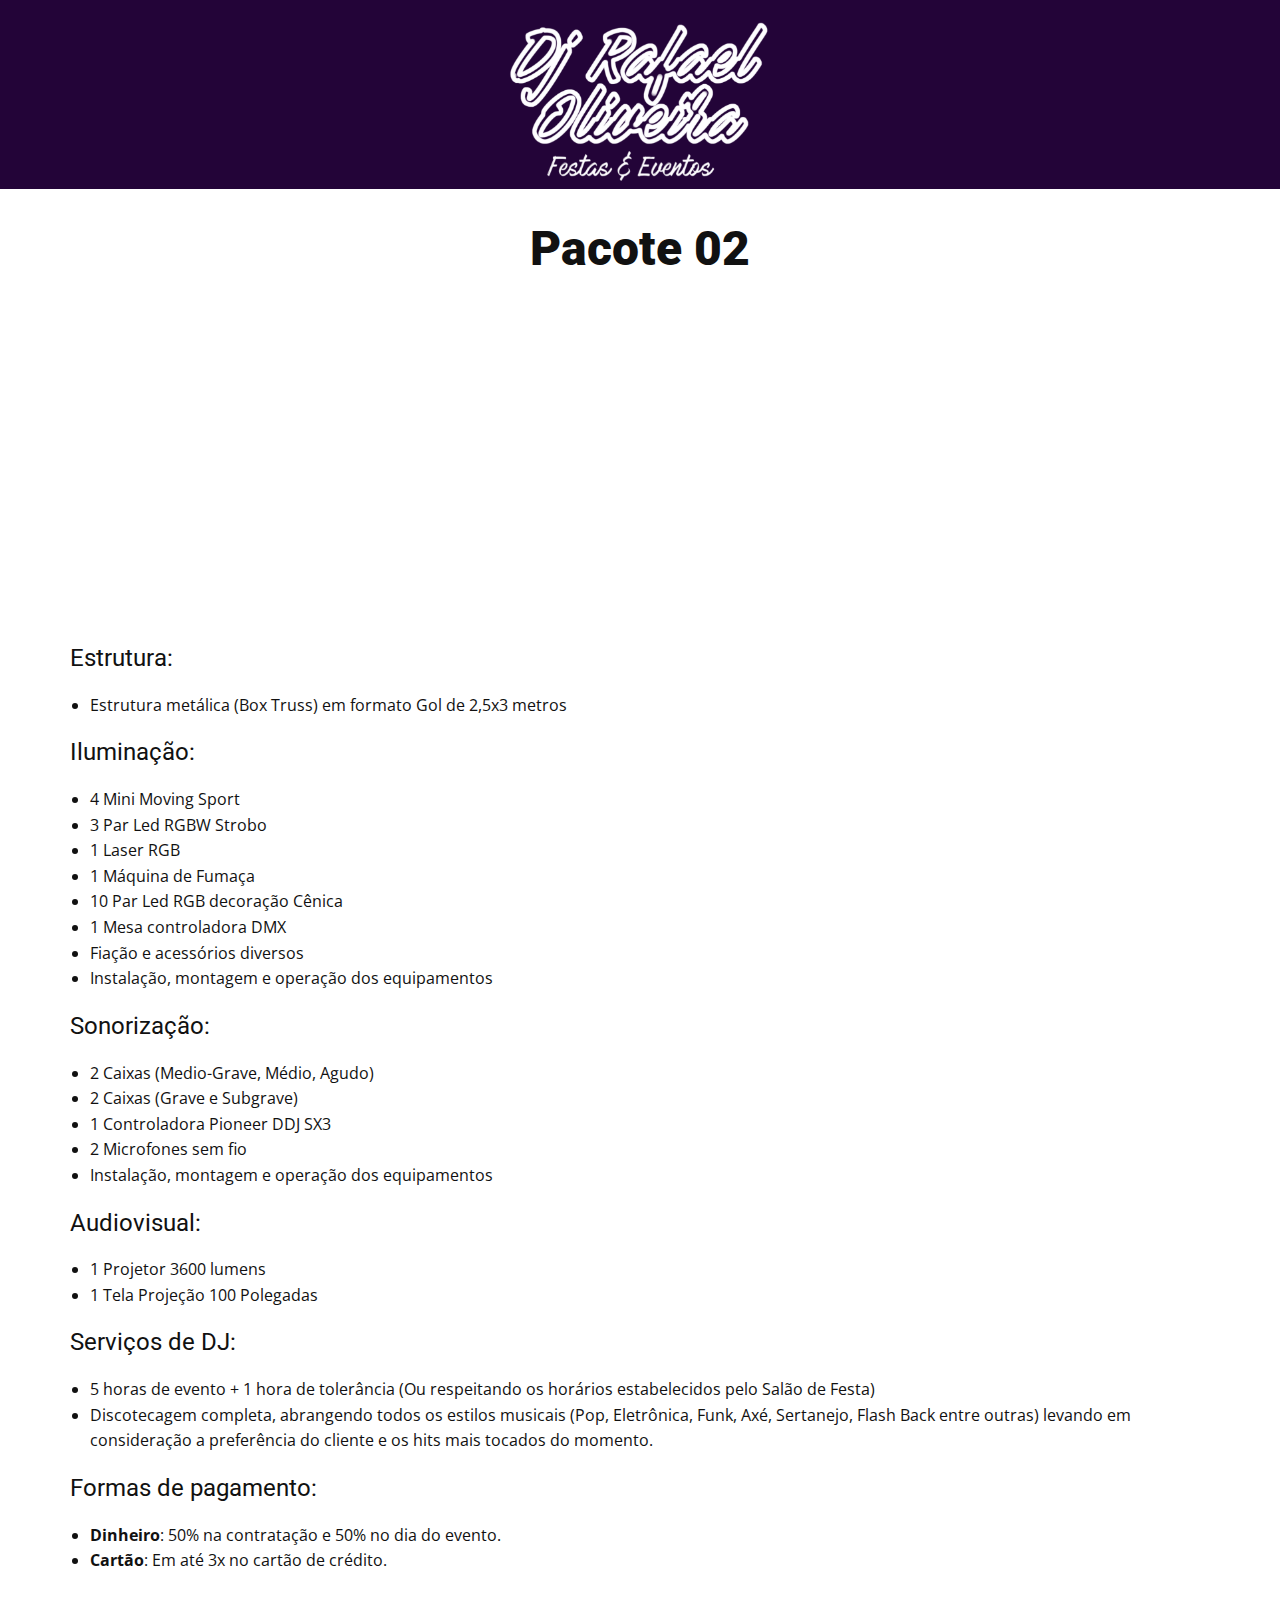
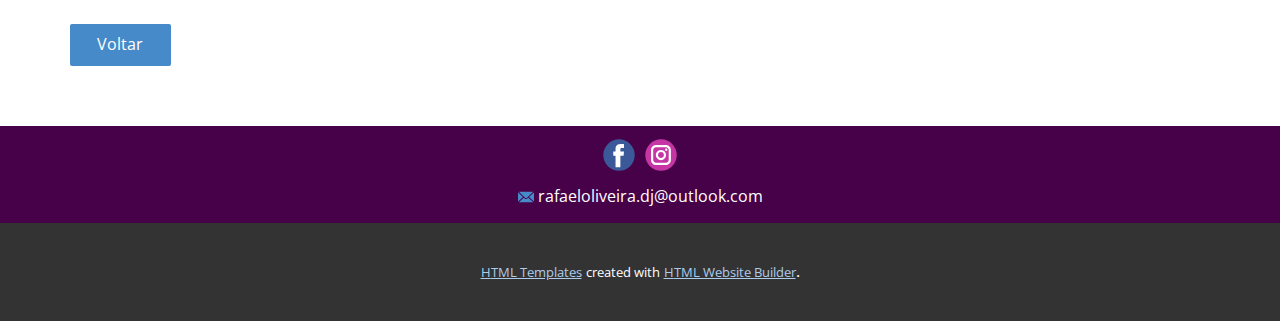
<file: pt/Pacote-02.html>
<!DOCTYPE html>
<html style="font-size: 16px;"><head>
    <meta name="viewport" content="width=device-width, initial-scale=1.0">
    <meta charset="utf-8">
    <meta name="keywords" content="Pacote 01">
    <meta name="description" content="">
    <title>Pacote 02</title>
    <link rel="stylesheet" href="../nicepage.css" media="screen">
<link rel="stylesheet" href="../Pacote-02.css" media="screen">
    <script class="u-script" type="text/javascript" src="../jquery.js" defer=""></script>
    <script class="u-script" type="text/javascript" src="../nicepage.js" defer=""></script>
    <meta name="generator" content="Nicepage 4.13.4, nicepage.com">
    <link id="u-theme-google-font" rel="stylesheet" href="https://fonts.googleapis.com/css?family=Roboto:100,100i,300,300i,400,400i,500,500i,700,700i,900,900i|Open+Sans:300,300i,400,400i,500,500i,600,600i,700,700i,800,800i">
    
    
    
    
    <script type="application/ld+json">{
		"@context": "http://schema.org",
		"@type": "Organization",
		"name": "Pacotes",
		"logo": "../images/LOGO.png",
		"sameAs": [
				"https://www.facebook.com/Rafael.Oliveira.DeeJay",
				"https://www.instagram.com/rafaeloliveira.dj"
		]
}</script>
    <meta name="theme-color" content="#478ac9">
    <meta property="og:title" content="Pacote 02">
    <meta property="og:type" content="website">
  </head>
  <body class="u-body u-xl-mode" data-lang="pt"><header class="u-clearfix u-custom-color-4 u-header u-header" id="sec-e1b0"><div class="u-clearfix u-sheet u-sheet-1">
        <a href="../Página-Inicial.html" data-page-id="276177310" class="u-image u-logo u-image-1" data-image-width="3508" data-image-height="2480" title="Página Inicial">
          <img src="../images/LOGO.png" class="u-logo-image u-logo-image-1">
        </a>
      </div></header>
    <section class="u-align-center u-clearfix u-section-1" id="sec-53f8">
      <div class="u-clearfix u-sheet u-valign-middle u-sheet-1">
        <h1 class="u-text u-text-default u-text-1">Pacote 02</h1>
      </div>
    </section>
    <section class="u-clearfix u-section-2" id="sec-bebe">
      <div class="u-clearfix u-sheet u-sheet-1">
        <div class="u-video u-video-1">
          <div class="embed-responsive embed-responsive-1">
            <iframe style="position: absolute;top: 0;left: 0;width: 100%;height: 100%;" class="embed-responsive-item" src="https://www.youtube.com/embed/K7wJRpsa6n8?mute=0&amp;showinfo=0&amp;controls=0&amp;start=0" frameborder="0" allowfullscreen=""></iframe>
          </div>
        </div>
        <div class="u-video u-video-2">
          <div class="embed-responsive embed-responsive-2">
            <iframe style="position: absolute;top: 0;left: 0;width: 100%;height: 100%;" class="embed-responsive-item" src="https://www.youtube.com/embed/8tYTvwmV0Q4?mute=0&amp;showinfo=0&amp;controls=0&amp;start=0" frameborder="0" allowfullscreen=""></iframe>
          </div>
        </div>
      </div>
    </section>
    <section class="u-align-left u-clearfix u-section-3" id="sec-37fa">
      <div class="u-clearfix u-sheet u-sheet-1">
        <div class="fr-view u-clearfix u-rich-text u-text u-text-1">
          <h4 id="isPasted">Estrutura:</h4>
          <ul>
            <li>Estrutura metálica (Box Truss) em formato Gol de 2,5x3 metros</li>
          </ul>
          <h4 id="isPasted">Iluminação:</h4>
          <ul>
            <li>4 Mini Moving Sport&nbsp;</li>
            <li>3 Par Led RGBW Strobo</li>
            <li>1 Laser RGB&nbsp;</li>
            <li>1 Máquina de Fumaça&nbsp;</li>
            <li>10 Par Led RGB decoração Cênica&nbsp;</li>
            <li>1 Mesa controladora DMX&nbsp;</li>
            <li>Fiação e acessórios diversos&nbsp;</li>
            <li>Instalação, montagem e operação dos equipamentos</li>
          </ul>
          <h4>Sonorização:</h4>
          <ul>
            <li>2 Caixas (Medio-Grave, Médio, Agudo)</li>
            <li>2 Caixas (Grave e Subgrave)</li>
            <li>1 Controladora Pioneer DDJ SX3&nbsp;</li>
            <li>2 Microfones sem fio</li>
            <li>Instalação, montagem e operação dos equipamentos</li>
          </ul>
          <h4 id="isPasted">
            <span style="font-size: 1.5rem;">Audiovisual:</span>
          </h4>
          <ul>
            <li>1 Projetor 3600 lumens</li>
            <li>1 Tela Projeção 100 Polegadas</li>
          </ul>
          <h4>Serviços de DJ:</h4>
          <ul>
            <li>5 horas de evento + 1 hora de tolerância (Ou respeitando os horários estabelecidos pelo Salão de Festa)</li>
            <li>Discotecagem completa, abrangendo todos os estilos musicais (Pop, Eletrônica, Funk, Axé, Sertanejo, Flash Back entre outras) levando em consideração a preferência do cliente e os hits mais tocados do momento.&nbsp;</li>
          </ul>
          <h4 id="isPasted">Formas de pagamento:&nbsp;</h4>
          <ul>
            <li>
              <span style="font-weight: 700;">Dinheiro</span>: 50% na contratação e 50% no dia do evento.
            </li>
            <li>
              <span style="font-weight: 700;">Cartão</span>: Em até 3x no cartão de crédito.
            </li>
          </ul>
        </div>
        <a href="../Página-Inicial.html" data-page-id="276177310" class="u-btn u-btn-round u-button-style u-hover-palette-1-light-2 u-palette-1-base u-radius-2 u-btn-1">Voltar</a>
      </div>
    </section>
    
    
    <footer class="u-align-center u-clearfix u-custom-color-5 u-footer u-footer" id="sec-9fba"><div class="u-clearfix u-sheet u-valign-middle u-sheet-1">
        <div class="u-social-icons u-spacing-10 u-social-icons-1">
          <a class="u-social-url" title="facebook" target="_blank" href="https://www.facebook.com/Rafael.Oliveira.DeeJay"><span class="u-icon u-social-facebook u-social-icon u-icon-1"><svg class="u-svg-link" preserveAspectRatio="xMidYMin slice" viewBox="0 0 112 112" style=""><use xmlns:xlink="http://www.w3.org/1999/xlink" xlink:href="#svg-80f7"></use></svg><svg class="u-svg-content" viewBox="0 0 112 112" x="0" y="0" id="svg-80f7"><circle fill="currentColor" cx="56.1" cy="56.1" r="55"></circle><path fill="#FFFFFF" d="M73.5,31.6h-9.1c-1.4,0-3.6,0.8-3.6,3.9v8.5h12.6L72,58.3H60.8v40.8H43.9V58.3h-8V43.9h8v-9.2
c0-6.7,3.1-17,17-17h12.5v13.9H73.5z"></path></svg></span>
          </a>
          <a class="u-social-url" title="instagram" target="_blank" href="https://www.instagram.com/rafaeloliveira.dj"><span class="u-icon u-social-icon u-social-instagram u-icon-2"><svg class="u-svg-link" preserveAspectRatio="xMidYMin slice" viewBox="0 0 112 112" style=""><use xmlns:xlink="http://www.w3.org/1999/xlink" xlink:href="#svg-117e"></use></svg><svg class="u-svg-content" viewBox="0 0 112 112" x="0" y="0" id="svg-117e"><circle fill="currentColor" cx="56.1" cy="56.1" r="55"></circle><path fill="#FFFFFF" d="M55.9,38.2c-9.9,0-17.9,8-17.9,17.9C38,66,46,74,55.9,74c9.9,0,17.9-8,17.9-17.9C73.8,46.2,65.8,38.2,55.9,38.2
z M55.9,66.4c-5.7,0-10.3-4.6-10.3-10.3c-0.1-5.7,4.6-10.3,10.3-10.3c5.7,0,10.3,4.6,10.3,10.3C66.2,61.8,61.6,66.4,55.9,66.4z"></path><path fill="#FFFFFF" d="M74.3,33.5c-2.3,0-4.2,1.9-4.2,4.2s1.9,4.2,4.2,4.2s4.2-1.9,4.2-4.2S76.6,33.5,74.3,33.5z"></path><path fill="#FFFFFF" d="M73.1,21.3H38.6c-9.7,0-17.5,7.9-17.5,17.5v34.5c0,9.7,7.9,17.6,17.5,17.6h34.5c9.7,0,17.5-7.9,17.5-17.5V38.8
C90.6,29.1,82.7,21.3,73.1,21.3z M83,73.3c0,5.5-4.5,9.9-9.9,9.9H38.6c-5.5,0-9.9-4.5-9.9-9.9V38.8c0-5.5,4.5-9.9,9.9-9.9h34.5
c5.5,0,9.9,4.5,9.9,9.9V73.3z"></path></svg></span>
          </a>
        </div>
        <a href="mailto:rafaeloliveira.dj@outlook.com" class="u-btn u-button-style u-none u-text-body-alt-color u-btn-1"><span class="u-icon u-icon-3"><svg class="u-svg-content" viewBox="0 0 24 16" x="0px" y="0px" style="width: 1em; height: 1em;"><path fill="currentColor" d="M23.8,1.1l-7.3,6.8l7.3,6.8c0.1-0.2,0.2-0.6,0.2-0.9V2C24,1.7,23.9,1.4,23.8,1.1z M21.8,0H2.2
	c-0.4,0-0.7,0.1-1,0.2L10.6,9c0.8,0.8,2.2,0.8,3,0l9.2-8.7C22.6,0.1,22.2,0,21.8,0z M0.2,1.1C0.1,1.4,0,1.7,0,2V14
	c0,0.3,0.1,0.6,0.2,0.9l7.3-6.8L0.2,1.1z M15.5,9l-1.1,1c-1.3,1.2-3.6,1.2-4.9,0l-1-1l-7.3,6.8c0.2,0.1,0.6,0.2,1,0.2H22
	c0.4,0,0.6-0.1,1-0.2L15.5,9z"></path></svg><img></span>&nbsp;rafaeloliveira.dj@outlook.com
        </a>
      </div></footer>
    <section class="u-backlink u-clearfix u-grey-80">
      <a class="u-link" href="https://nicepage.com/html-templates" target="_blank">
        <span>HTML Templates</span>
      </a>
      <p class="u-text">
        <span>created with</span>
      </p>
      <a class="u-link" href="https://nicepage.com/html-website-builder" target="_blank">
        <span>HTML Website Builder</span>
      </a>. 
    </section>
  
</body></html>
</file>
